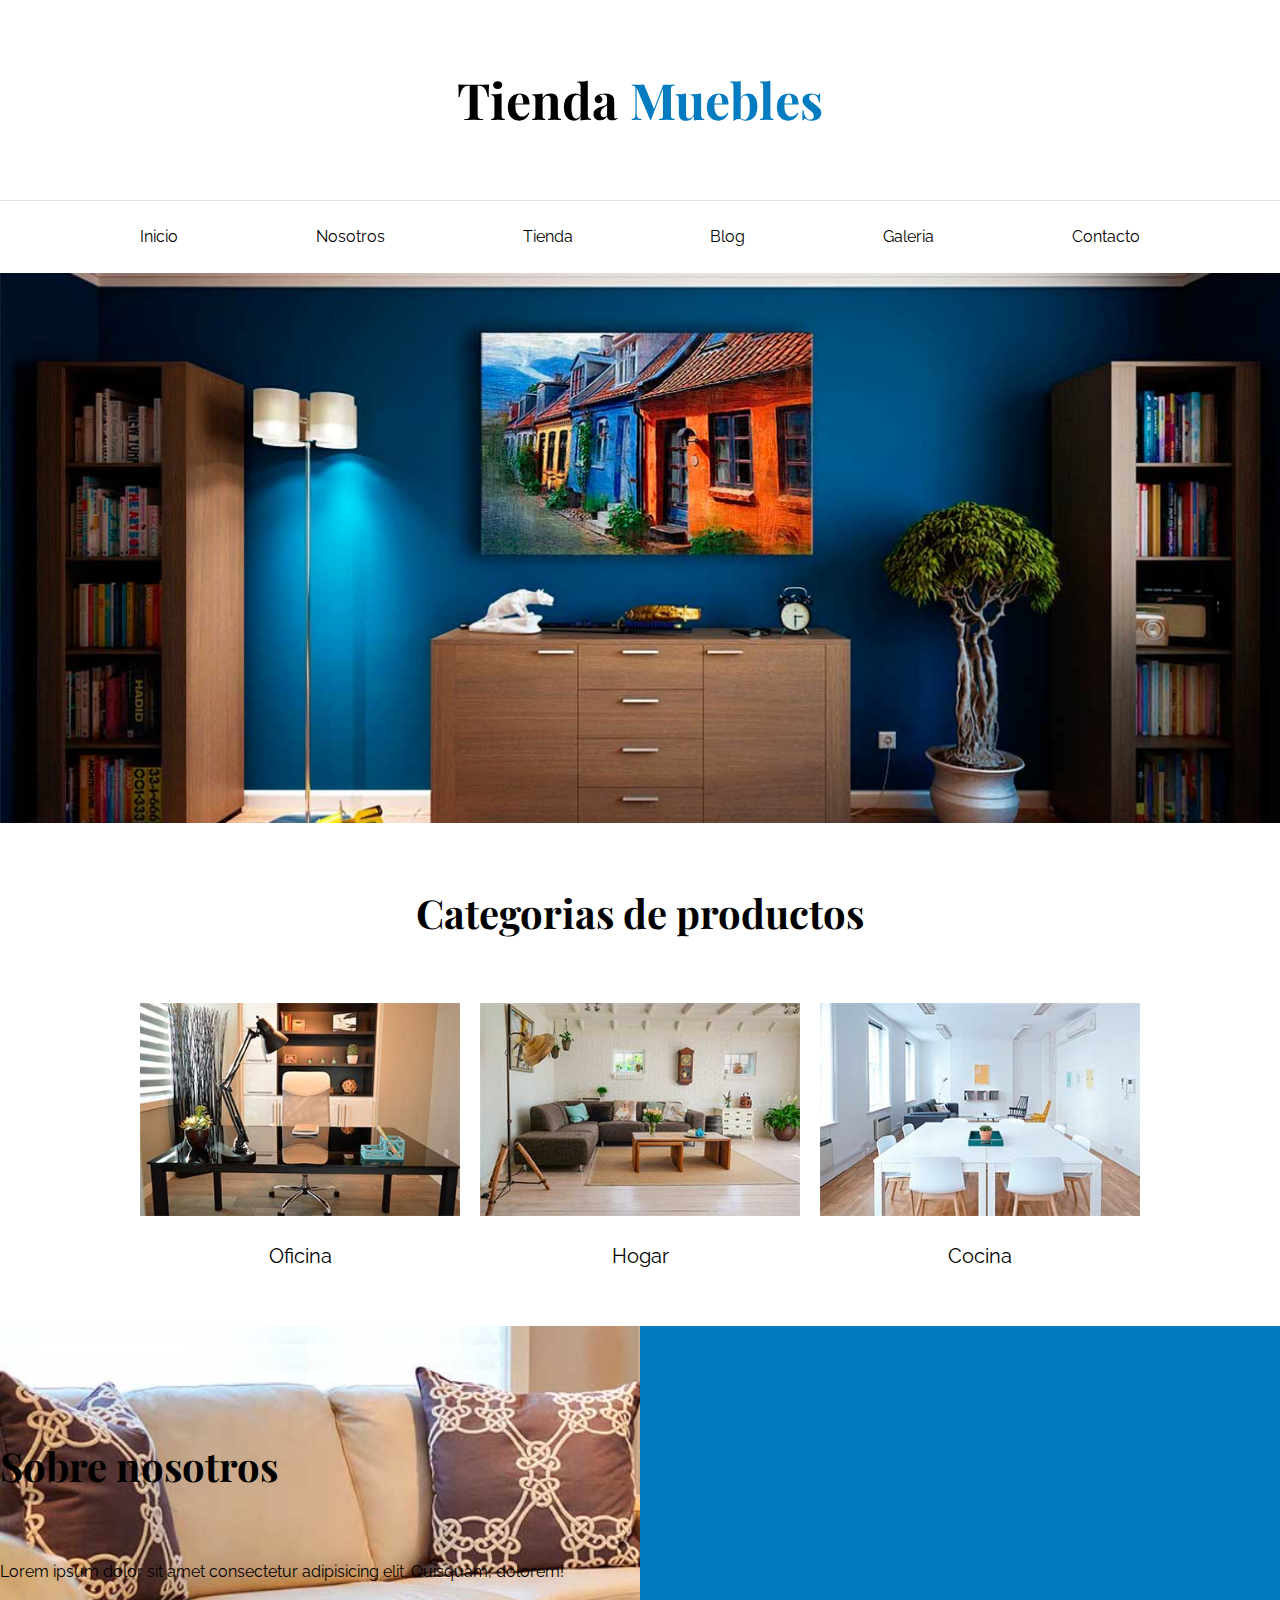
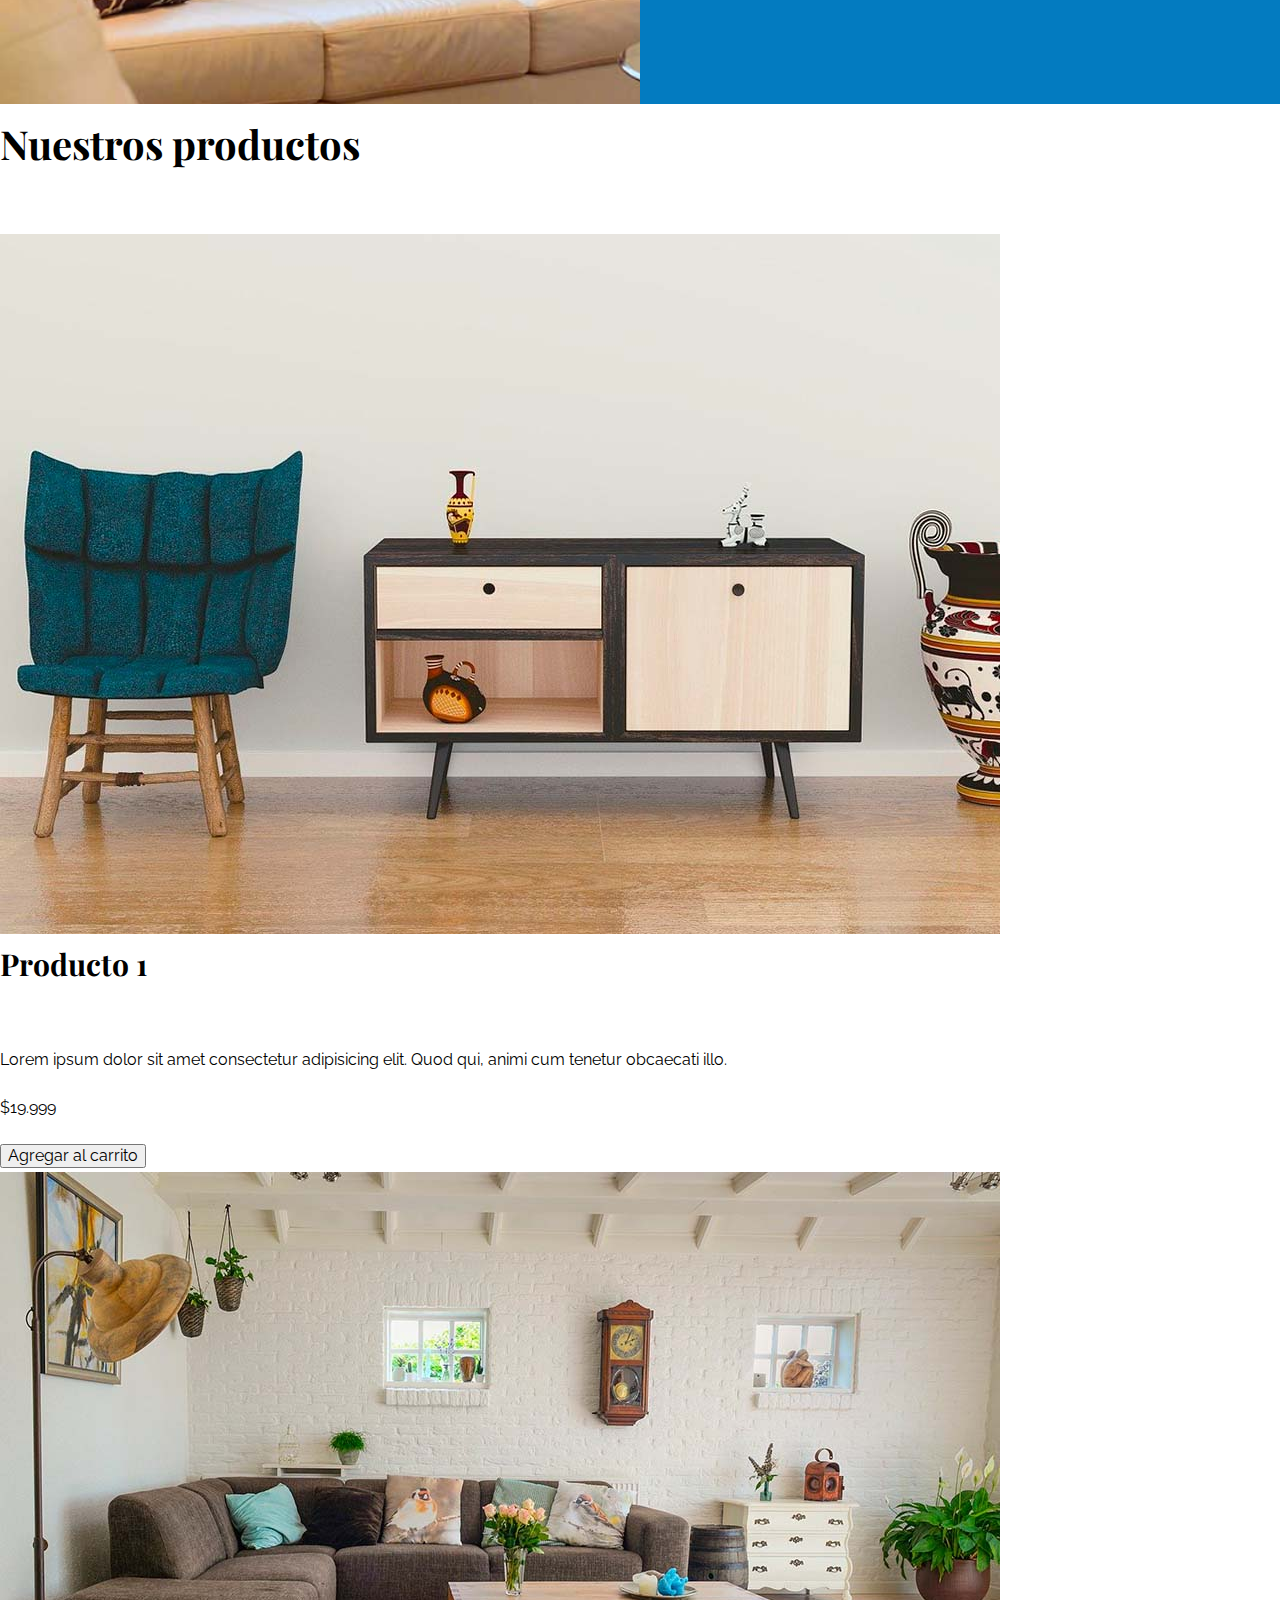
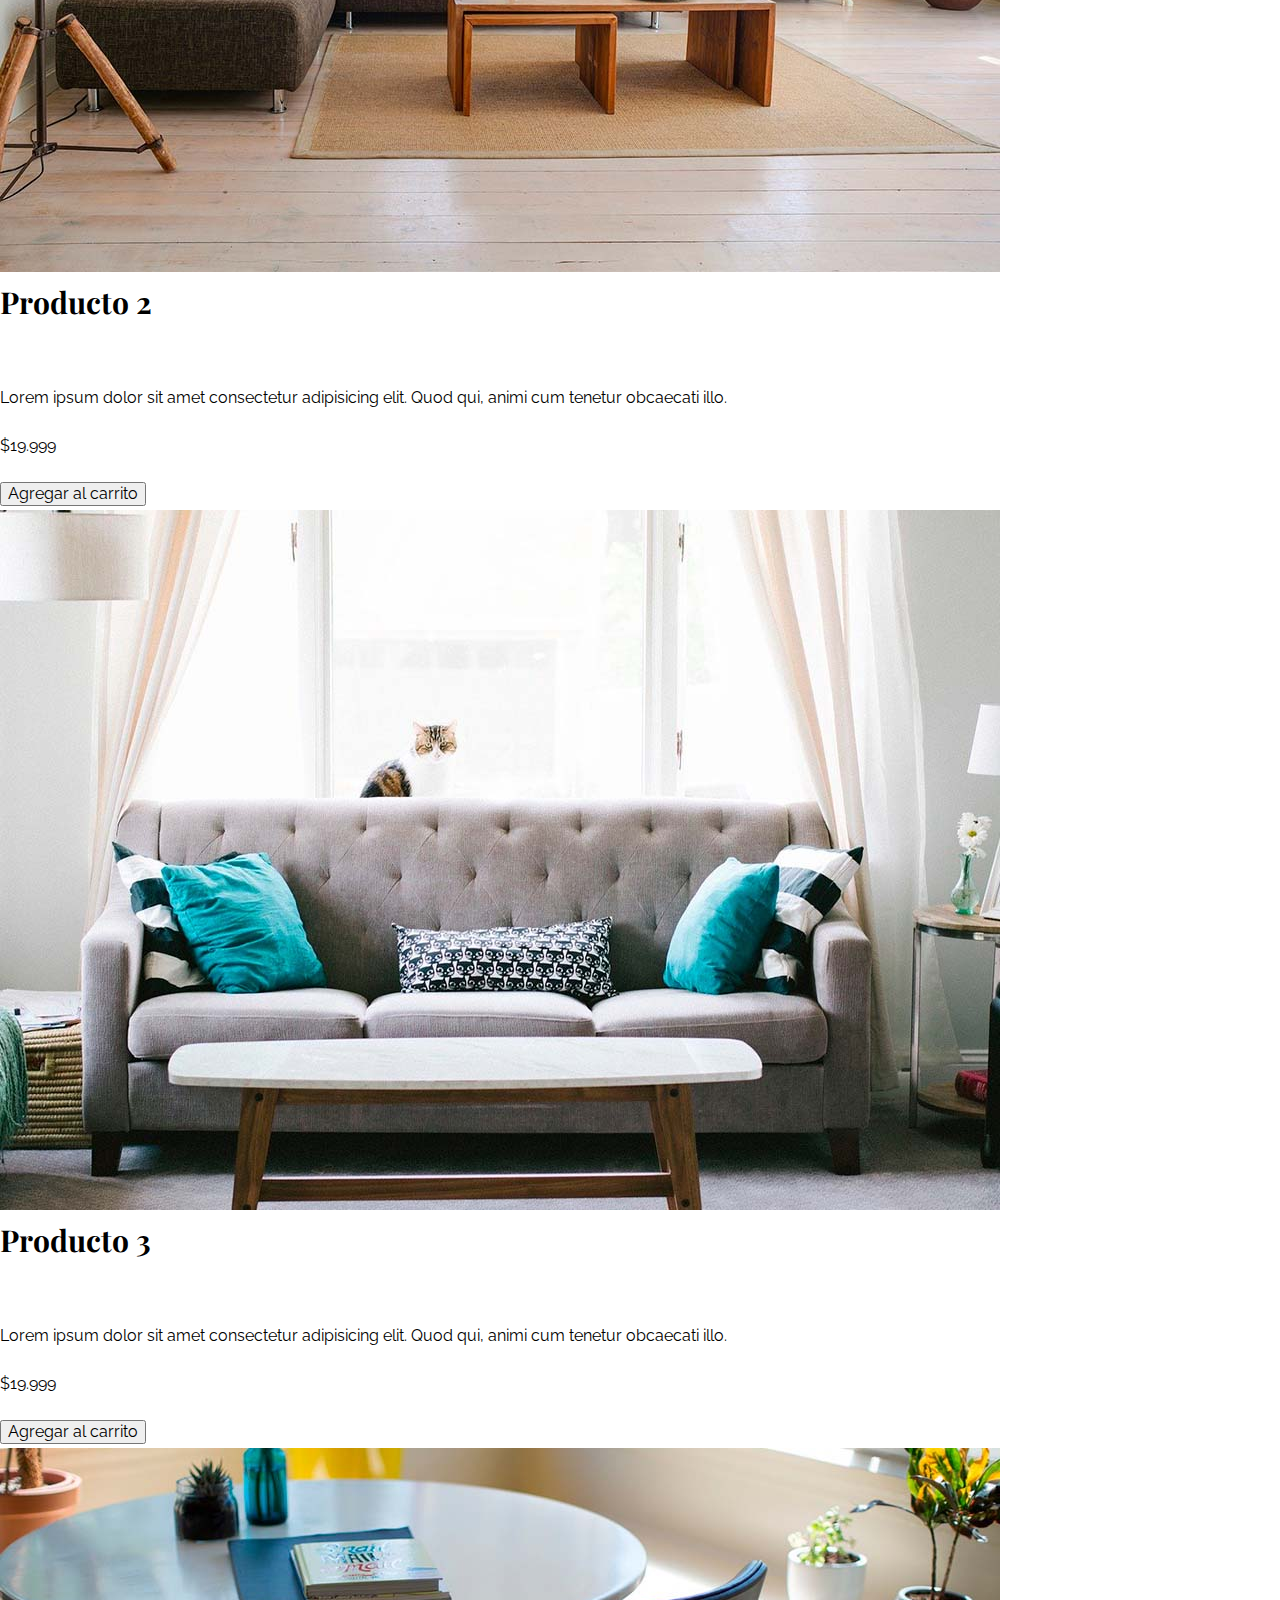
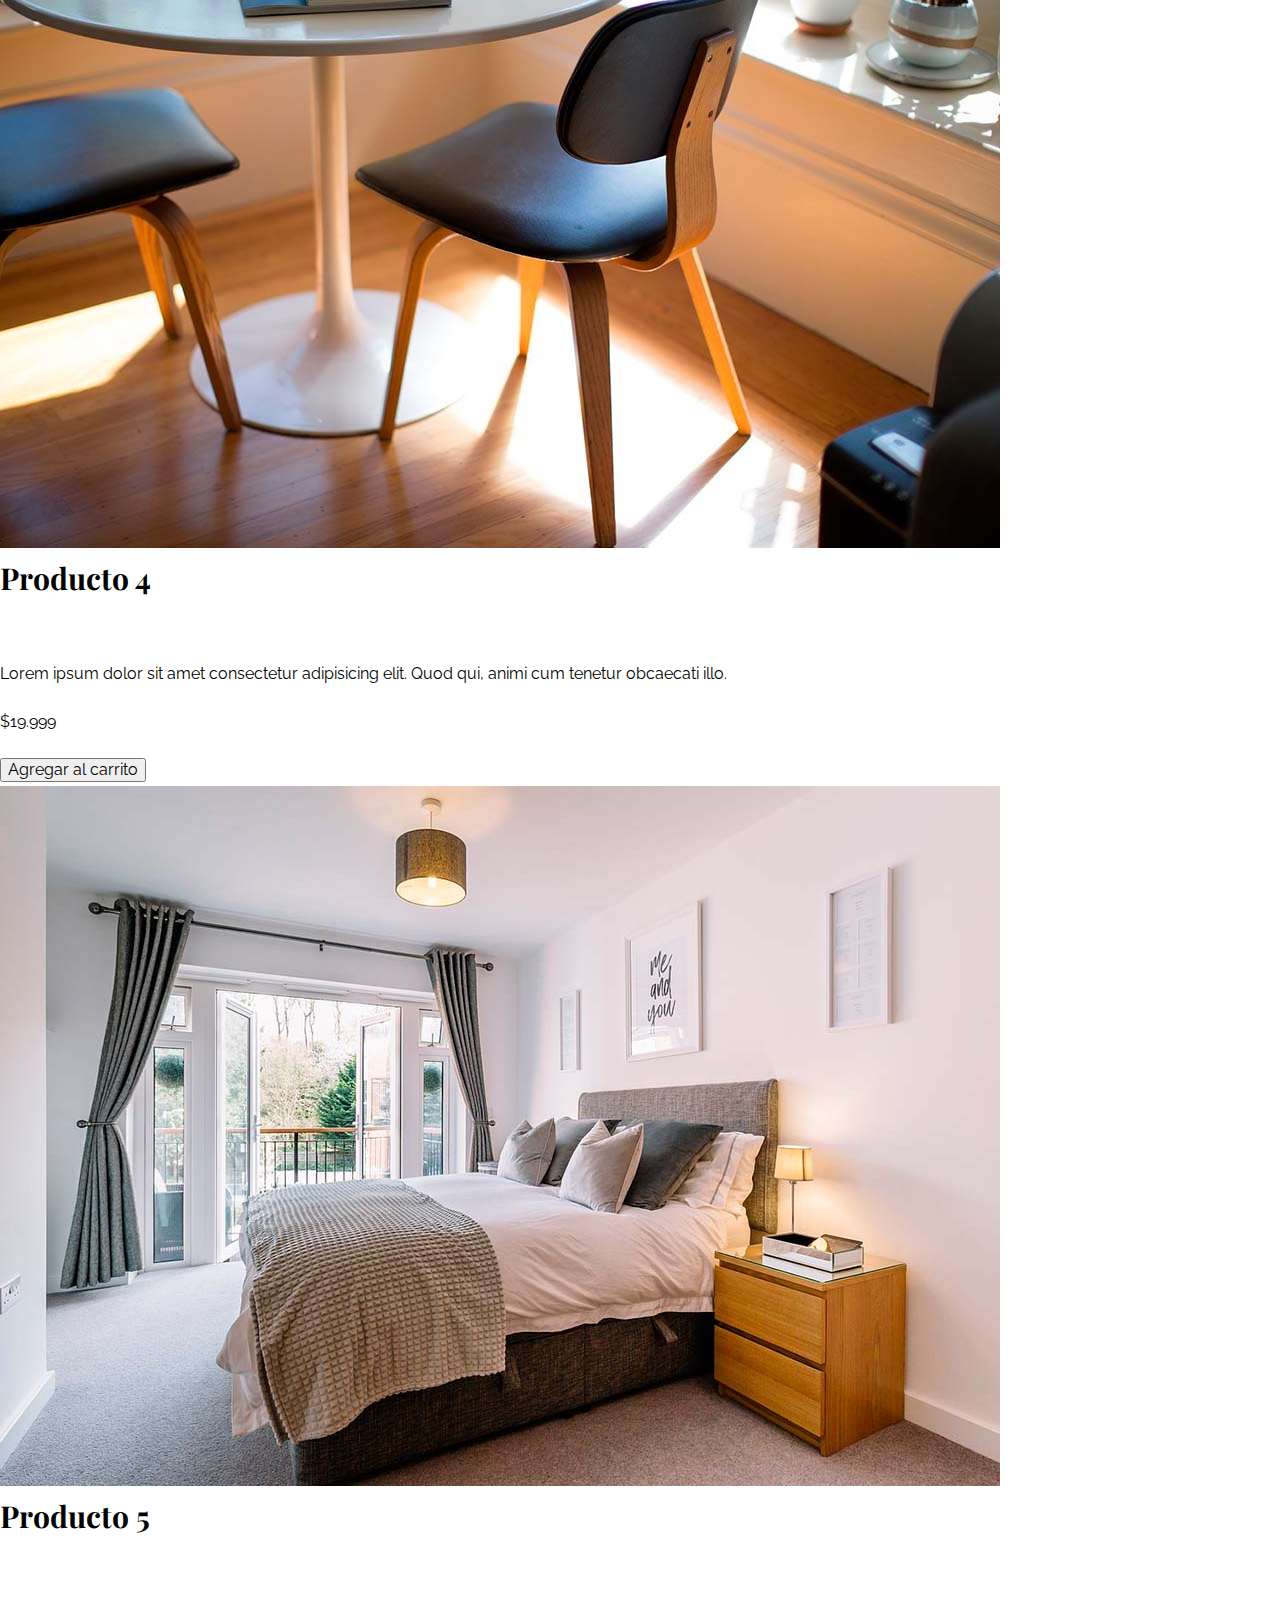
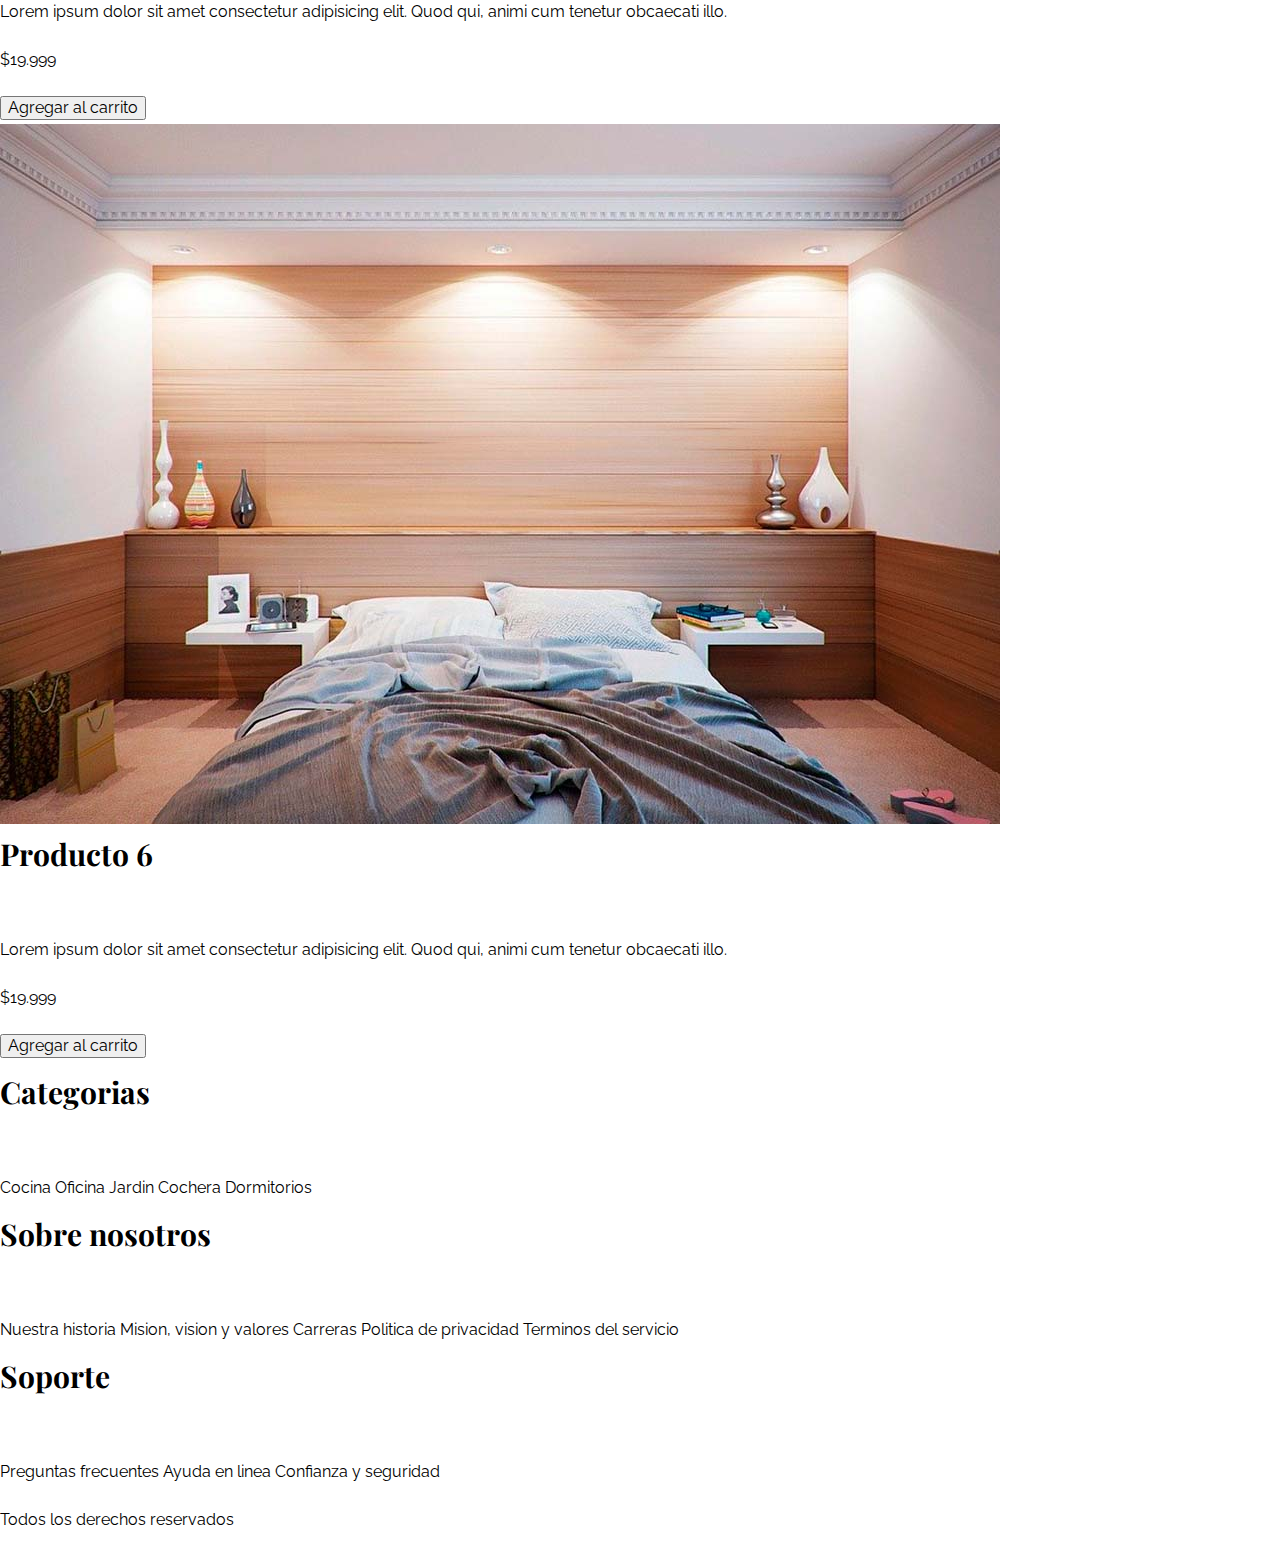
<file: index.html>
<!DOCTYPE html>
<html lang="es">

<head>
    <!-- Para caracteres especiales como ñ o tildes -->
    <meta charset="UTF-8">
    <!-- informacion al navegador -->
    <meta http-equiv="X-UA-Compatible" content="IE=edge">
    <!-- Responsive web desing -->
    <meta name="viewport" content="width=device-width, initial-scale=1.0">
    <title>Ecommerce - Home</title>
    <link rel="stylesheet" href="css/normalize.css">
    <link rel="preconnect" href="https://fonts.googleapis.com">
    <link rel="preconnect" href="https://fonts.gstatic.com" crossorigin>
    <link href="https://fonts.googleapis.com/css2?family=Playfair+Display:wght@700&family=Raleway:wght@400;700;900&display=swap" rel="stylesheet">
    <link rel="stylesheet" href="css/app.css">
</head>

<body>

    <!-- Esto es un comentario: CTRL + K luego C -->

    <header>
        <h1 class="nombre-sitio">Tienda <span>Muebles</span></h1>
    </header>

    <div class="contenedor-navegacion">
        <nav class="nav-principal contenedor">
            <a href="index.html">Inicio</a>
            <a href="nosotros.html">Nosotros</a>
            <a href="tienda.html">Tienda</a>
            <a href="blog.html">Blog</a>
            <a href="galeria.html">Galeria</a>
            <a href="contacto.html">Contacto</a>
        </nav>
    </div>

    <div class="hero"></div>

    <section class="contenedor categorias">
        <h2>Categorias de <span>productos</span></h2>
        <div class="listado-categorias">
            <div class="categoria">
                <img src="img/categoria1.jpg" alt="Img categoria" />
                <a href="#">Oficina</a>
            </div>
            <div class="categoria">
                <img src="img/categoria2.jpg" alt="Img categoria" />
                <a href="#">Hogar</a>
            </div>
            <div class="categoria">
                <img src="img/categoria3.jpg" alt="Img categoria" />
                <a href="#">Cocina</a>
            </div>
        </div>
    </section>

    <section class="sobre-nosotros">
        <div>
            <h2>Sobre nosotros</h2>
            <p>Lorem ipsum dolor sit amet consectetur adipisicing elit. Quisquam, dolorem!</p>
        </div>
    </section>

    <main>
        <h2>Nuestros productos</h2>
        <div>
            <div>
                <img src="img/producto1.jpg" alt="Imagen Producto 1">
                <div>
                    <h3>Producto 1</h3>
                    <p>Lorem ipsum dolor sit amet consectetur adipisicing elit. Quod qui, animi cum tenetur obcaecati
                        illo.</p>
                    <p>$19.999</p>
                    <button type="button">Agregar al carrito</button>
                </div>
            </div> <!-- Producto -->
            <div>
                <img src="img/producto2.jpg" alt="Imagen Producto 2">
                <div>
                    <h3>Producto 2</h3>
                    <p>Lorem ipsum dolor sit amet consectetur adipisicing elit. Quod qui, animi cum tenetur obcaecati
                        illo.</p>
                    <p>$19.999</p>
                    <button type="button">Agregar al carrito</button>
                </div>
            </div> <!-- Producto -->
            <div>
                <img src="img/producto3.jpg" alt="Imagen Producto 3">
                <div>
                    <h3>Producto 3</h3>
                    <p>Lorem ipsum dolor sit amet consectetur adipisicing elit. Quod qui, animi cum tenetur obcaecati
                        illo.</p>
                    <p>$19.999</p>
                    <button type="button">Agregar al carrito</button>
                </div>
            </div> <!-- Producto -->
            <div>
                <img src="img/producto4.jpg" alt="Imagen Producto 4">
                <div>
                    <h3>Producto 4</h3>
                    <p>Lorem ipsum dolor sit amet consectetur adipisicing elit. Quod qui, animi cum tenetur obcaecati
                        illo.</p>
                    <p>$19.999</p>
                    <button type="button">Agregar al carrito</button>
                </div>
            </div> <!-- Producto -->
            <div>
                <img src="img/producto5.jpg" alt="Imagen Producto 5">
                <div>
                    <h3>Producto 5</h3>
                    <p>Lorem ipsum dolor sit amet consectetur adipisicing elit. Quod qui, animi cum tenetur obcaecati
                        illo.</p>
                    <p>$19.999</p>
                    <button type="button">Agregar al carrito</button>
                </div>
            </div> <!-- Producto -->
            <div>
                <img src="img/producto6.jpg" alt="Imagen Producto 6">
                <div>
                    <h3>Producto 6</h3>
                    <p>Lorem ipsum dolor sit amet consectetur adipisicing elit. Quod qui, animi cum tenetur obcaecati
                        illo.</p>
                    <p>$19.999</p>
                    <button type="button">Agregar al carrito</button>
                </div>
            </div> <!-- Producto -->
        </div> <!-- Fin de listado de productos -->
    </main>

    <footer>
        <div>
            <h3>Categorias</h3>
            <nav id="navegacion">
                <a href="#">Cocina</a>
                <a href="#">Oficina</a>
                <a href="#">Jardin</a>
                <a href="#">Cochera</a>
                <a href="#">Dormitorios</a>
            </nav>
        </div>
        <div>
            <h3>Sobre nosotros</h3>
            <nav class="navegacion">
                <a href="#">Nuestra historia</a>
                <a href="#">Mision, vision y valores</a>
                <a href="#">Carreras</a>
                <a href="#">Politica de privacidad</a>
                <a href="#">Terminos del servicio</a>
            </nav>
        </div>
        <div>
            <h3>Soporte</h3>
            <nav>
                <a href="#">Preguntas frecuentes</a>
                <a href="#">Ayuda en linea</a>
                <a href="#">Confianza y seguridad</a>
            </nav>
        </div>
        <p>Todos los derechos reservados</p>
    </footer>
</body>

</html>
</file>
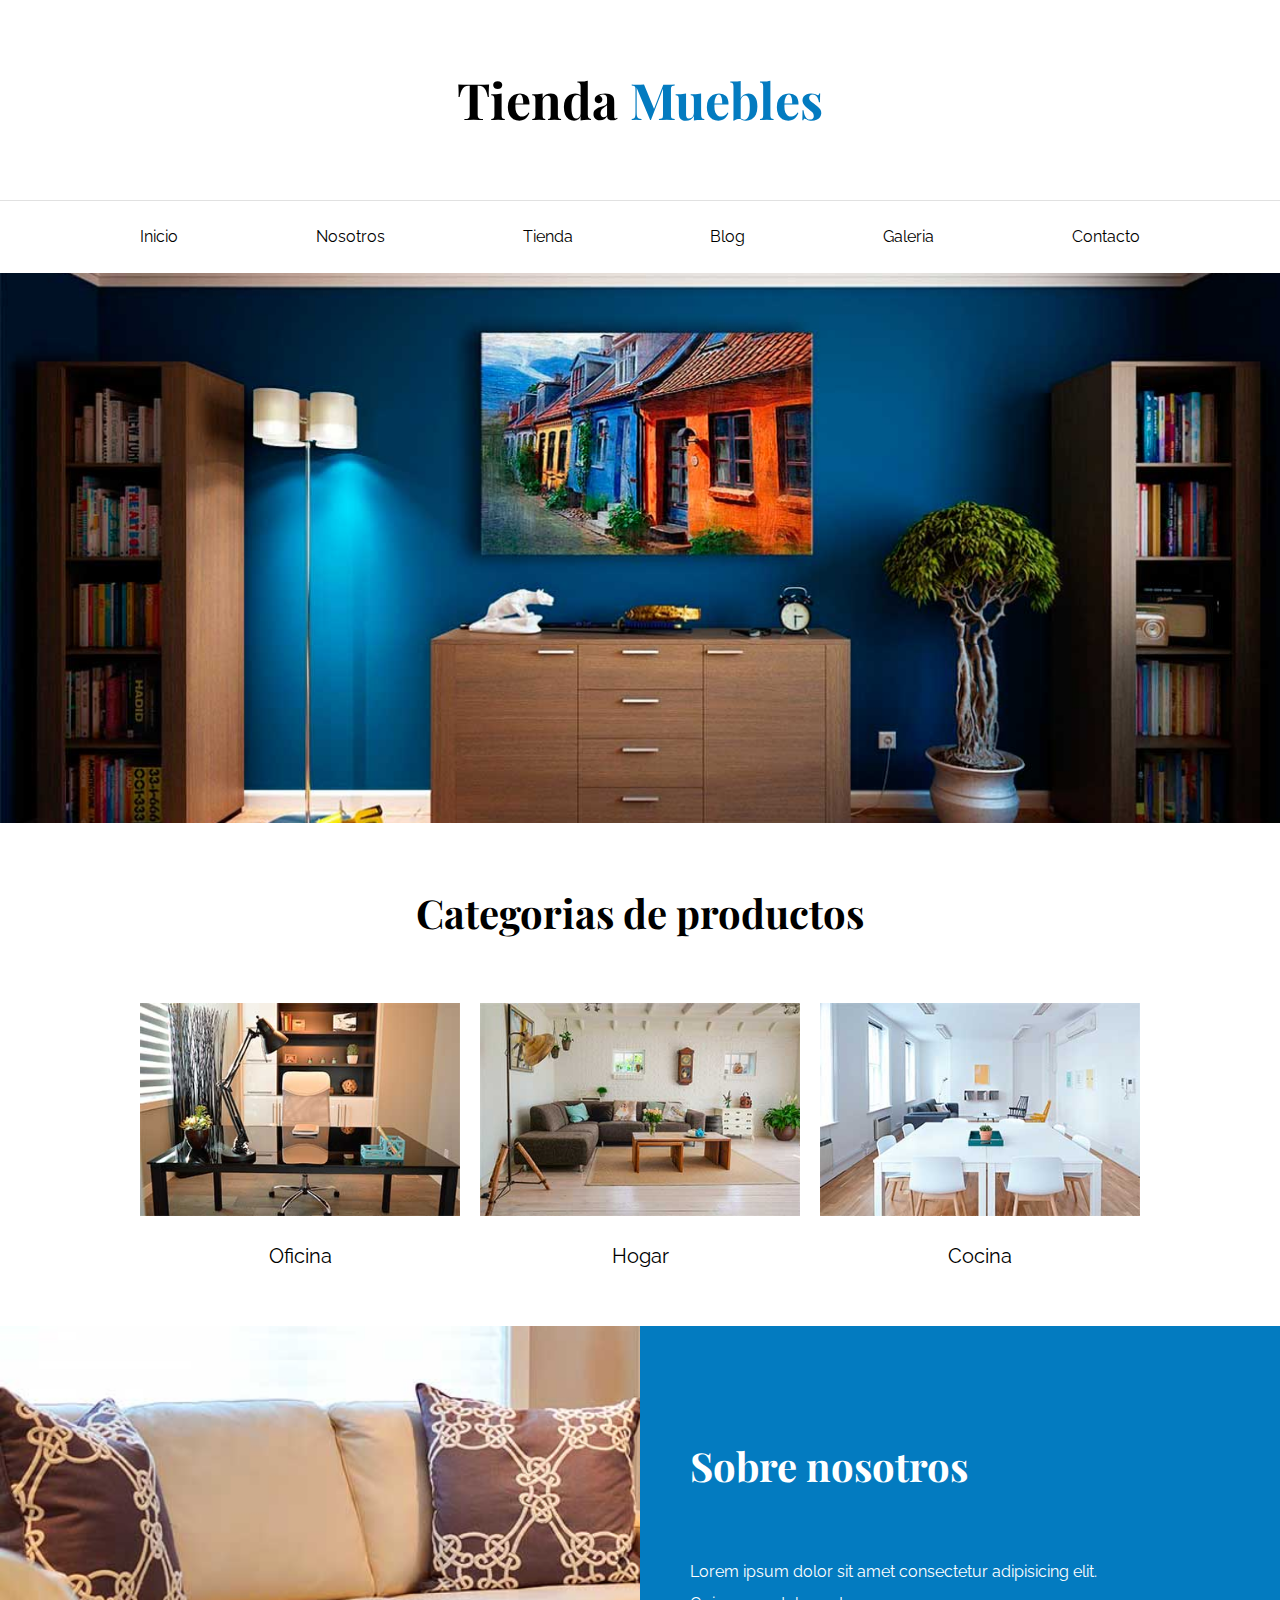
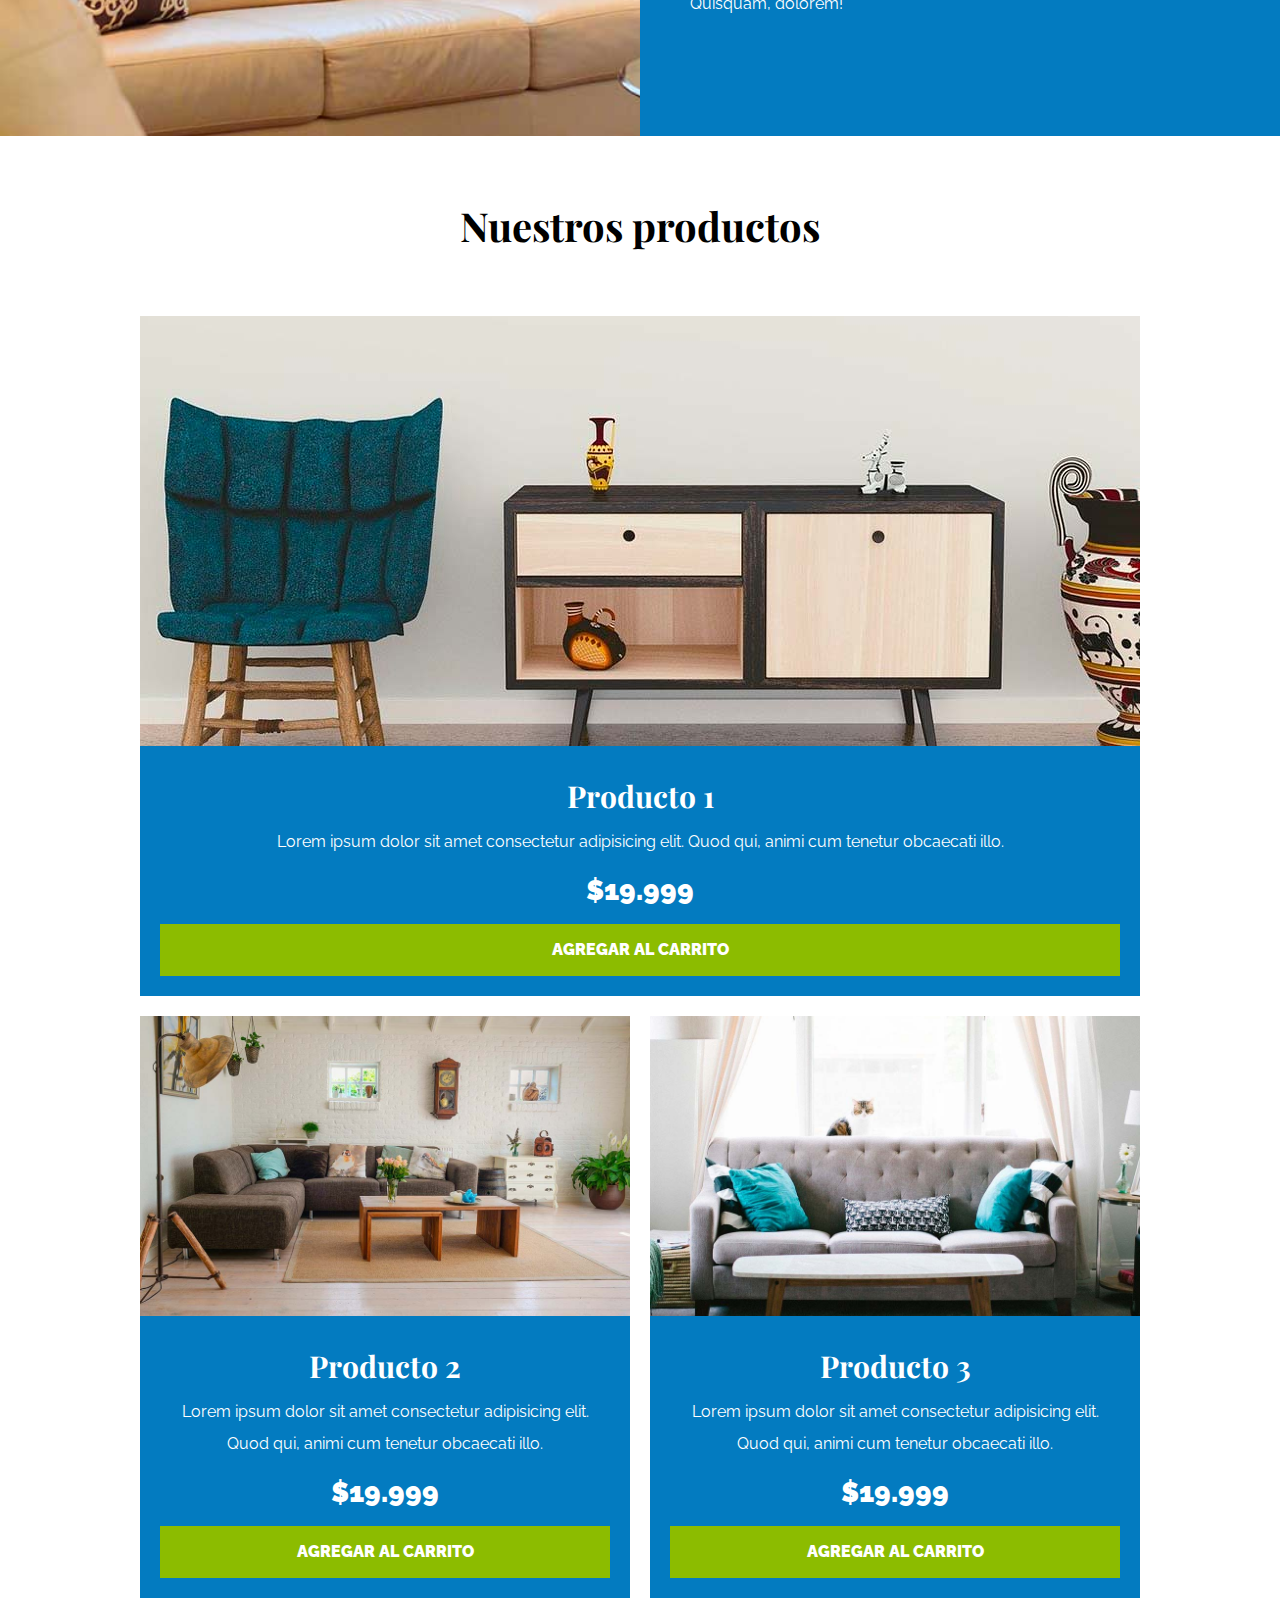
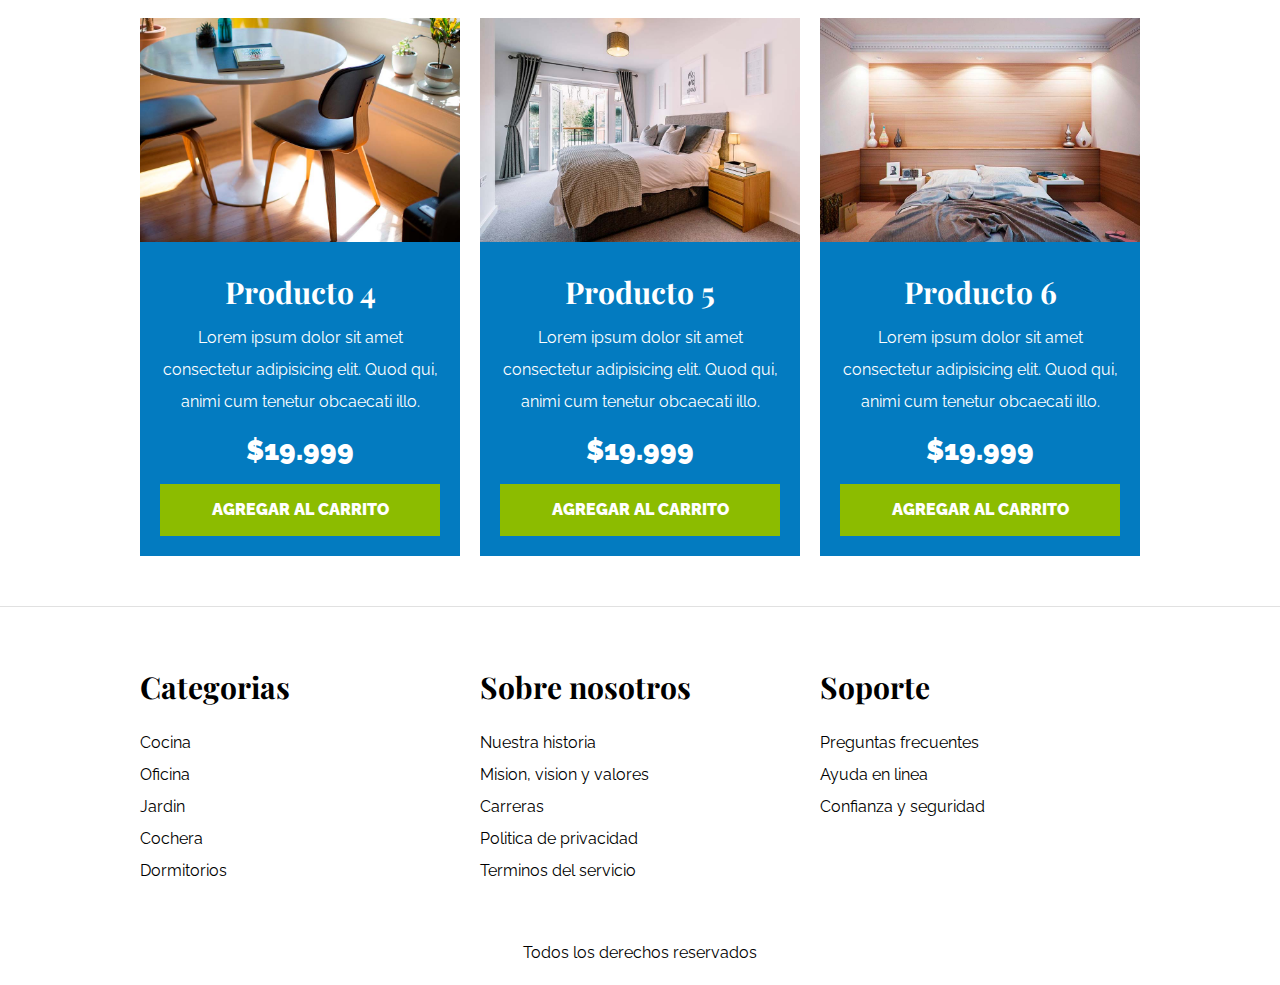
<file: 01-proyecto1/index.html>
<!DOCTYPE html>
<html lang="es">

<head>
    <!-- Para caracteres especiales como ñ o tildes -->
    <meta charset="UTF-8">
    <!-- informacion al navegador -->
    <meta http-equiv="X-UA-Compatible" content="IE=edge">
    <!-- Responsive web desing -->
    <meta name="viewport" content="width=device-width, initial-scale=1.0">
    <title>Ecommerce - Home</title>
    <link rel="stylesheet" href="css/normalize.css">
    <link rel="preconnect" href="https://fonts.googleapis.com">
    <link rel="preconnect" href="https://fonts.gstatic.com" crossorigin>
    <link
        href="https://fonts.googleapis.com/css2?family=Playfair+Display:wght@700&family=Raleway:wght@400;700;900&display=swap"
        rel="stylesheet">
    <link rel="stylesheet" href="css/app.css">
</head>

<body>

    <!-- Esto es un comentario: CTRL + K luego C -->

    <header>
        <h1 class="nombre-sitio">Tienda <span>Muebles</span></h1>
    </header>

    <div class="contenedor-navegacion">
        <nav class="nav-principal contenedor">
            <a href="index.html">Inicio</a>
            <a href="nosotros.html">Nosotros</a>
            <a href="tienda.html">Tienda</a>
            <a href="blog.html">Blog</a>
            <a href="galeria.html">Galeria</a>
            <a href="contacto.html">Contacto</a>
        </nav>
    </div>

    <div class="hero"></div>

    <section class="contenedor categorias">
        <h2 class="text-center">Categorias de productos</h2>
        <div class="listado-categorias">
            <div class="categoria">
                <img src="img/categoria1.jpg" alt="Img categoria" />
                <a href="#">Oficina</a>
            </div>
            <div class="categoria">
                <img src="img/categoria2.jpg" alt="Img categoria" />
                <a href="#">Hogar</a>
            </div>
            <div class="categoria">
                <img src="img/categoria3.jpg" alt="Img categoria" />
                <a href="#">Cocina</a>
            </div>
        </div>
    </section>

    <section class="sobre-nosotros">
        <div class="contenedor sobre-nosotros-grid-flex">
            <div class="texto-nosotros">
                <h2>Sobre nosotros</h2>
                <p>Lorem ipsum dolor sit amet consectetur adipisicing elit. Quisquam, dolorem!</p>
            </div>
        </div>
    </section>

    <main class="contenido-principal contenedor">
        <h2 class="text-center">Nuestros productos</h2>
        <div class="listado-productos">
            <div class="producto">
                <img src="img/producto1.jpg" alt="Imagen Producto 1">
                <div class="texto-producto">
                    <h3>Producto 1</h3>
                    <p>Lorem ipsum dolor sit amet consectetur adipisicing elit. Quod qui, animi cum tenetur obcaecati
                        illo.</p>
                    <p class="precio">$19.999</p>
                    <a class="btn">Agregar al carrito</a>
                </div>
            </div> <!-- Producto -->
            <div class="producto">
                <img src="img/producto2.jpg" alt="Imagen Producto 2">
                <div class="texto-producto">
                    <h3>Producto 2</h3>
                    <p>Lorem ipsum dolor sit amet consectetur adipisicing elit. Quod qui, animi cum tenetur obcaecati
                        illo.</p>
                    <p class="precio">$19.999</p>
                    <a class="btn">Agregar al carrito</a>
                </div>
            </div> <!-- Producto -->
            <div class="producto">
                <img src="img/producto3.jpg" alt="Imagen Producto 3">
                <div class="texto-producto">
                    <h3>Producto 3</h3>
                    <p>Lorem ipsum dolor sit amet consectetur adipisicing elit. Quod qui, animi cum tenetur obcaecati
                        illo.</p>
                    <p class="precio">$19.999</p>
                    <a class="btn">Agregar al carrito</a>
                </div>
            </div> <!-- Producto -->
            <div class="producto">
                <img src="img/producto4.jpg" alt="Imagen Producto 4">
                <div class="texto-producto">
                    <h3>Producto 4</h3>
                    <p>Lorem ipsum dolor sit amet consectetur adipisicing elit. Quod qui, animi cum tenetur obcaecati
                        illo.</p>
                    <p class="precio">$19.999</p>
                    <a class="btn">Agregar al carrito</a>
                </div>
            </div> <!-- Producto -->
            <div class="producto">
                <img src="img/producto5.jpg" alt="Imagen Producto 5">
                <div class="texto-producto">
                    <h3>Producto 5</h3>
                    <p>Lorem ipsum dolor sit amet consectetur adipisicing elit. Quod qui, animi cum tenetur obcaecati
                        illo.</p>
                    <p class="precio">$19.999</p>
                    <a class="btn">Agregar al carrito</a>
                </div>
            </div> <!-- Producto -->
            <div class="producto">
                <img src="img/producto6.jpg" alt="Imagen Producto 6">
                <div class="texto-producto">
                    <h3>Producto 6</h3>
                    <p>Lorem ipsum dolor sit amet consectetur adipisicing elit. Quod qui, animi cum tenetur obcaecati
                        illo.</p>
                    <p class="precio">$19.999</p>
                    <a class="btn">Agregar al carrito</a>
                </div>
            </div> <!-- Producto -->
        </div> <!-- Fin de listado de productos -->
    </main>

    <footer class="site-footer">
        <div class="grid-footer contenedor">
            <div>
                <h3>Categorias</h3>
                <nav class="footer-menu">
                    <a href="#">Cocina</a>
                    <a href="#">Oficina</a>
                    <a href="#">Jardin</a>
                    <a href="#">Cochera</a>
                    <a href="#">Dormitorios</a>
                </nav>
            </div>
            <div>
                <h3>Sobre nosotros</h3>
                <nav class="footer-menu">
                    <a href="#">Nuestra historia</a>
                    <a href="#">Mision, vision y valores</a>
                    <a href="#">Carreras</a>
                    <a href="#">Politica de privacidad</a>
                    <a href="#">Terminos del servicio</a>
                </nav>
            </div>
            <div>
                <h3>Soporte</h3>
                <nav class="footer-menu">
                    <a href="#">Preguntas frecuentes</a>
                    <a href="#">Ayuda en linea</a>
                    <a href="#">Confianza y seguridad</a>
                </nav>
            </div>
        </div>
        <p class="copyright">Todos los derechos reservados</p>
    </footer>
</body>

</html>
</file>
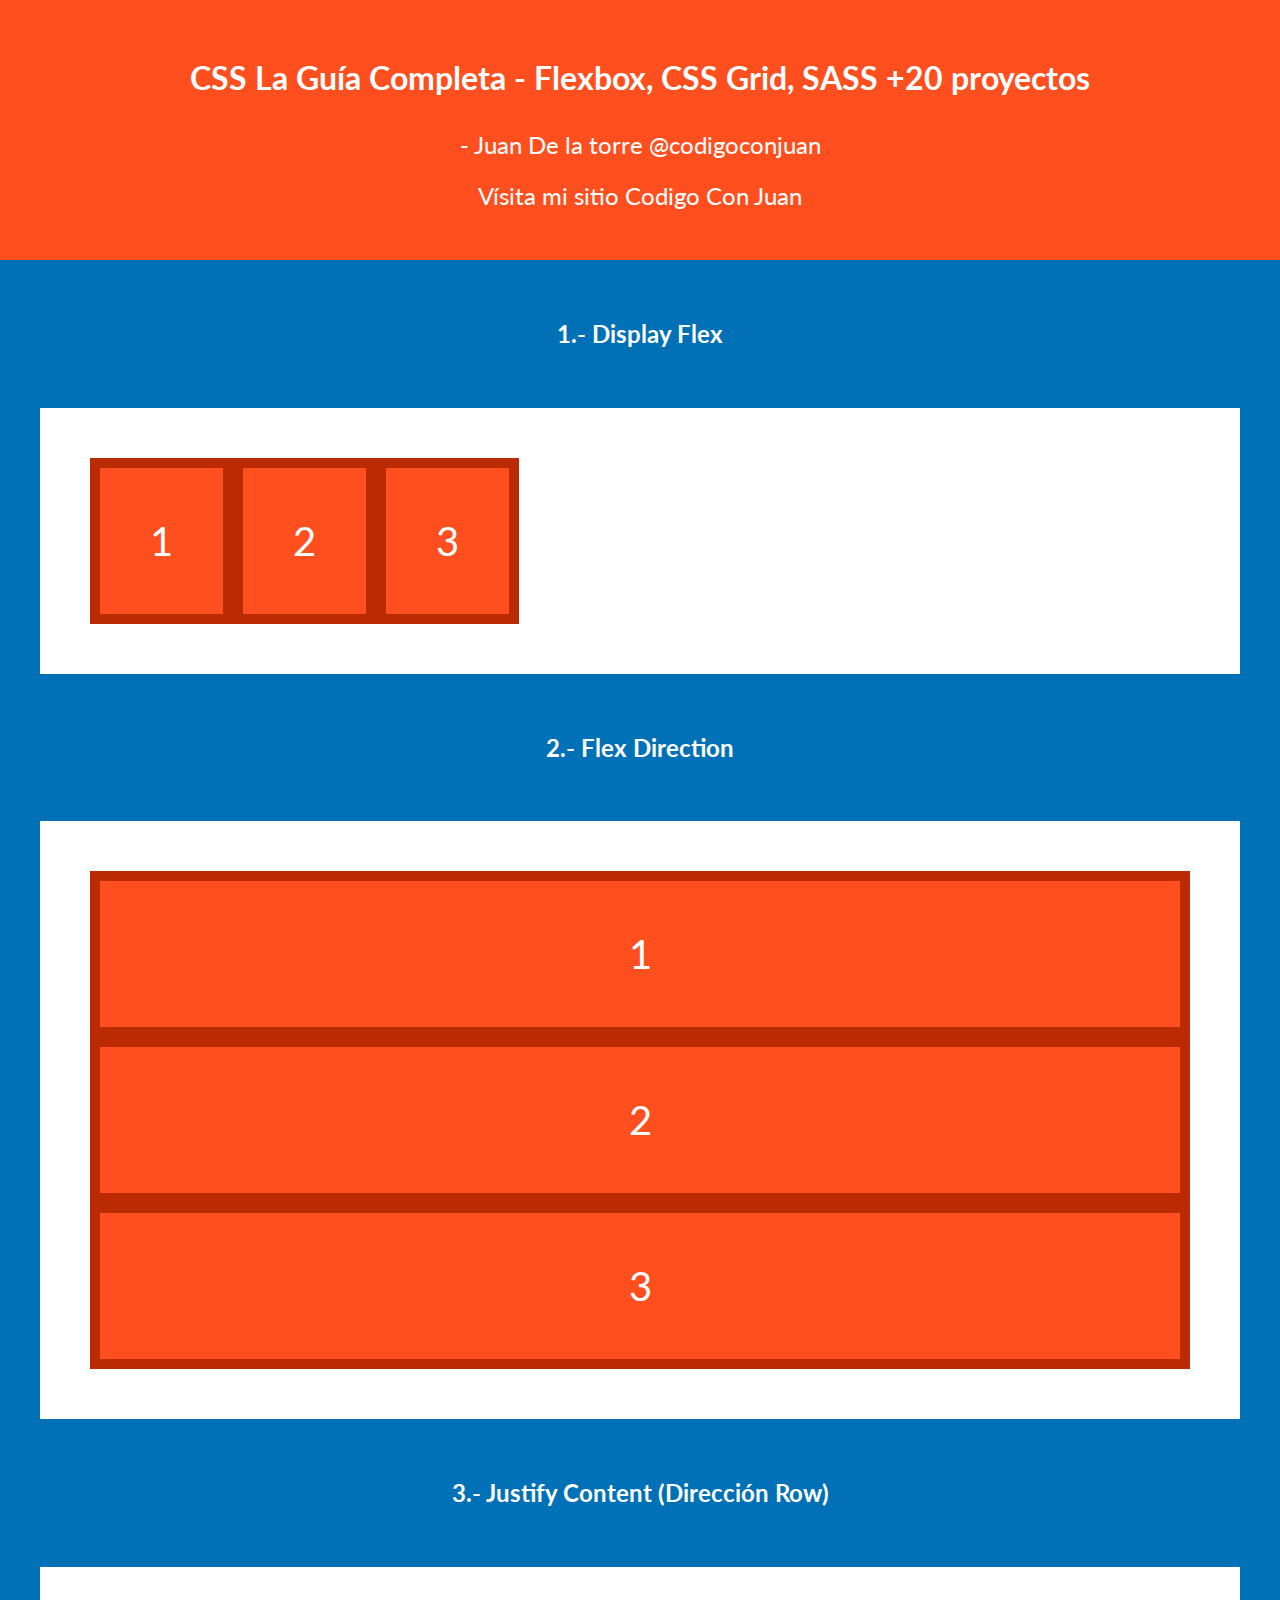
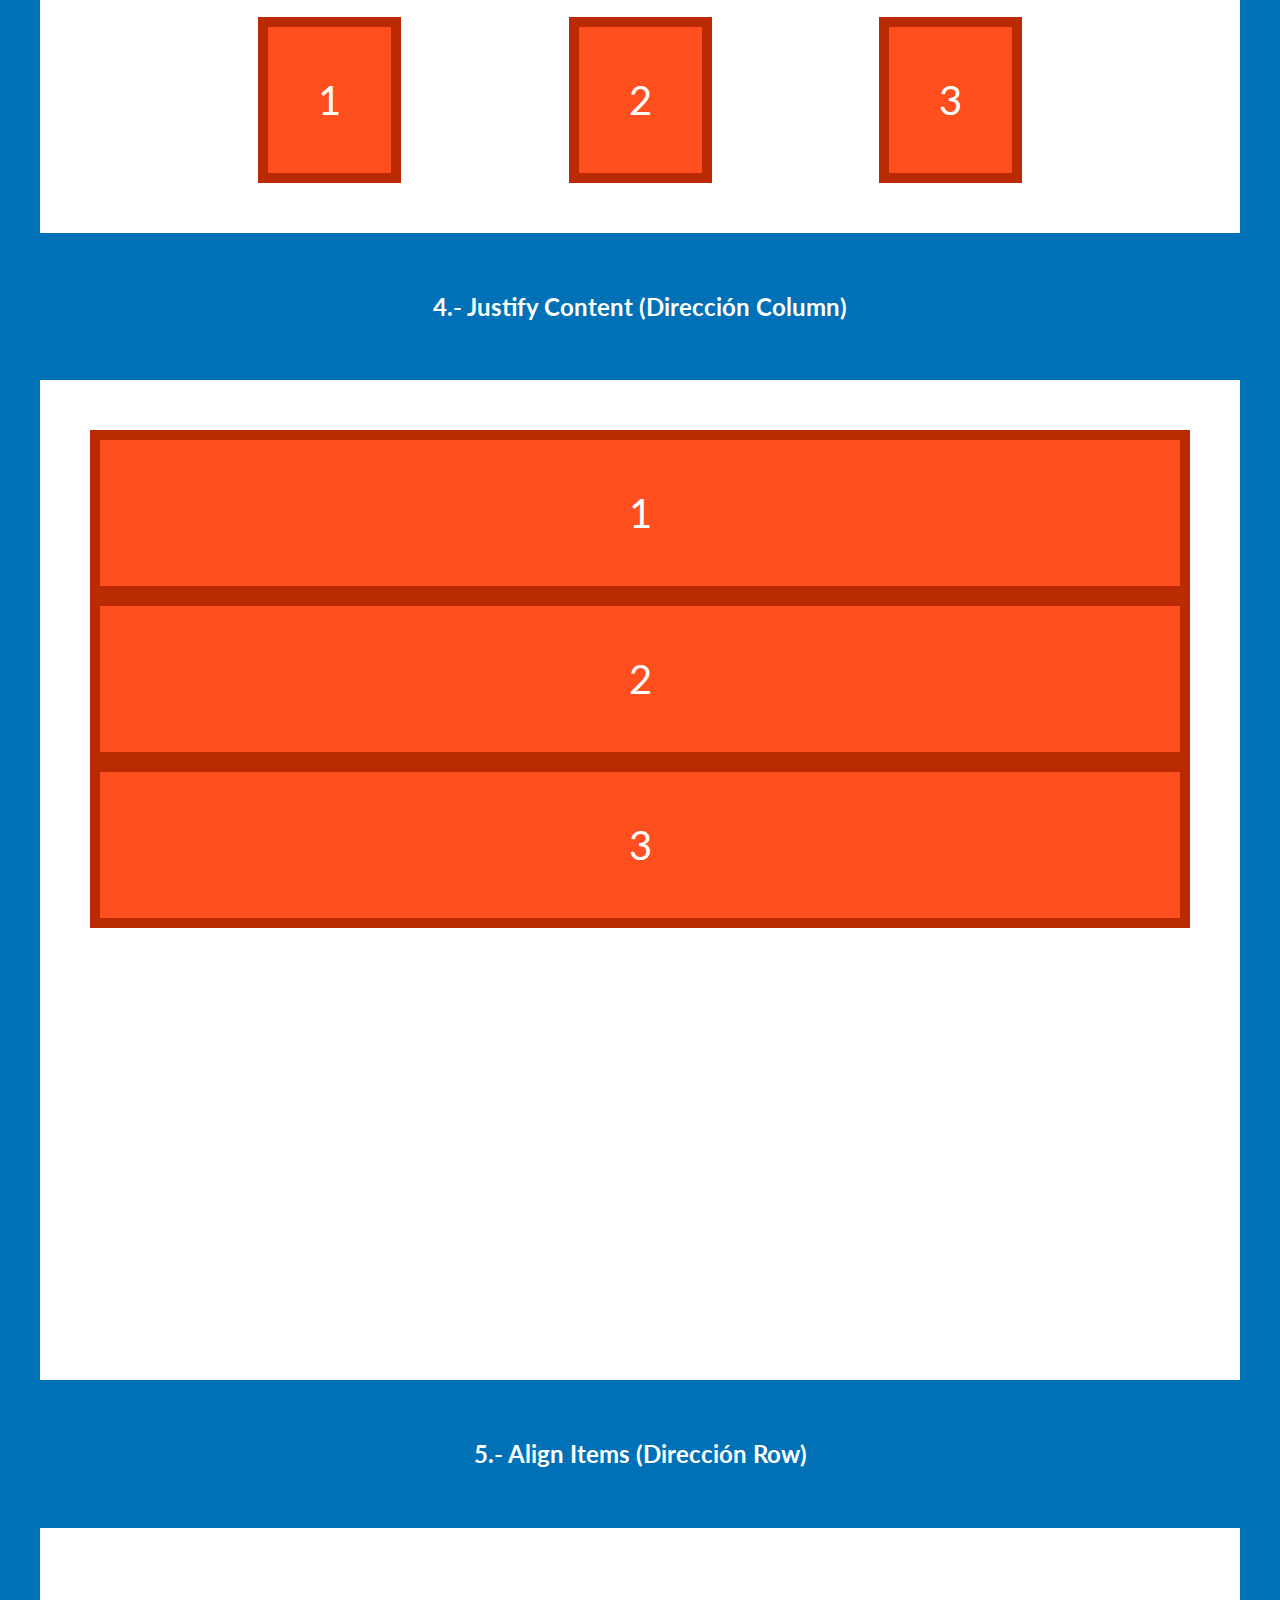
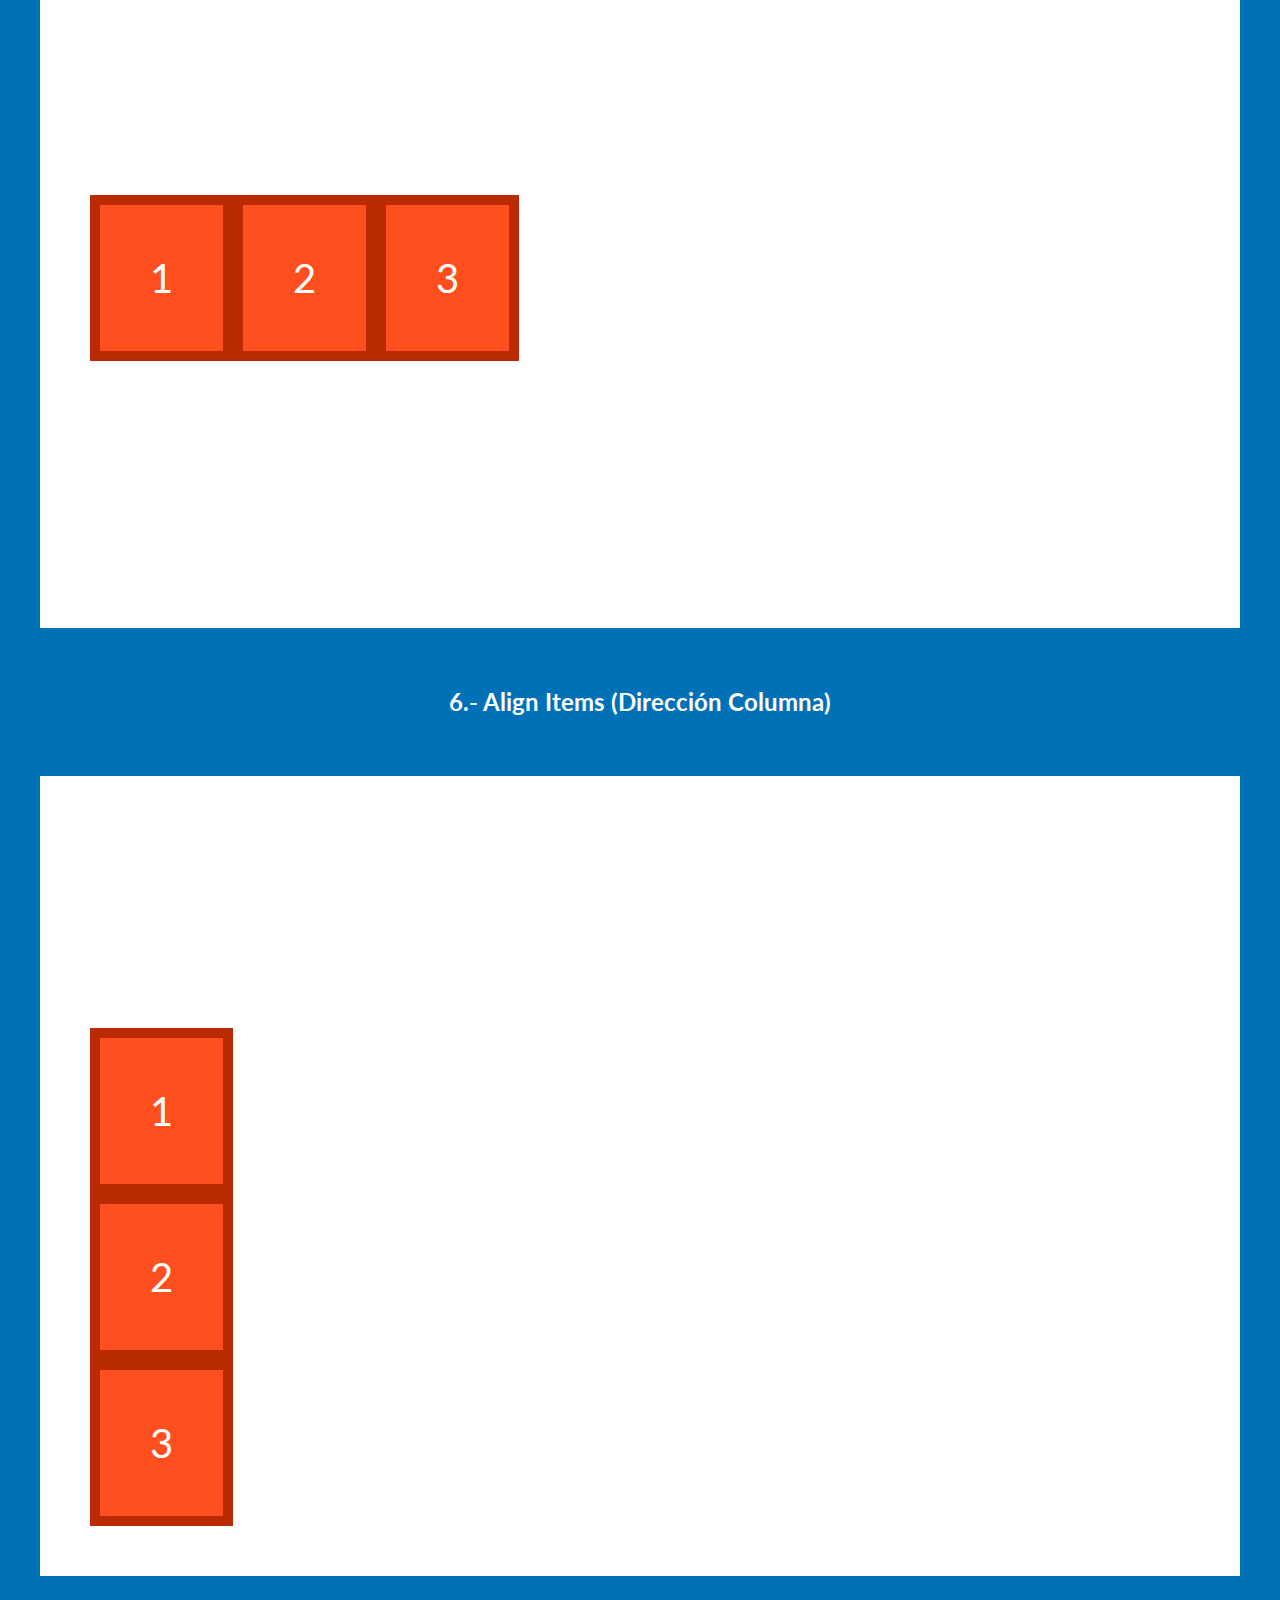
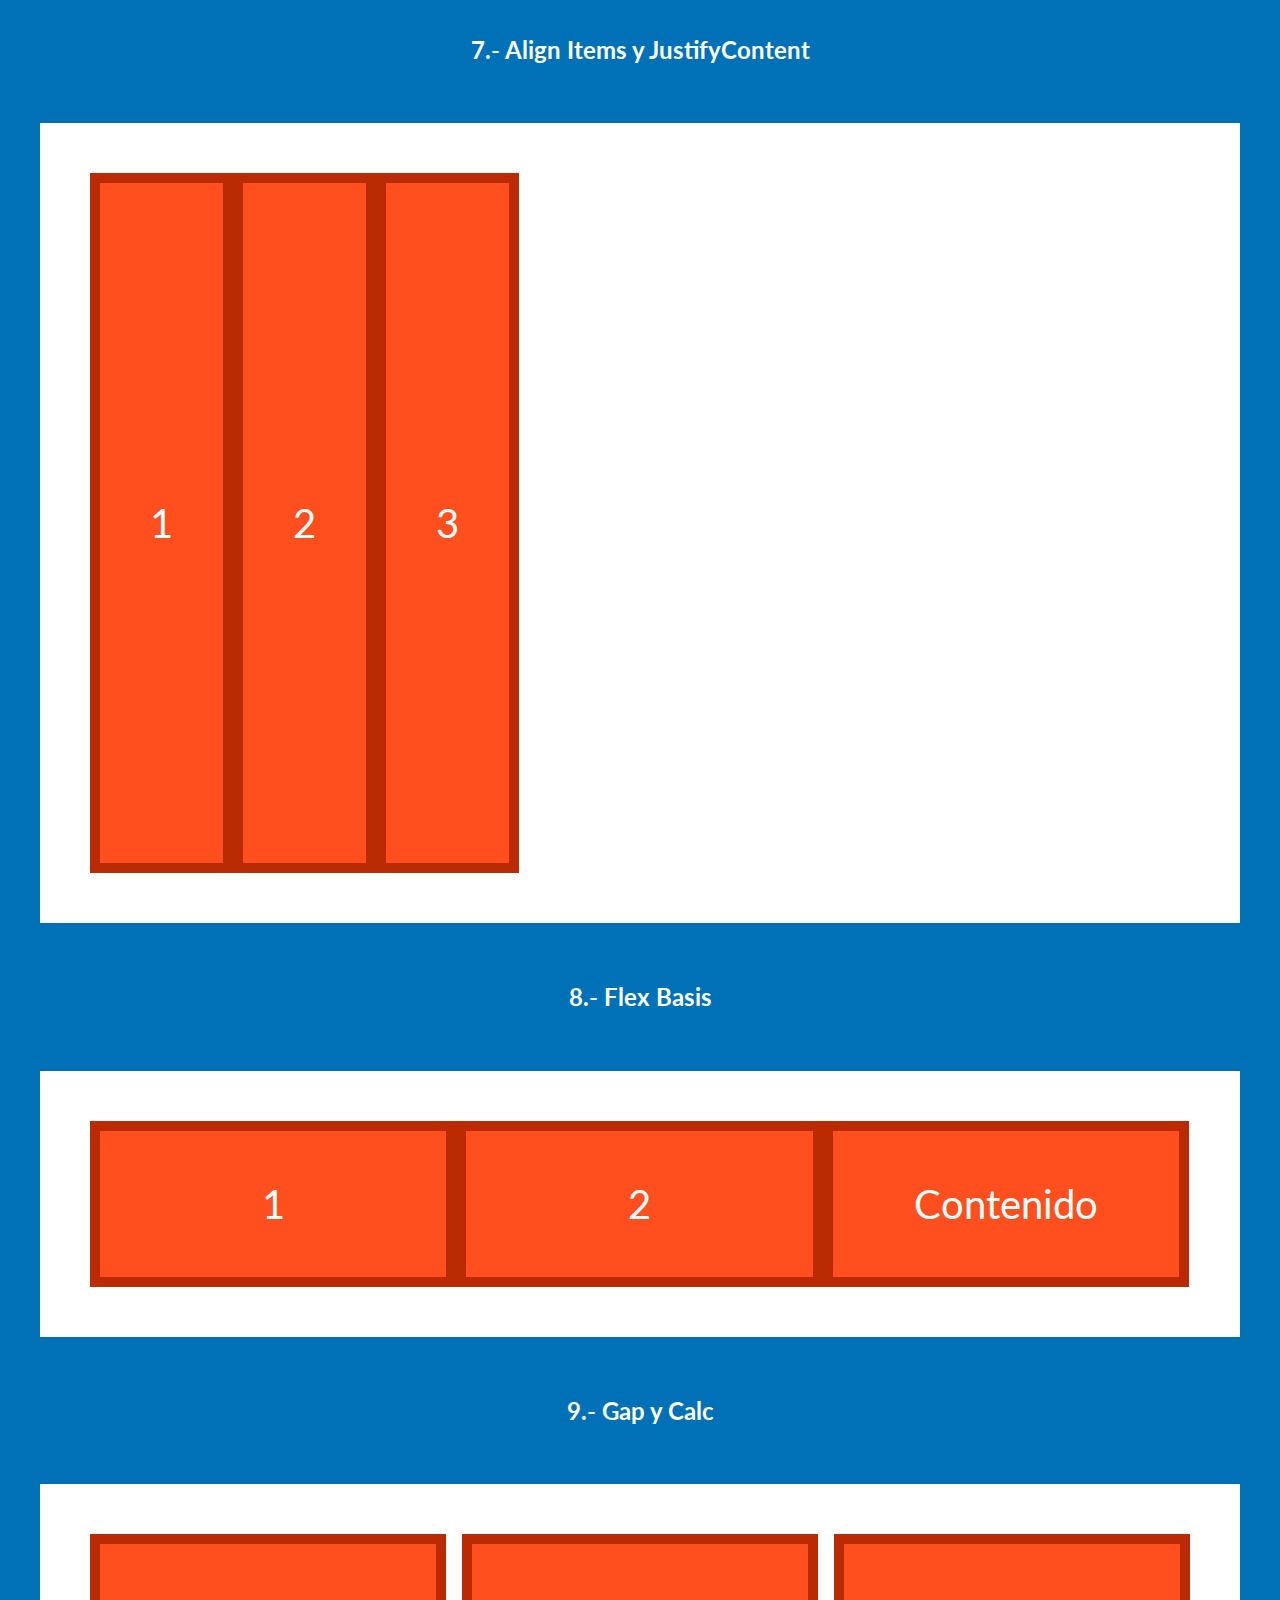
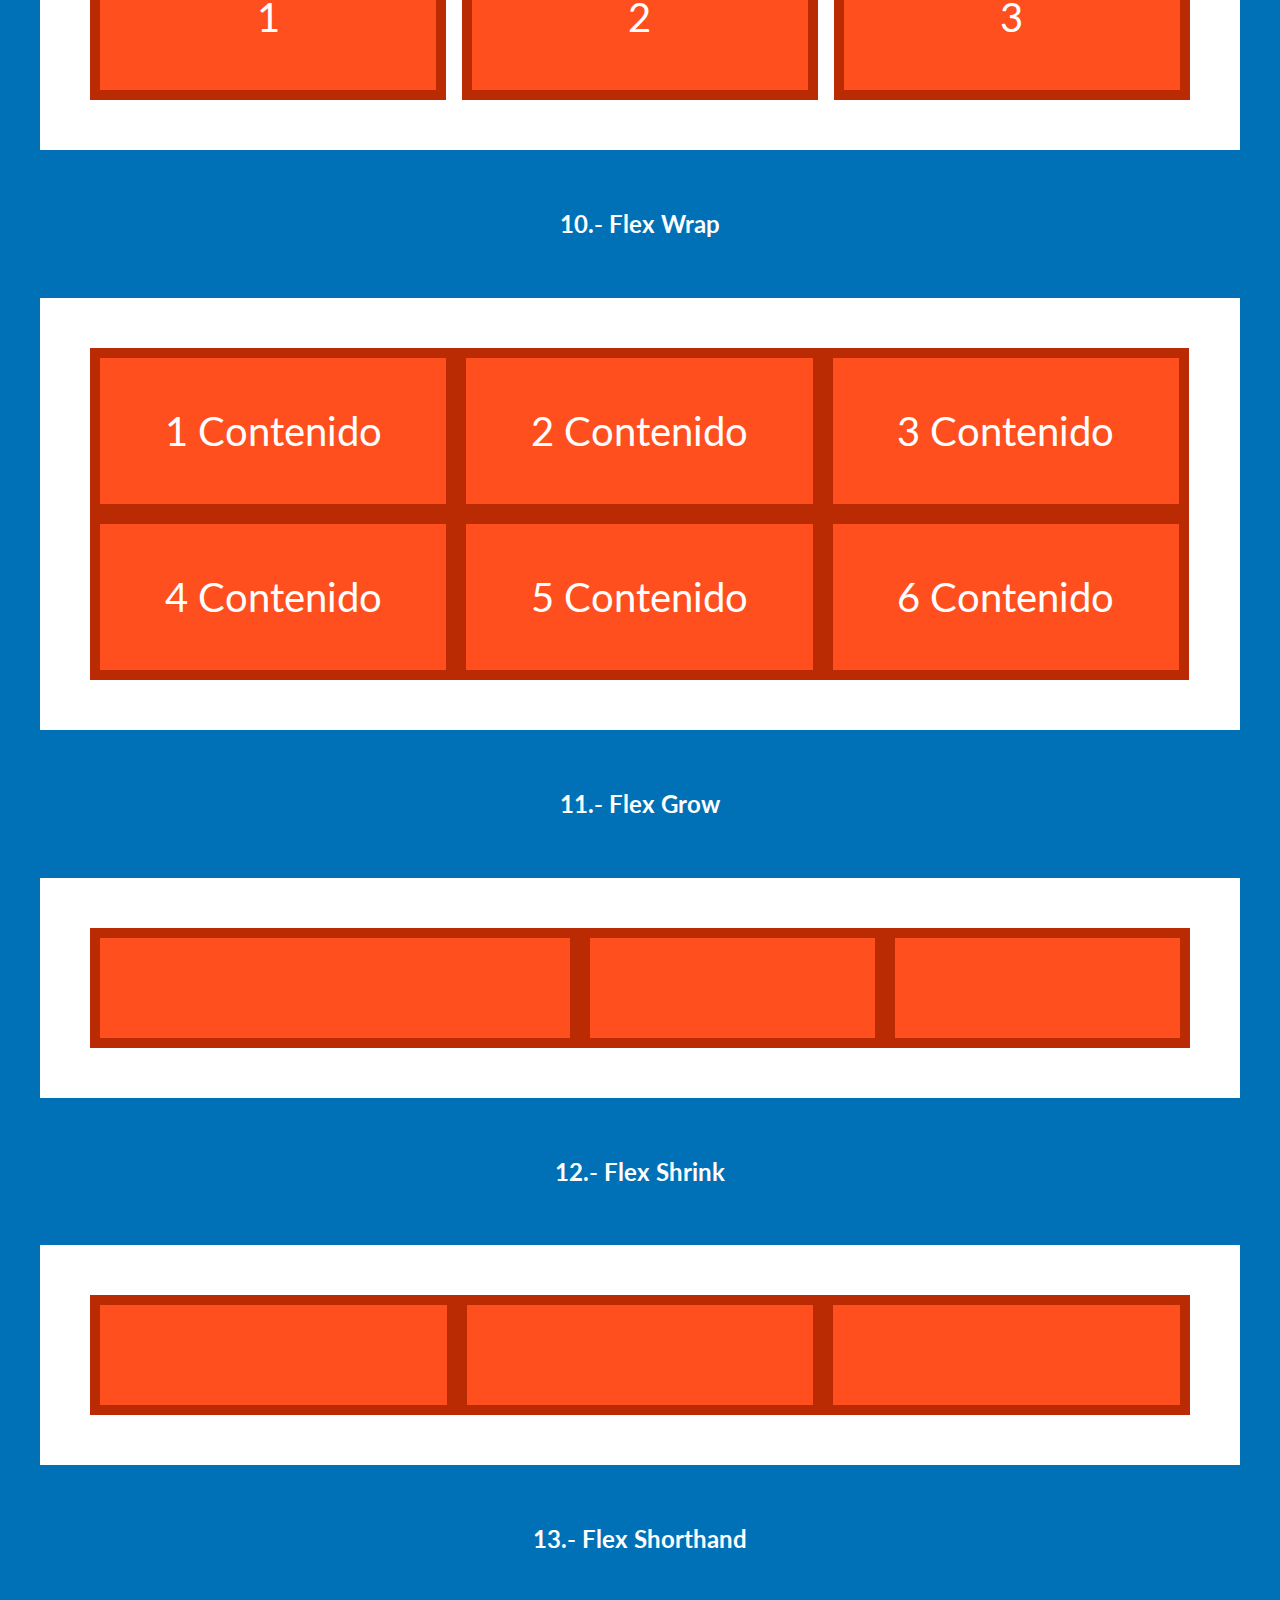
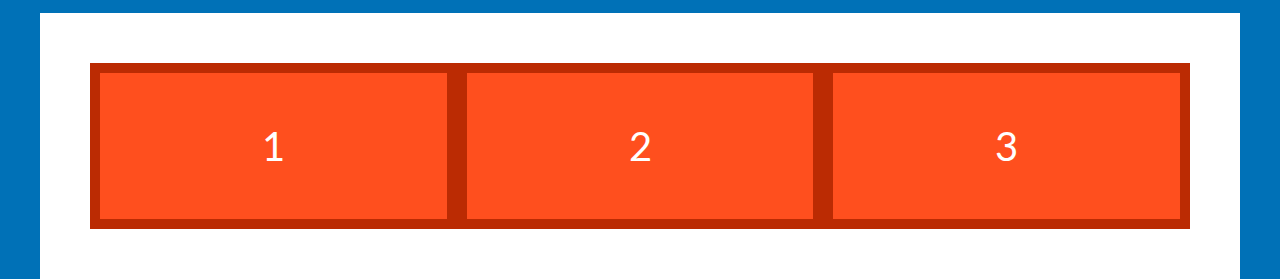
<file: 02-flexbox-basicos/index.html>
<!DOCTYPE html>
<html lang="en">
<head>
    <meta charset="UTF-8">
    <meta http-equiv="X-UA-Compatible" content="IE=edge">
    <meta name="viewport" content="width=device-width, initial-scale=1.0">
    <title>Flexbox - Básicos</title>
    <link rel="preconnect" href="https://fonts.googleapis.com">
    <link rel="preconnect" href="https://fonts.gstatic.com" crossorigin>
    <link href="https://fonts.googleapis.com/css2?family=Lato:wght@900&display=swap" rel="stylesheet"> 
    <link rel="stylesheet" href="css/normalize.css">
    <link rel="stylesheet" href="css/style.css">
</head>
<body>

    <div class="caja-curso">
        <h1>CSS La Guía Completa - Flexbox, CSS Grid, SASS +20 proyectos</h1>
        <p>- Juan De la torre @codigoconjuan</p>
        <a target="blank" rel="nofollow noopener noreferrer"  href="https://codigoconjuan.com/">Vísita mi sitio Codigo Con Juan</a>
    </div>

    <div class="contenedor">

        <h2>1.- Display Flex</h2>

        <div class="d-flex">
            <div class="box">
                1
            </div>
            <div class="box">
                2
            </div>
            <div class="box">
                3
            </div>
        </div>
 

        <h2>2.- Flex Direction</h2>

        <div class="d-flex-2">
            <div class="box">
                1
            </div>
            <div class="box">
                2
            </div>
            <div class="box">
                3
            </div>
        </div>

        <h2>3.- Justify Content (Dirección Row)</h2>

        <div class="d-flex-3">
            <div class="box">
                1
            </div>
            <div class="box">
                2
            </div>
            <div class="box">
                3
            </div>
        </div>

        <h2>4.- Justify Content (Dirección Column)</h2>

        <div class="d-flex-4">
            <div class="box">
                1
            </div>
            <div class="box">
                2
            </div>
            <div class="box">
                3
            </div>
        </div>

        <h2>5.- Align Items (Dirección Row)</h2>

        <div class="d-flex-5">
            <div class="box">
                1
            </div>
            <div class="box">
                2
            </div>
            <div class="box">
                3
            </div>
        </div>

        <h2>6.- Align Items (Dirección Columna)</h2>

        <div class="d-flex-6">
            <div class="box">
                1
            </div>
            <div class="box">
                2
            </div>
            <div class="box">
                3
            </div>
        </div>

        <h2>7.- Align Items y JustifyContent</h2>

        <div class="d-flex-7">
            <div class="box">
                1
            </div>
            <div class="box">
                2
            </div>
            <div class="box">
                3
            </div>
        </div>

        <h2>8.- Flex Basis</h2>

        <div class="d-flex-8">
            <div class="box">
                1
            </div>
            <div class="box">
                2
            </div>
            <div class="box">
                Contenido
            </div>
        </div>

        <h2>9.- Gap y Calc</h2>

        <div class="d-flex-9">
            <div class="box">
                1
            </div>
            <div class="box">
                2
            </div>
            <div class="box">
                3
            </div>
        </div>


        <h2>10.- Flex Wrap</h2>

        <div class="d-flex-10">
            <div class="box">
                1 Contenido
            </div>
            <div class="box">
                2 Contenido
            </div>
            <div class="box">
                3 Contenido
            </div>
            <div class="box">
                4 Contenido
            </div>
            <div class="box">
                5 Contenido
            </div>
            <div class="box">
                6 Contenido
            </div>
        </div>


        <h2>11.- Flex Grow</h2>

        <div class="d-flex-11">
            <div class="box"></div>
            <div class="box"></div>
            <div class="box"></div>
        </div>



        <h2>12.- Flex Shrink</h2>

        <div class="d-flex-12">
            <div class="box"></div>
            <div class="box"></div>
            <div class="box"></div>
        </div>
        
        <h2>13.- Flex Shorthand</h2>

        <div class="d-flex-13">
            <div class="box">
                1
            </div>
            <div class="box">
                2
            </div>
            <div class="box">
                3
            </div>
        </div>

    </div>

</body>
</html>
</file>
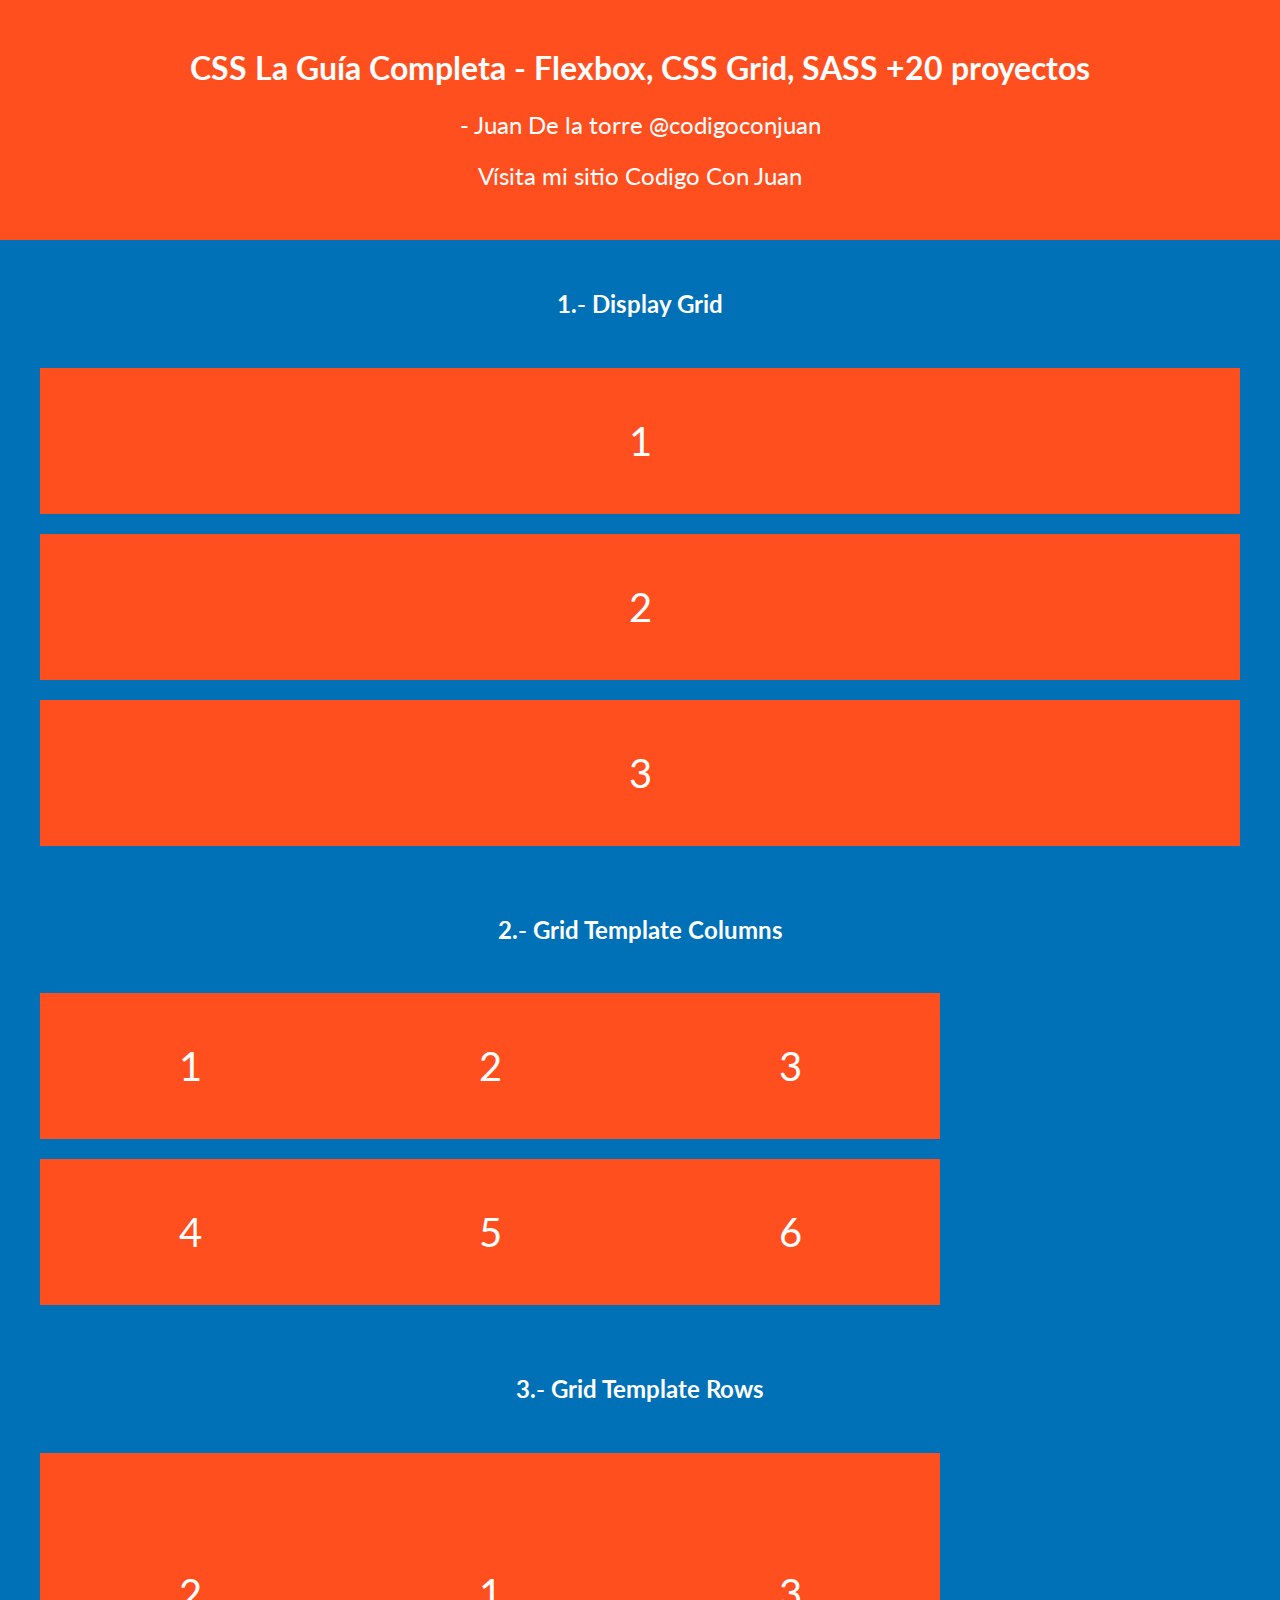
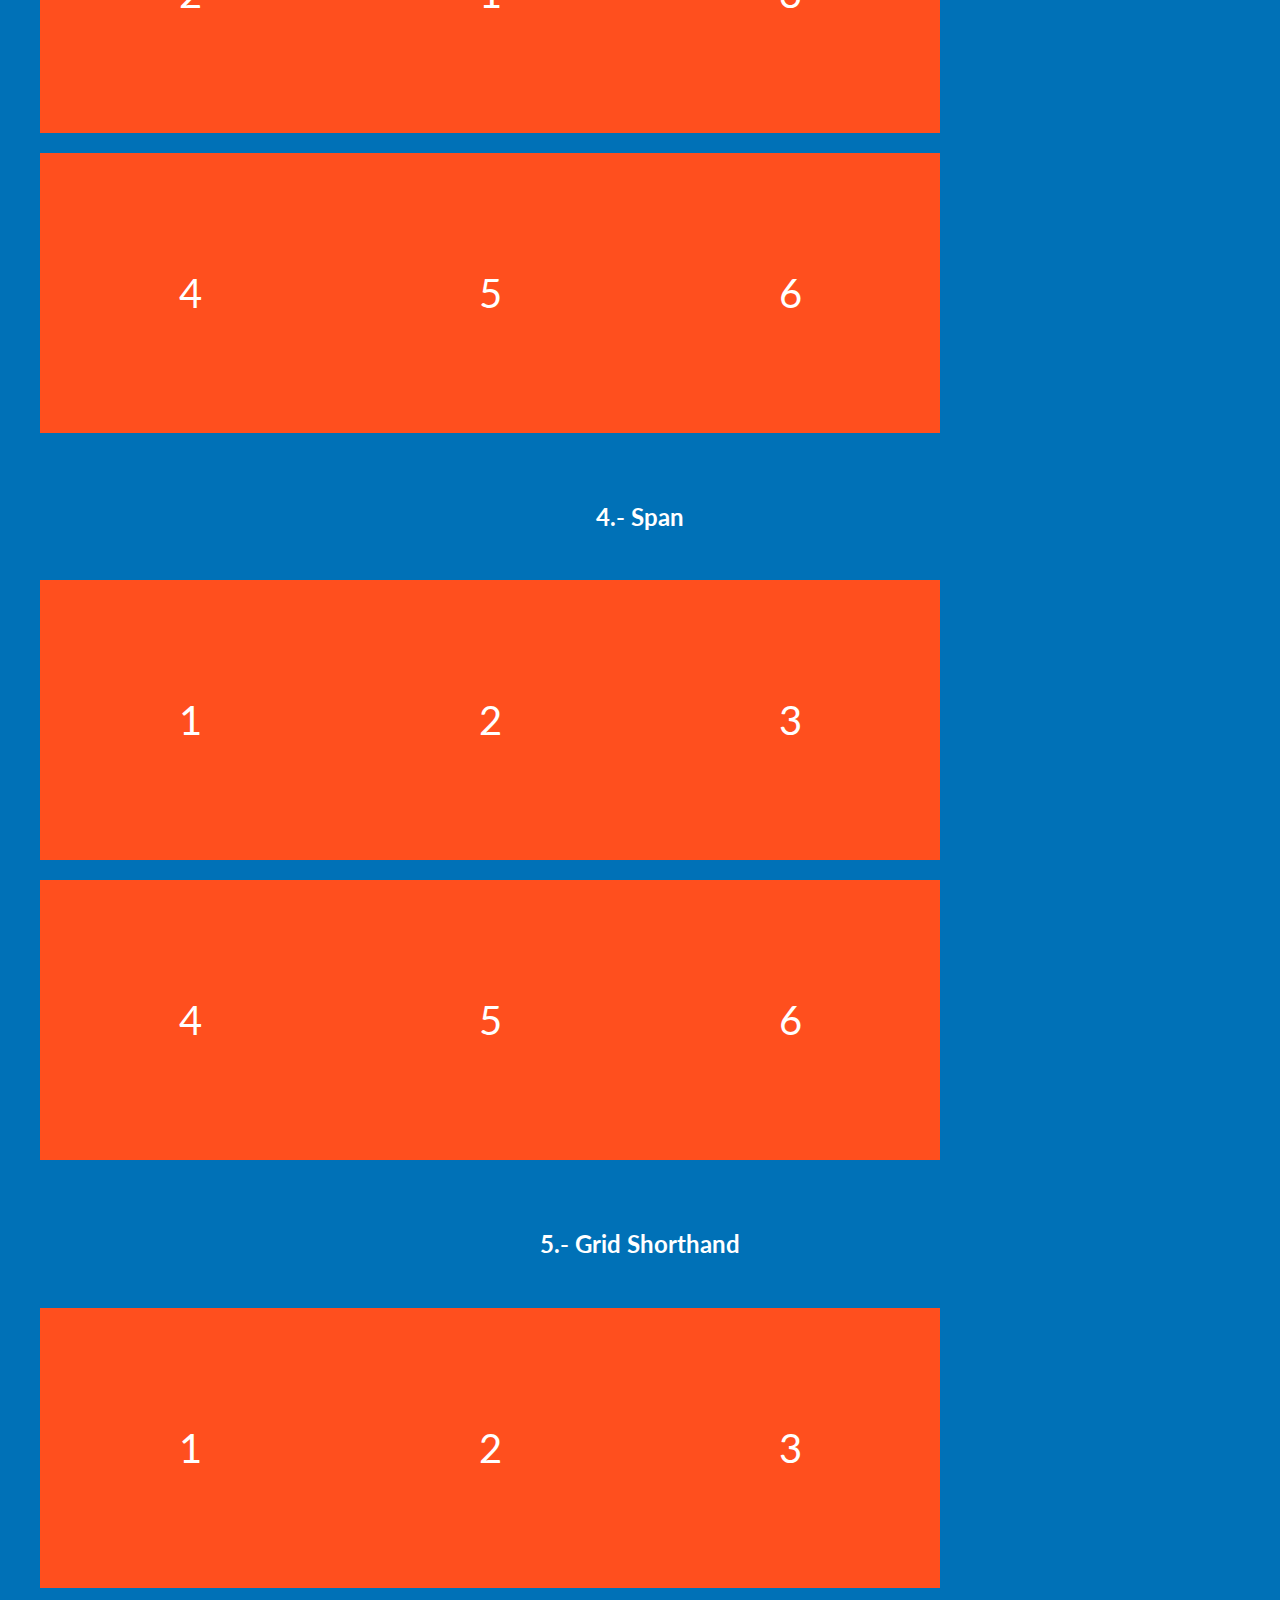
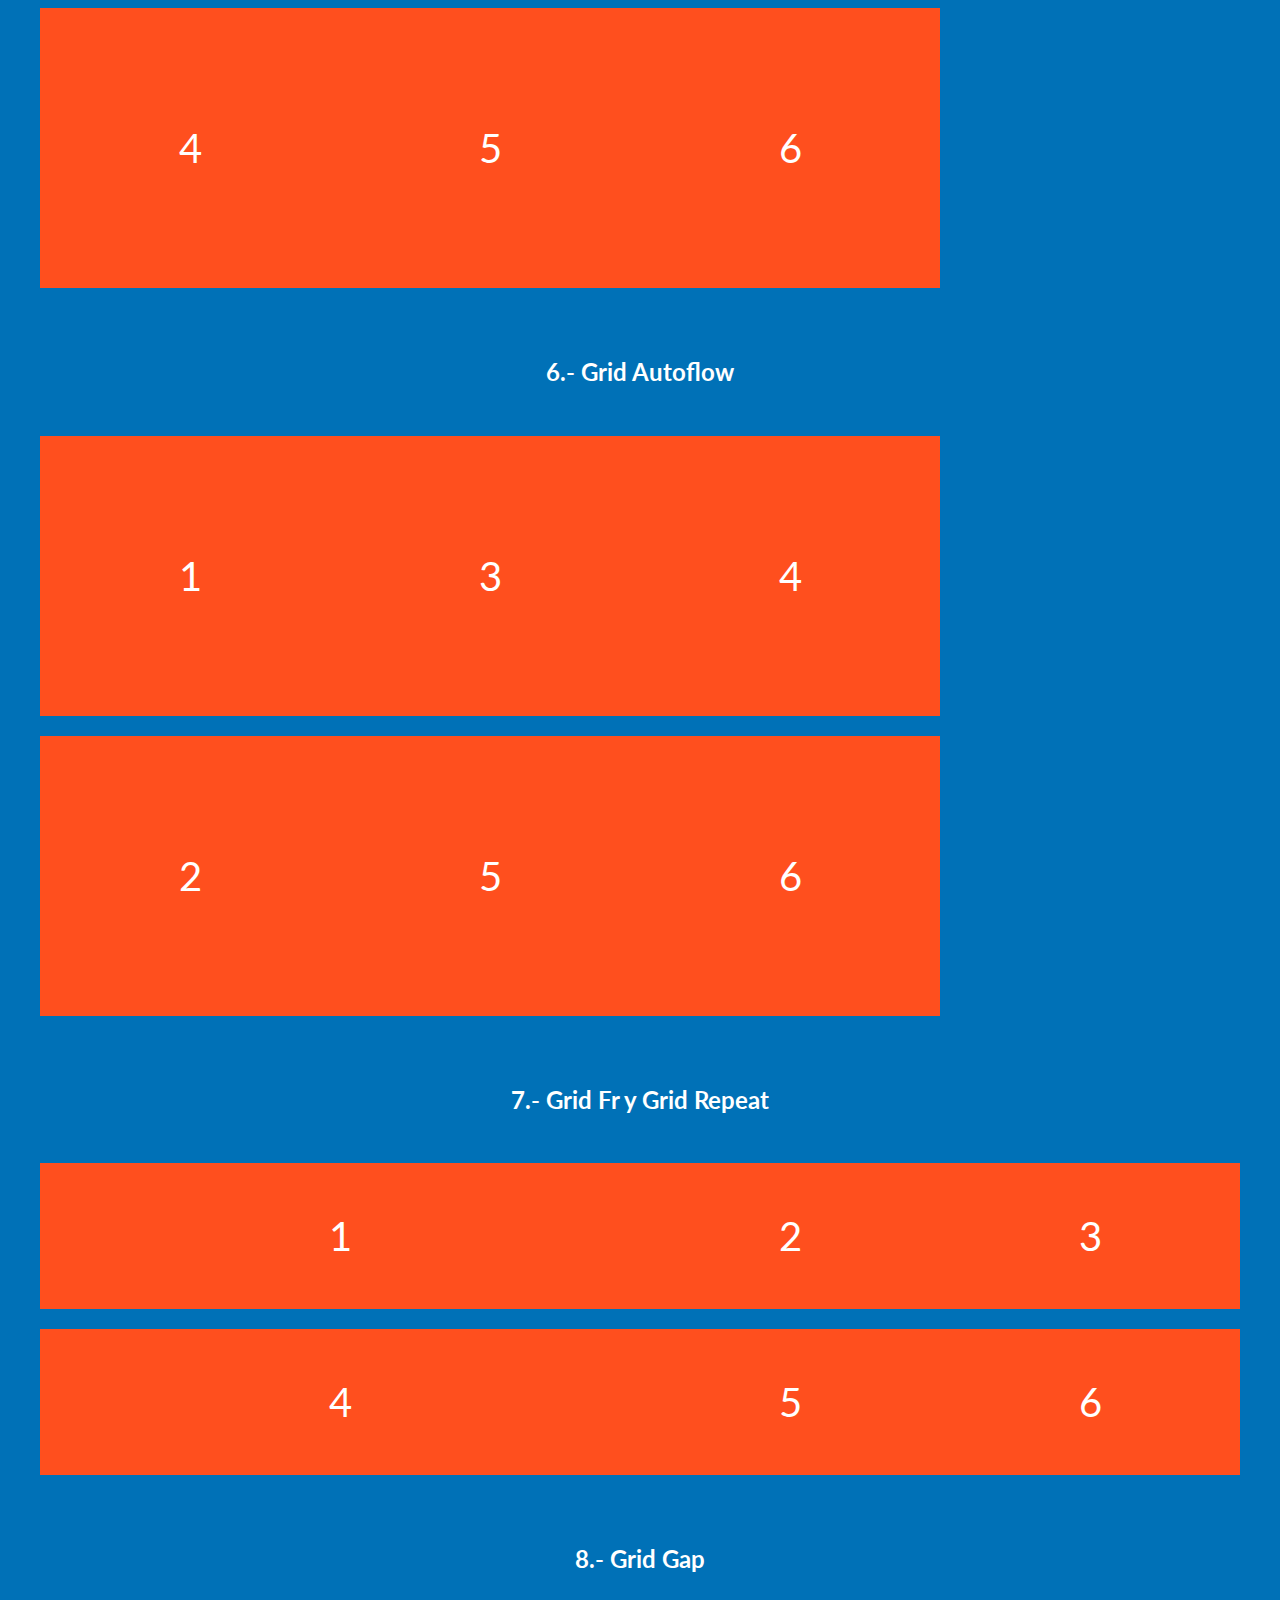
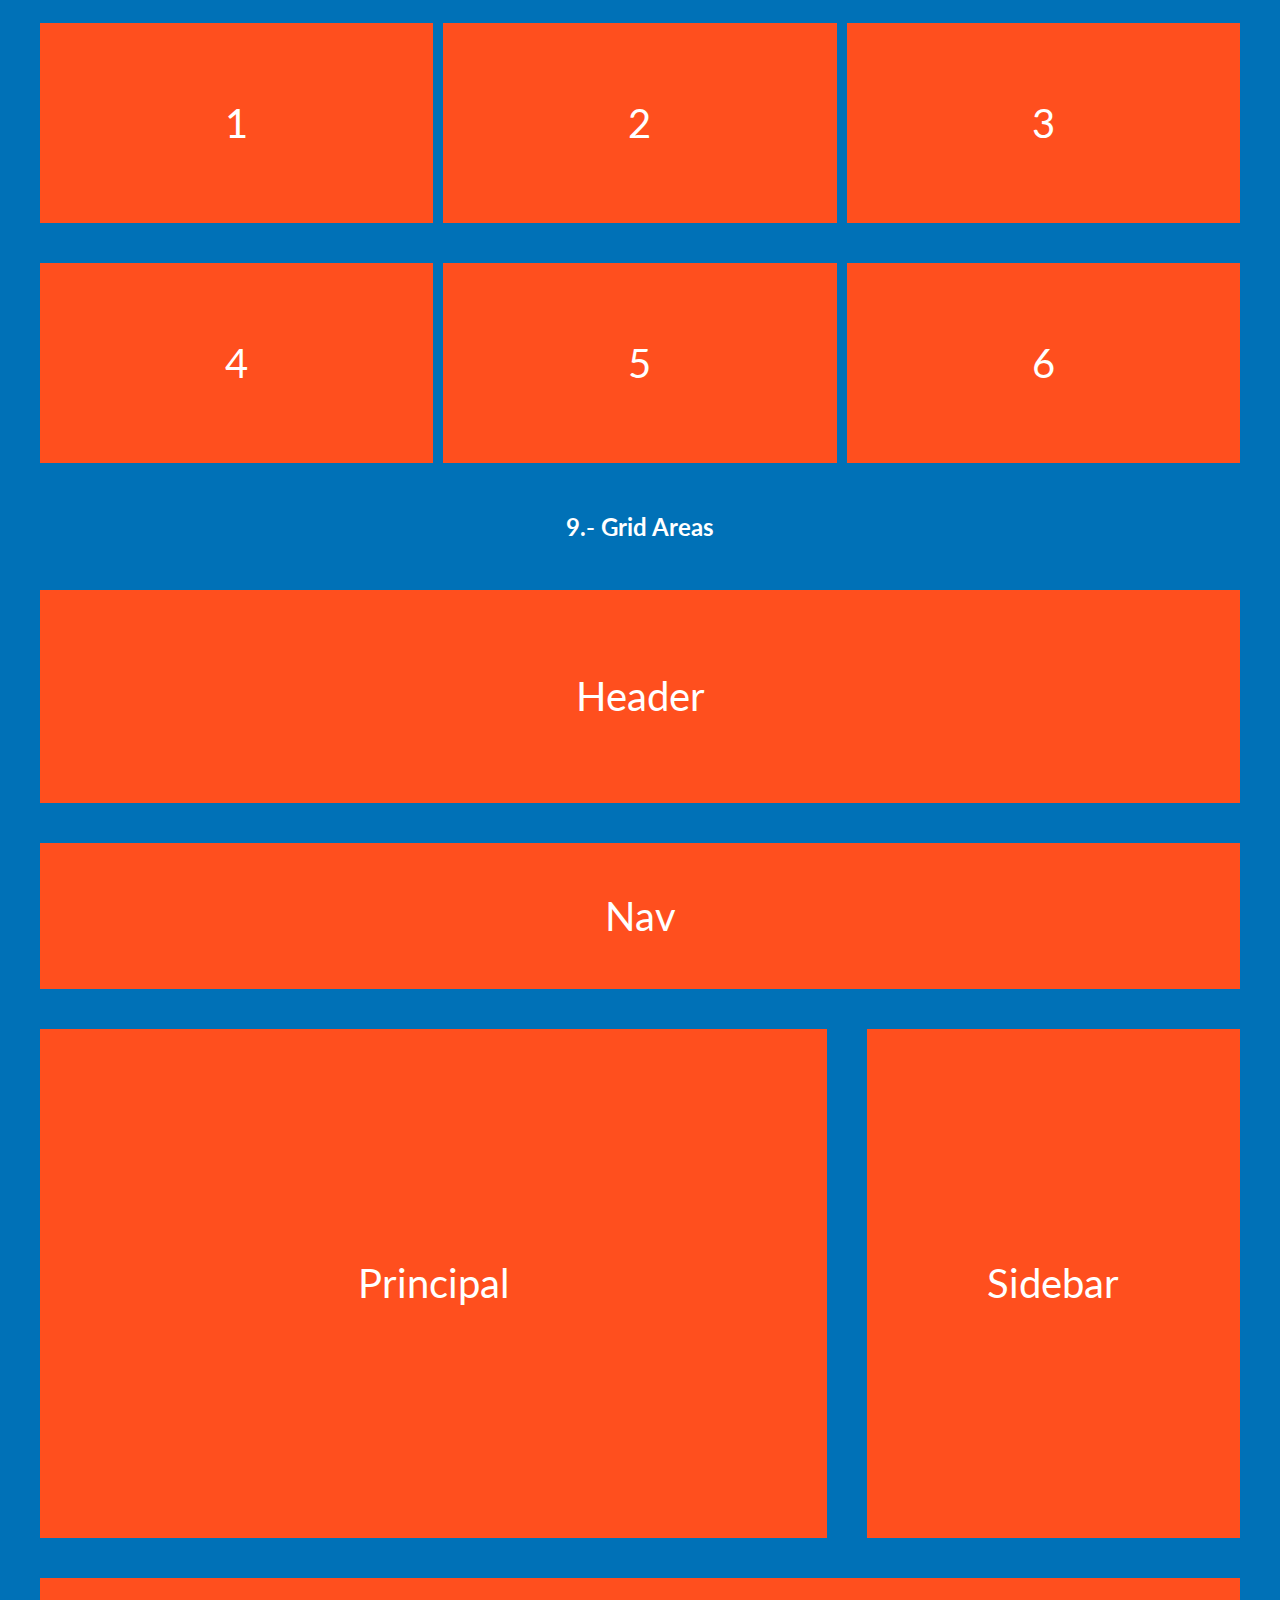
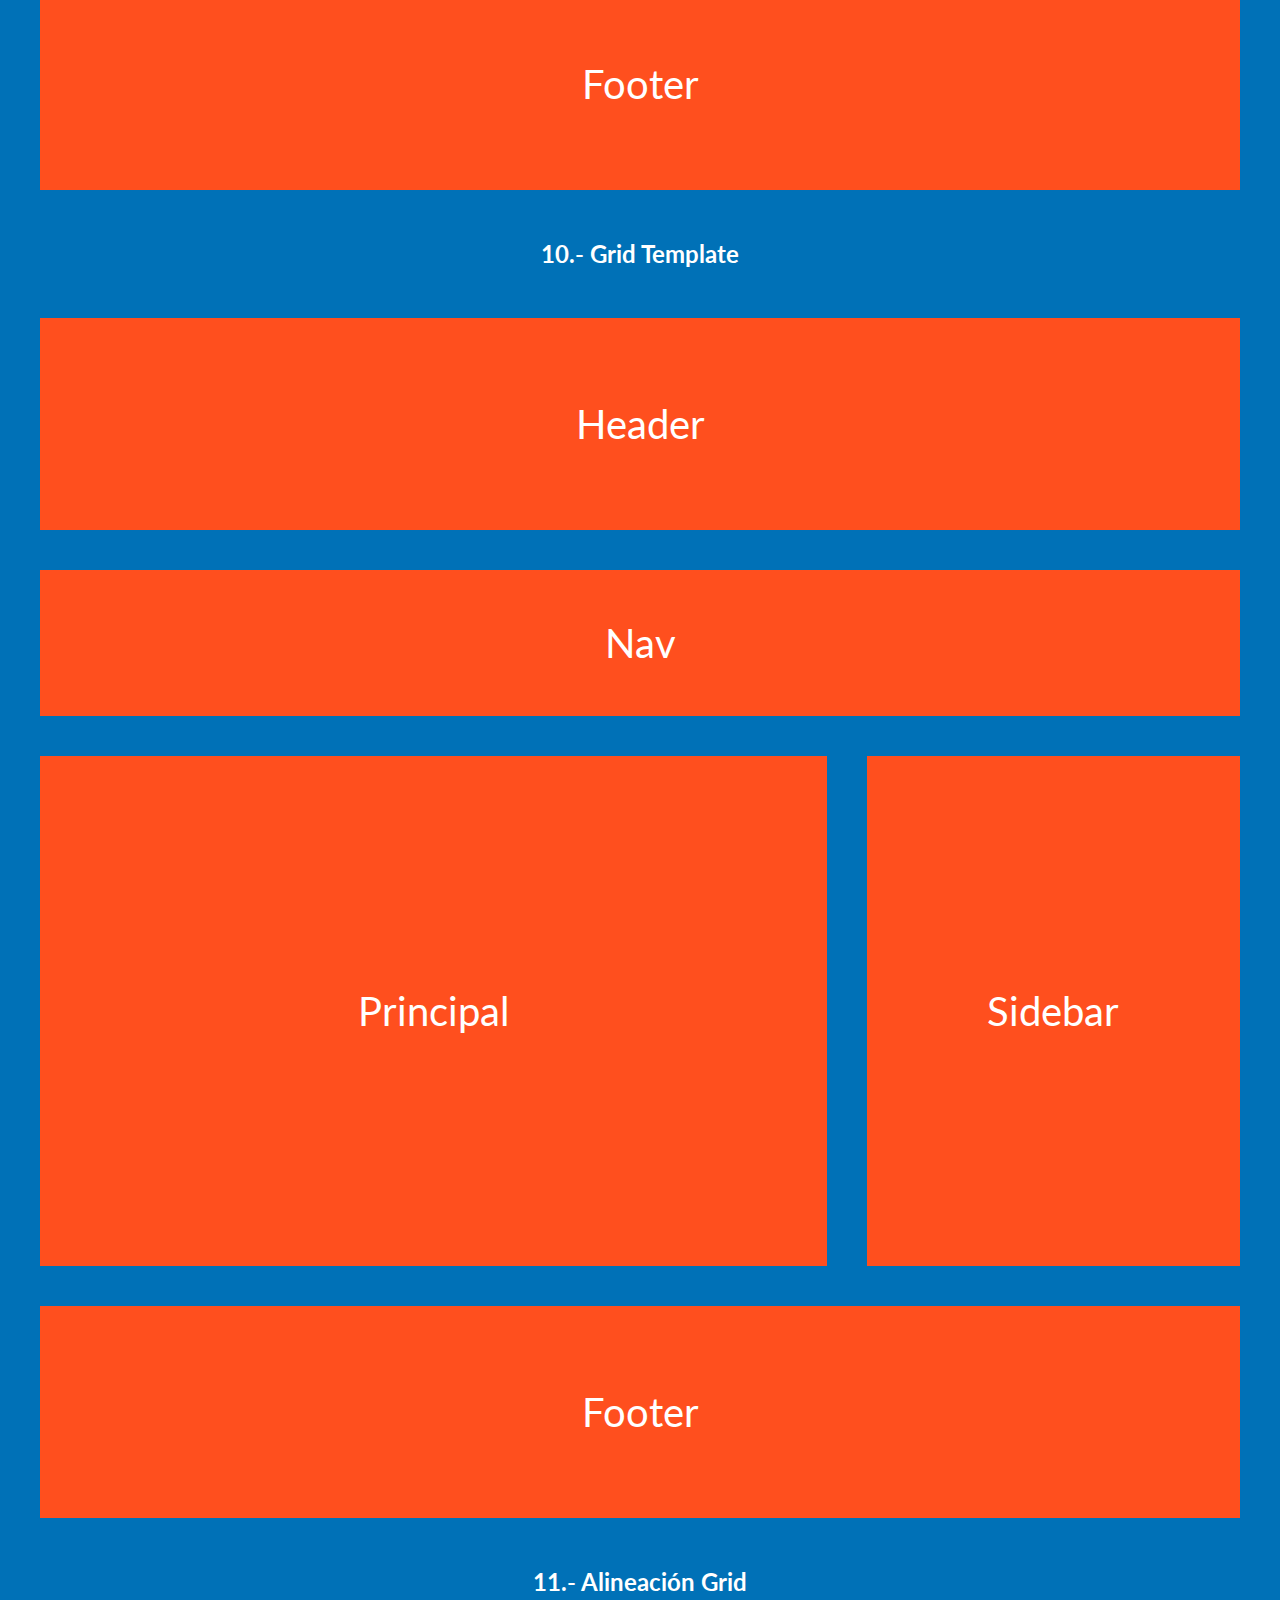
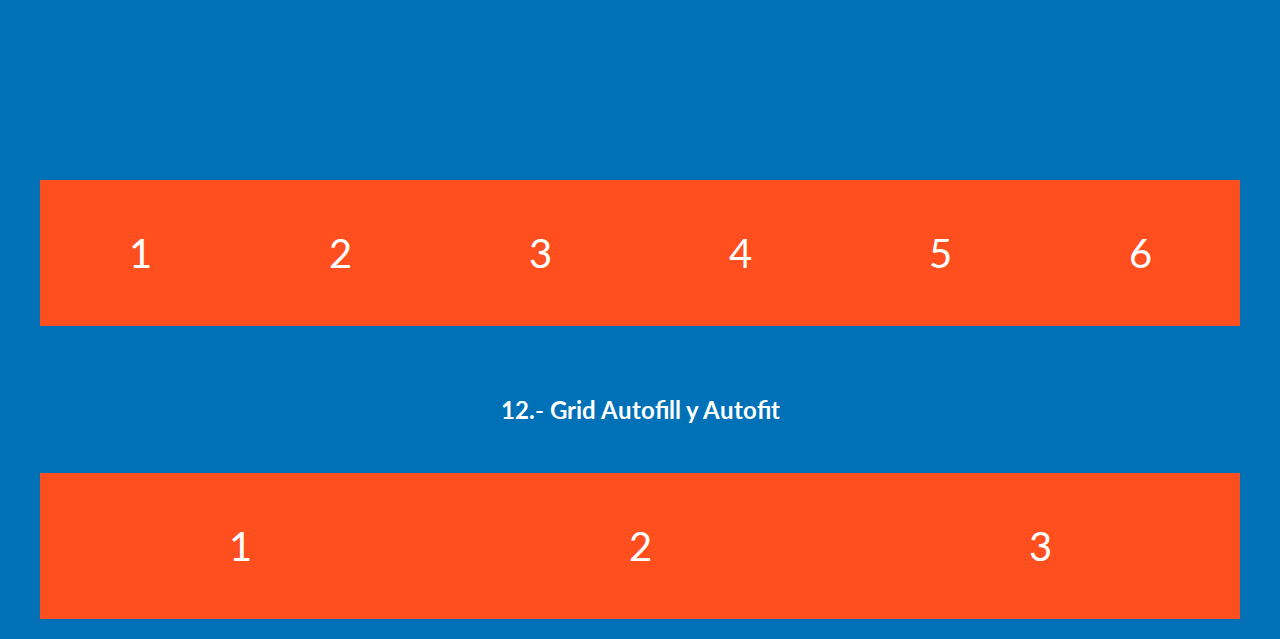
<file: 03-cssgrid-basicos/index.html>
<!DOCTYPE html>
<html lang="en">
<head>
    <meta charset="UTF-8">
    <meta http-equiv="X-UA-Compatible" content="IE=edge">
    <meta name="viewport" content="width=device-width, initial-scale=1.0">
    <title>CSS Grid - Básicos</title>
    <link rel="preconnect" href="https://fonts.googleapis.com">
    <link rel="preconnect" href="https://fonts.gstatic.com" crossorigin>
    <link href="https://fonts.googleapis.com/css2?family=Lato:wght@900&display=swap" rel="stylesheet"> 
    <link rel="stylesheet" href="css/normalize.css">
    <link rel="stylesheet" href="css/style.css">
</head>
<body>

    <div class="caja-curso">
        <h1>CSS La Guía Completa - Flexbox, CSS Grid, SASS +20 proyectos</h1>
        <p>- Juan De la torre @codigoconjuan</p>
        <a target="blank" rel="nofollow noopener noreferrer"  href="https://codigoconjuan.com/">Vísita mi sitio Codigo Con Juan</a>
    </div>


    <div class="contenedor">

        <h2>1.- Display Grid</h2>

        <div class="grid-1">
            <div class="box">
                1
            </div>
            <div class="box">
                2
            </div>
            <div class="box">
                3
            </div>
        </div>

        <h2>2.- Grid Template Columns</h2>

        <div class="grid-2">
            <div class="box">
                1
            </div>
            <div class="box">
                2
            </div>
            <div class="box">
                3
            </div>
            <div class="box">
                4
            </div>
            <div class="box">
                5
            </div>
            <div class="box">
                6
            </div>
        </div>

        <h2>3.- Grid Template Rows</h2>

        <div class="grid-3">
            <div class="box">
                1
            </div>
            <div class="box">
                2
            </div>
            <div class="box">
                3
            </div>
            <div class="box">
                4
            </div>
            <div class="box">
                5
            </div>
            <div class="box">
                6
            </div>
        </div>

        <h2>4.- Span</h2>

        <div class="grid-4">
            <div class="box">
                1
            </div>
            <div class="box">
                2
            </div>
            <div class="box">
                3
            </div>
            <div class="box">
                4
            </div>
            <div class="box">
                5
            </div>
            <div class="box">
                6
            </div>
        </div>


        <h2>5.- Grid Shorthand</h2>

        <div class="grid-5">
            <div class="box">
                1
            </div>
            <div class="box">
                2
            </div>
            <div class="box">
                3
            </div>
            <div class="box">
                4
            </div>
            <div class="box">
                5
            </div>
            <div class="box">
                6
            </div>
        </div>

        <h2>6.- Grid Autoflow</h2>

        <div class="grid-6">
            <div class="box">
                1
            </div>
            <div class="box">
                2
            </div>
            <div class="box">
                3
            </div>
            <div class="box">
                4
            </div>
            <div class="box">
                5
            </div>
            <div class="box">
                6
            </div>
        </div>

        <h2>7.- Grid Fr y Grid Repeat</h2>

        <div class="grid-7">
            <div class="box">
                1
            </div>
            <div class="box">
                2
            </div>
            <div class="box">
                3
            </div>
            <div class="box">
                4
            </div>
            <div class="box">
                5
            </div>
            <div class="box">
                6
            </div>
        </div>

        <h2>8.- Grid Gap</h2>

        <div class="grid-8">
            <div class="box">
                1
            </div>
            <div class="box">
                2
            </div>
            <div class="box">
                3
            </div>
            <div class="box">
                4
            </div>
            <div class="box">
                5
            </div>
            <div class="box">
                6
            </div>
        </div>

        <h2>9.- Grid Areas</h2>

        <div class="grid-9">
            <div class="box">
                Header
            </div>
            <div class="box">
                Nav
            </div>
            <div class="box">
                Principal
            </div>
            <div class="box">
                Sidebar
            </div>
            <div class="box">
                Footer
            </div>
        </div>


        <h2>10.- Grid Template</h2>

        <div class="grid-10">
            <div class="box">
                Header
            </div>
            <div class="box">
                Nav
            </div>
            <div class="box">
                Principal
            </div>
            <div class="box">
                Sidebar
            </div>
            <div class="box">
                Footer
            </div>
        </div>

    
        <h2>11.- Alineación Grid </h2>

        <div class="grid-11">
            <div class="box">
                1
            </div>
            <div class="box">
                2
            </div>
            <div class="box">
                3
            </div>
            <div class="box">
                4
            </div>
            <div class="box">
                5
            </div>
            <div class="box">
                6
            </div>
        </div>




        <h2>12.- Grid Autofill y Autofit</h2>

        <div class="grid-12">
            <div class="box">
                1
            </div>
            <div class="box">
                2
            </div>
            <div class="box">
                3
            </div>
        </div>
    </div>

</body>
</html>
</file>
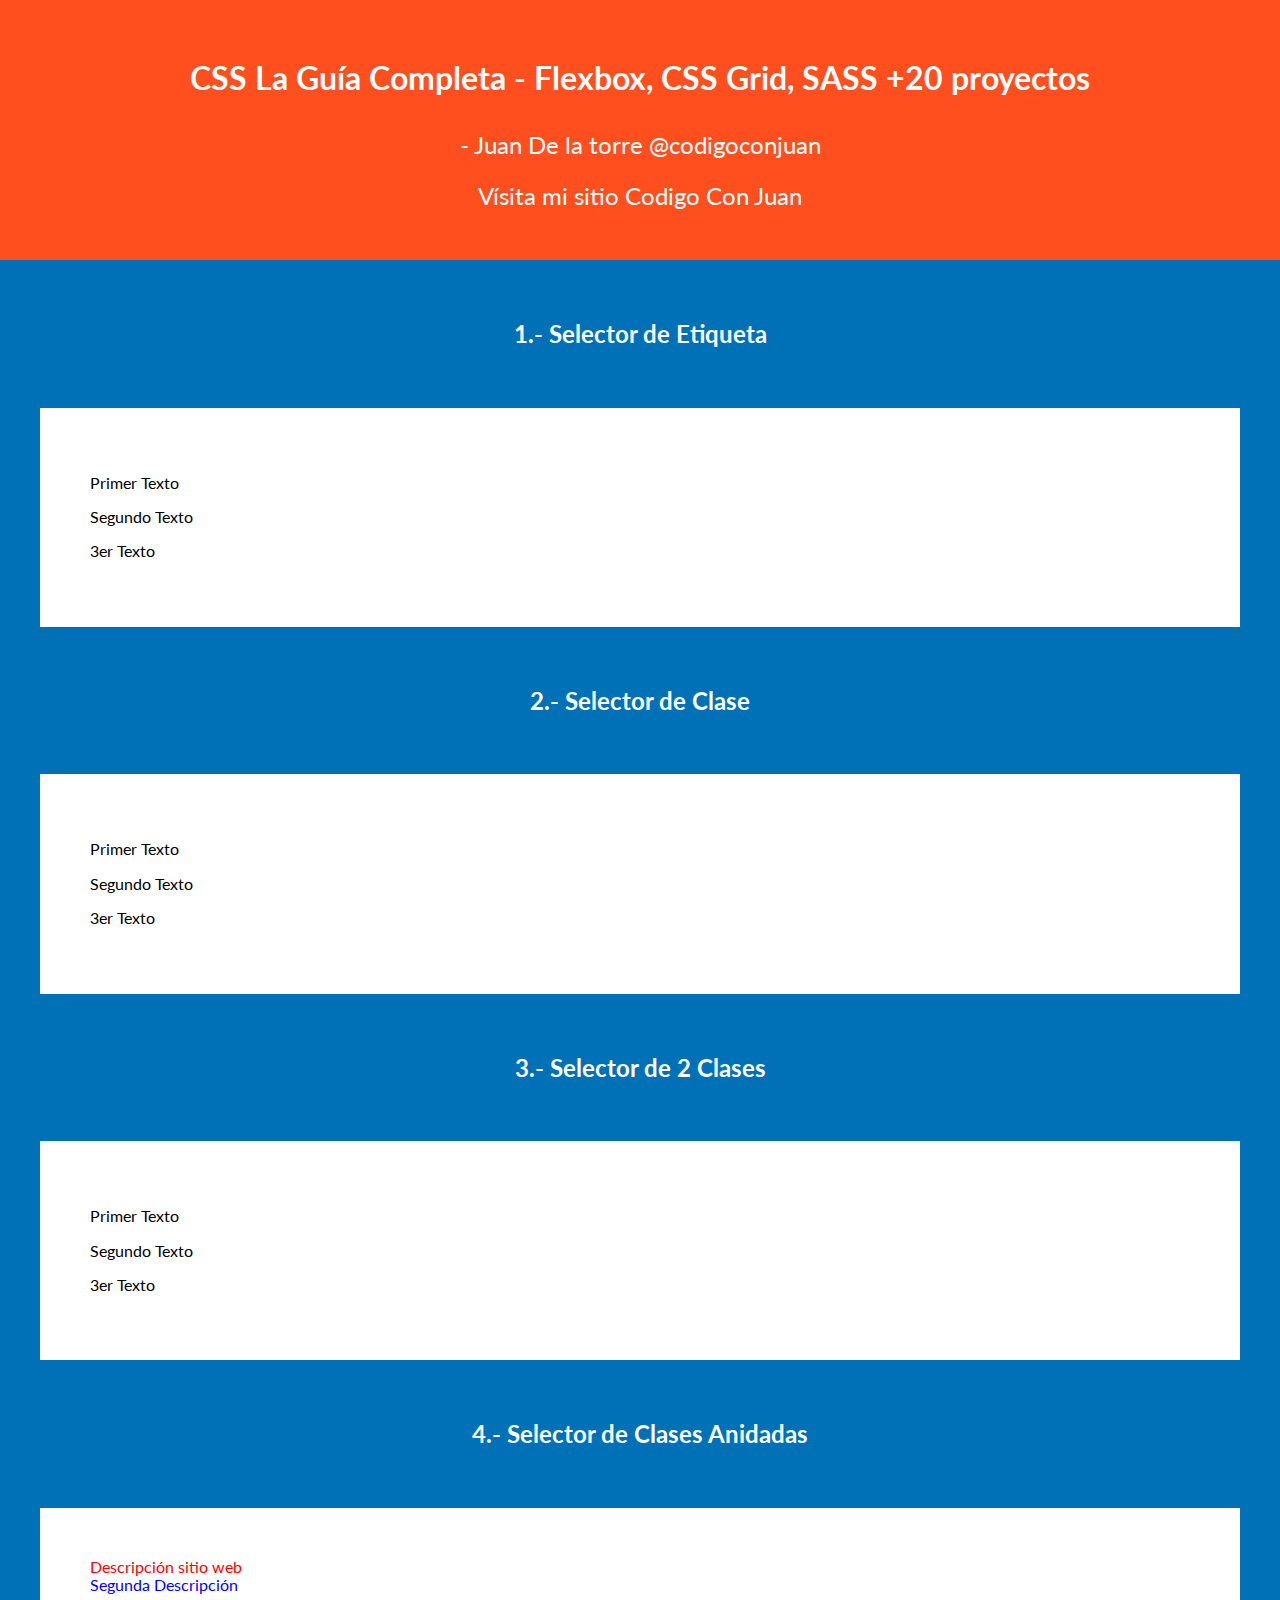
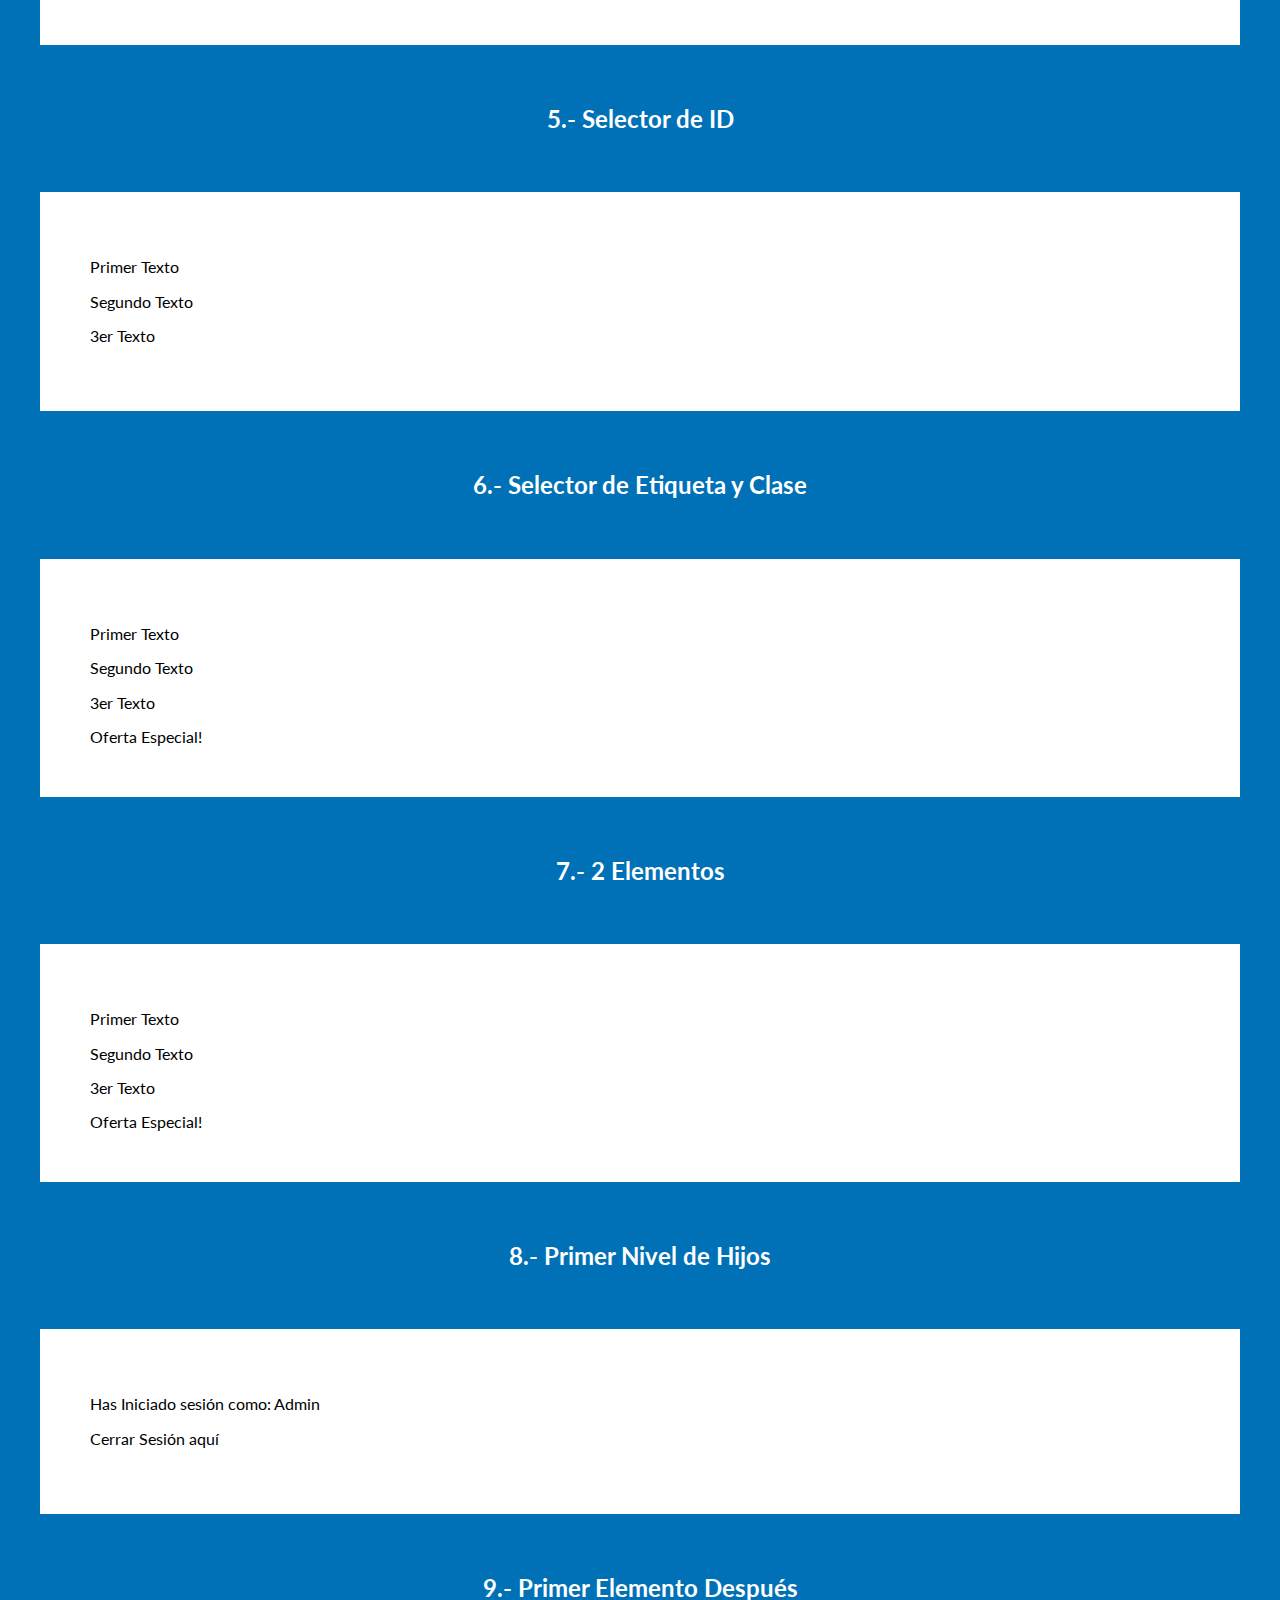
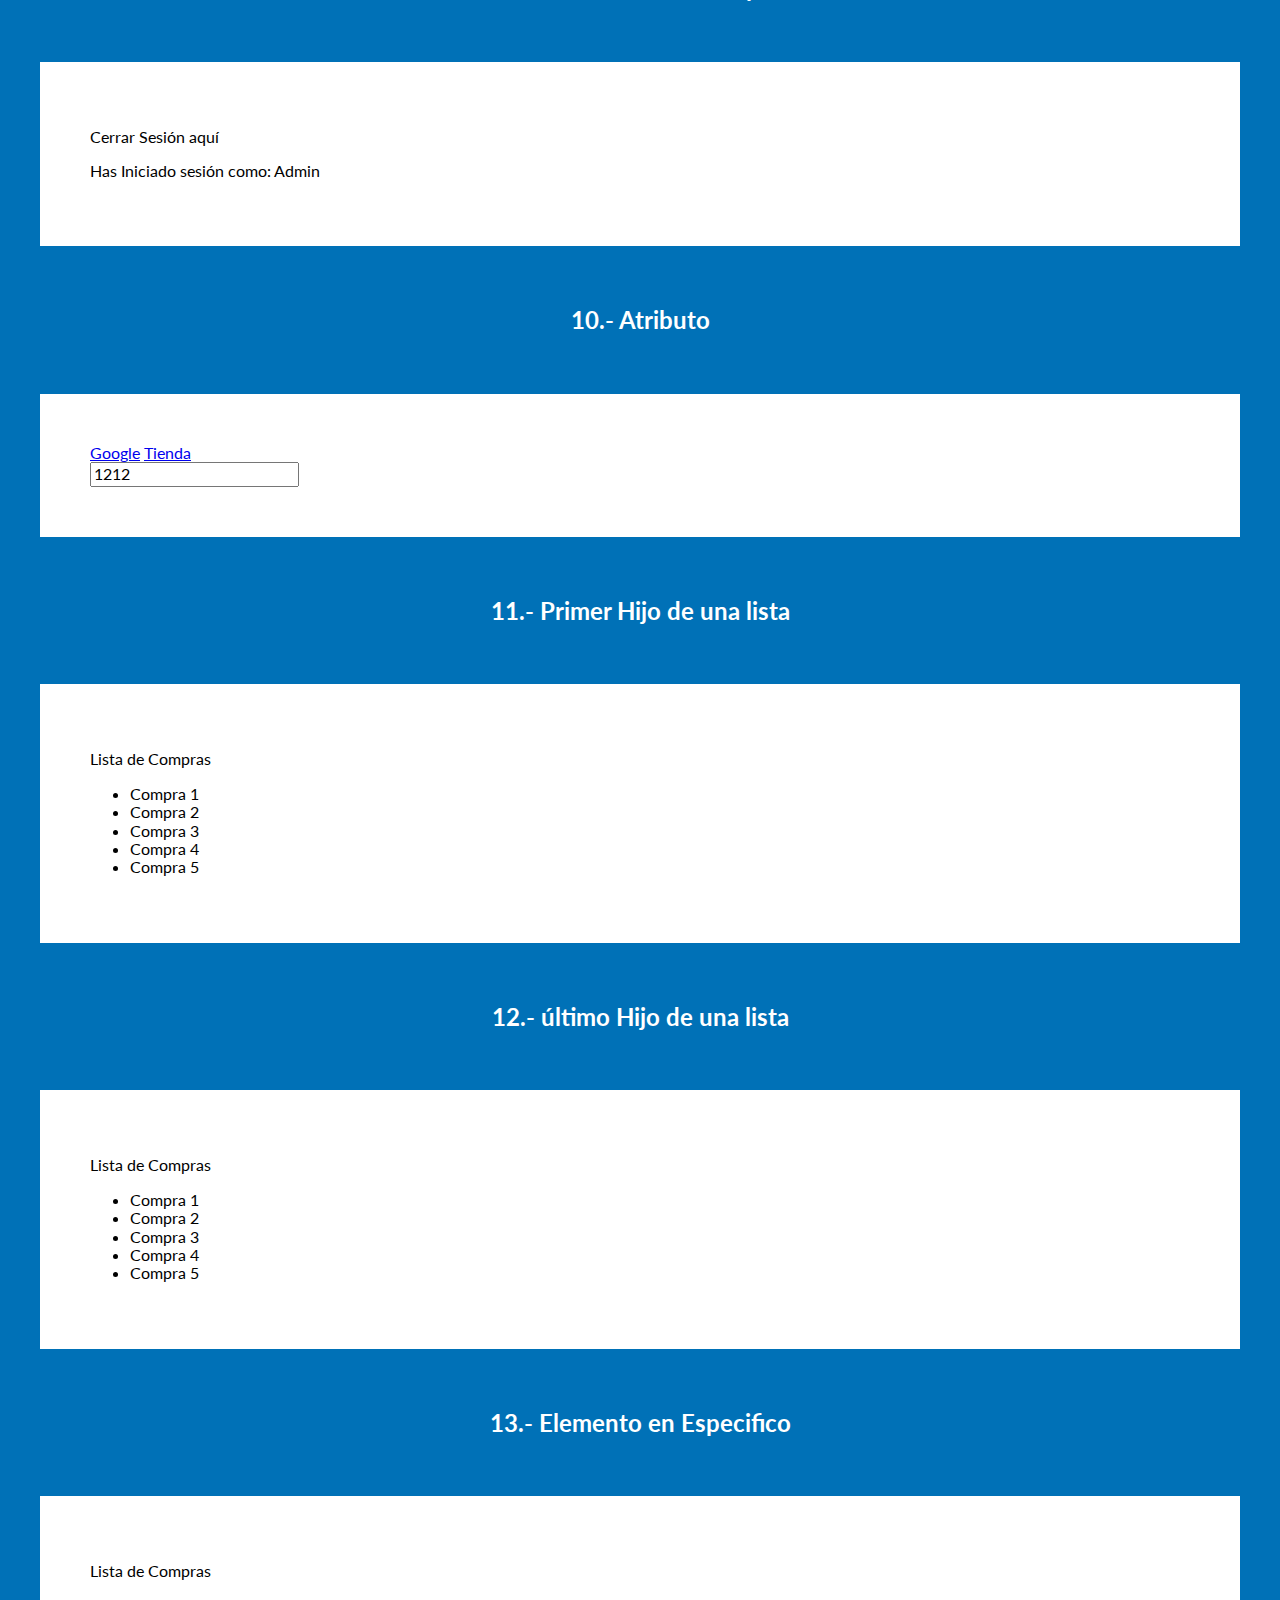
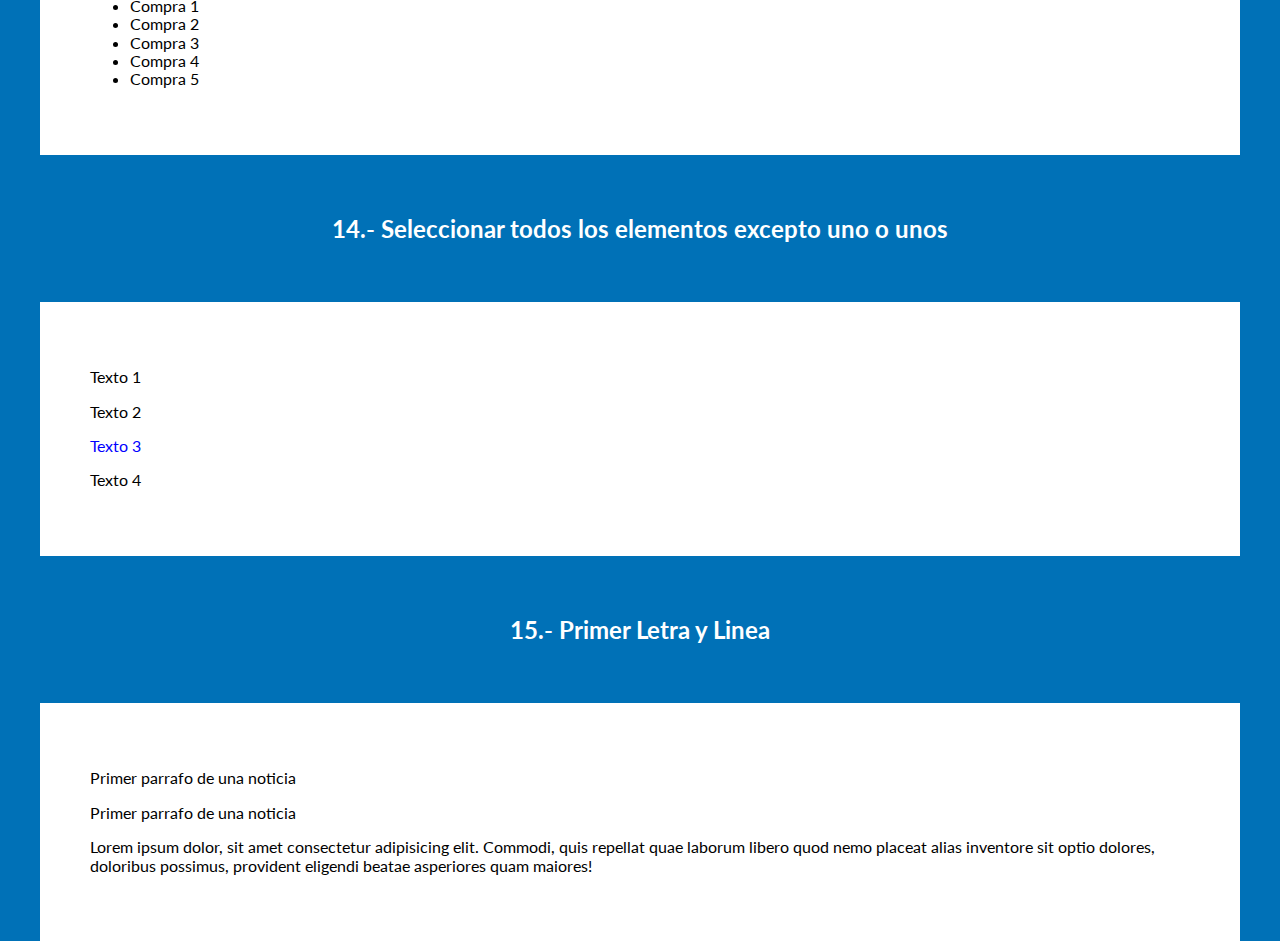
<file: 04-selectores/index.html>
<!DOCTYPE html>
<html lang="en">

<head>
    <meta charset="UTF-8">
    <meta http-equiv="X-UA-Compatible" content="IE=edge">
    <meta name="viewport" content="width=device-width, initial-scale=1.0">
    <title>Selectores CSS</title>
    <link rel="preconnect" href="https://fonts.googleapis.com">
    <link rel="preconnect" href="https://fonts.gstatic.com" crossorigin>
    <link href="https://fonts.googleapis.com/css2?family=Lato:wght@900&display=swap" rel="stylesheet">
    <link rel="stylesheet" href="css/normalize.css">
    <link rel="stylesheet" href="css/style.css">

    <!-- <link rel="stylesheet" href="css/01.css"> -->
    <!-- <link rel="stylesheet" href="css/02.css"> -->
    <!-- <link rel="stylesheet" href="css/03.css"> -->
    <link rel="stylesheet" href="css/04.css">

</head>

<body>
    <div class="caja-curso">
        <h1>CSS La Guía Completa - Flexbox, CSS Grid, SASS +20 proyectos</h1>
        <p>- Juan De la torre @codigoconjuan</p>
        <a target="blank" rel="nofollow noopener noreferrer" href="https://codigoconjuan.com/">Vísita mi sitio Codigo
            Con Juan</a>
    </div>

    <div class="contenedor">
        <h2>1.- Selector de Etiqueta</h2>

        <div class="codigo">
            <p>Primer Texto</p>
            <p>Segundo Texto</p>
            <p>3er Texto</p>
        </div>

        <h2>2.- Selector de Clase</h2>
        <div class="codigo">
            <p class="primer-parrafo">Primer Texto</p>
            <p>Segundo Texto</p>
            <p>3er Texto</p>
        </div>

        <h2>3.- Selector de 2 Clases</h2>

        <div class="codigo">
            <p class="texto">Primer Texto</p>
            <p class="texto azul mayusculas">Segundo Texto</p>
            <p class="texto">3er Texto</p>
        </div>

        <h2>4.- Selector de Clases Anidadas</h2>

        <div class="codigo">
            <header class="header">
                <div class="descripcion">Descripción sitio web</div>
            </header>
            <div class="descripcion">Segunda Descripción</div>
        </div>

        <h2>5.- Selector de ID</h2>

        <div class="codigo">
            <p id="encabezado" class="texto">Primer Texto</p>
            <p class="texto">Segundo Texto</p>
            <p class="texto">3er Texto</p>
        </div>

        <h2>6.- Selector de Etiqueta y Clase</h2>

        <div class="codigo">
            <p class="texto">Primer Texto</p>
            <p class="texto">Segundo Texto</p>
            <p class="texto">3er Texto</p>

            <div class="texto">
                Oferta Especial!
            </div>
        </div>

        <h2>7.- 2 Elementos </h2>

        <div class="codigo">
            <p class="texto">Primer Texto</p>
            <p class="texto">Segundo Texto</p>
            <p class="texto">3er Texto</p>

            <div class="oferta">
                Oferta Especial!
            </div>
        </div>

        <h2>8.- Primer Nivel de Hijos </h2>
        <div class="codigo">
            <div class="admin">
                <div>
                    <p>Has Iniciado sesión como: Admin</p>
                    <div>
                        <p>Cerrar Sesión aquí</p>
                    </div>
                </div>
            </div>
        </div>

        <h2>9.- Primer Elemento Después</h2>
        <div class="codigo">
            <div class="admin">
                <div>
                    <p>Cerrar Sesión aquí</p>
                </div>
                <p>Has Iniciado sesión como: Admin</p>
            </div>
        </div>

        <h2>10.- Atributo </h2>
        <div class="codigo">
            <nav>
                <a href="http://www.google.com">Google</a>
                <a href="tienda.html">Tienda</a>
            </nav>
            <input type="tel" id="telefono" value="1212" />
        </div>

        <h2>11.- Primer Hijo de una lista</h2>
        <div class="codigo">
            <p>Lista de Compras</p>
            <ul>
                <li>Compra 1</li>
                <li>Compra 2</li>
                <li>Compra 3</li>
                <li>Compra 4</li>
                <li>Compra 5</li>
            </ul>
        </div>

        <h2>12.- último Hijo de una lista </h2>
        <div class="codigo">
            <p>Lista de Compras</p>
            <ul>
                <li>Compra 1</li>
                <li>Compra 2</li>
                <li>Compra 3</li>
                <li>Compra 4</li>
                <li>Compra 5</li>
            </ul>
        </div>

        <h2>13.- Elemento en Especifico </h2>
        <div class="codigo">
            <p>Lista de Compras</p>
            <ul>
                <li>Compra 1</li>
                <li>Compra 2</li>
                <li>Compra 3</li>
                <li>Compra 4</li>
                <li>Compra 5</li>
            </ul>
        </div>

        <h2>14.- Seleccionar todos los elementos excepto uno o unos </h2>
        <div class="codigo">
            <div class="elementos">
                <p class="texto">Texto 1</p>
                <p class="heading">Texto 2</p>
                <p class="descripcion">Texto 3</p>
                <p class="oferta">Texto 4</p>
            </div>
        </div>

        <h2>15.- Primer Letra y Linea</h2>
        <div class="codigo">
            <p class="primer-letra"> Primer parrafo de una noticia</p>
            <p class="primer-letra"> Primer parrafo de una noticia</p>
            <p class="primer-linea">Lorem ipsum dolor, sit amet consectetur adipisicing elit. Commodi, quis repellat
                quae laborum libero quod nemo placeat alias inventore sit optio dolores, doloribus possimus, provident
                eligendi beatae asperiores quam maiores!</p>
        </div>
    </div>
</body>

</html>
</file>
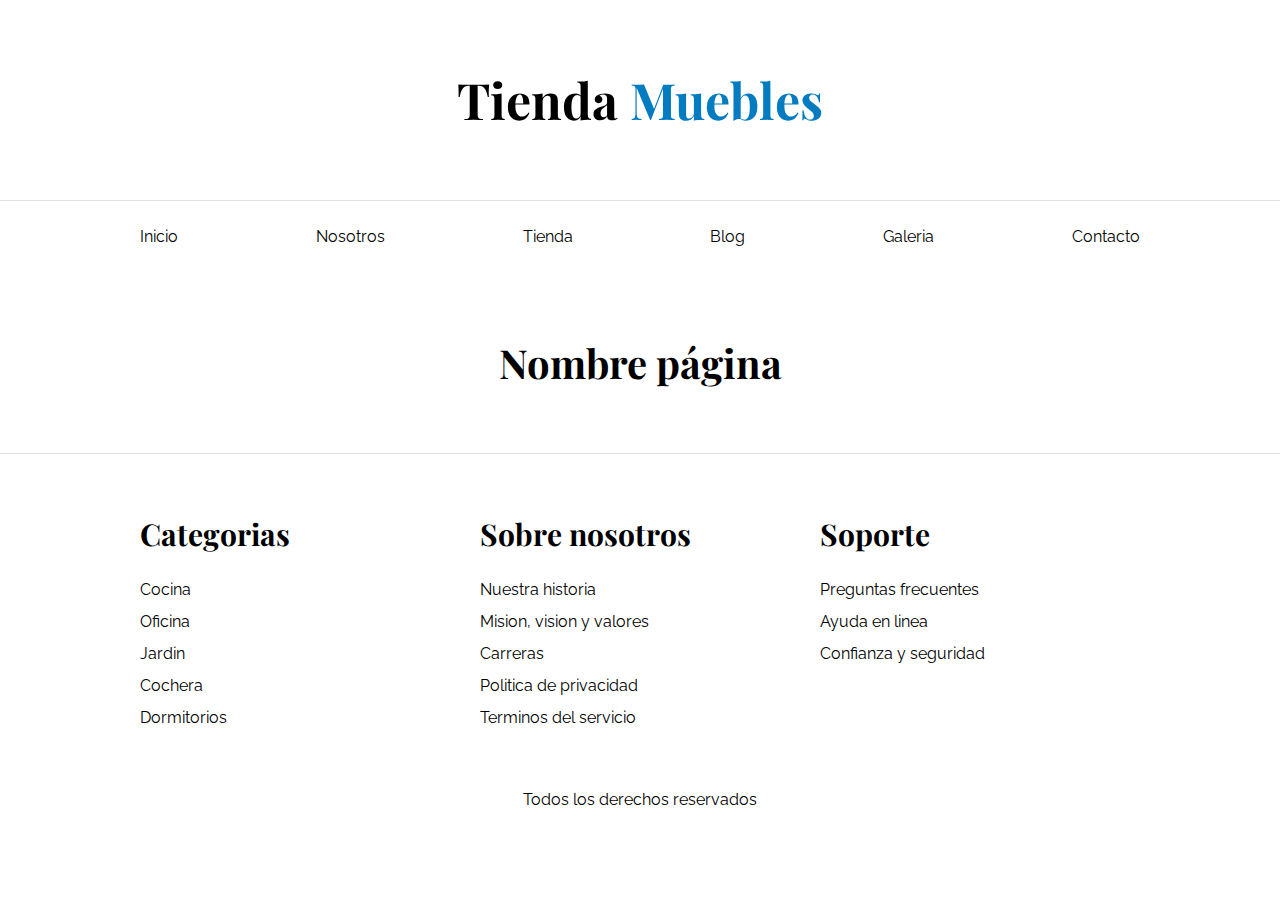
<file: base.html>
<!DOCTYPE html>
<html lang="es">

<head>
    <!-- Para caracteres especiales como ñ o tildes -->
    <meta charset="UTF-8">
    <!-- informacion al navegador -->
    <meta http-equiv="X-UA-Compatible" content="IE=edge">
    <!-- Responsive web desing -->
    <meta name="viewport" content="width=device-width, initial-scale=1.0">
    <title>Ecommerce - Home</title>
    <link rel="stylesheet" href="css/normalize.css">
    <link rel="preconnect" href="https://fonts.googleapis.com">
    <link rel="preconnect" href="https://fonts.gstatic.com" crossorigin>
    <link
        href="https://fonts.googleapis.com/css2?family=Playfair+Display:wght@700&family=Raleway:wght@400;700;900&display=swap"
        rel="stylesheet">
    <link rel="stylesheet" href="css/app.css">
</head>

<body>

    <!-- Esto es un comentario: CTRL + K luego C -->

    <header>
        <h1 class="nombre-sitio">Tienda <span>Muebles</span></h1>
    </header>

    <div class="contenedor-navegacion">
        <nav class="nav-principal contenedor">
            <a href="index.html">Inicio</a>
            <a href="nosotros.html">Nosotros</a>
            <a href="tienda.html">Tienda</a>
            <a href="blog.html">Blog</a>
            <a href="galeria.html">Galeria</a>
            <a href="contacto.html">Contacto</a>
        </nav>
    </div>

    <main class="contenido-principal contenedor">
        <h2 class="text-center">Nombre página</h2>
    </main>

    <footer class="site-footer">
        <div class="grid-footer contenedor">
            <div>
                <h3>Categorias</h3>
                <nav class="footer-menu">
                    <a href="#">Cocina</a>
                    <a href="#">Oficina</a>
                    <a href="#">Jardin</a>
                    <a href="#">Cochera</a>
                    <a href="#">Dormitorios</a>
                </nav>
            </div>
            <div>
                <h3>Sobre nosotros</h3>
                <nav class="footer-menu">
                    <a href="#">Nuestra historia</a>
                    <a href="#">Mision, vision y valores</a>
                    <a href="#">Carreras</a>
                    <a href="#">Politica de privacidad</a>
                    <a href="#">Terminos del servicio</a>
                </nav>
            </div>
            <div>
                <h3>Soporte</h3>
                <nav class="footer-menu">
                    <a href="#">Preguntas frecuentes</a>
                    <a href="#">Ayuda en linea</a>
                    <a href="#">Confianza y seguridad</a>
                </nav>
            </div>
        </div>
        <p class="copyright">Todos los derechos reservados</p>
    </footer>
</body>

</html>
</file>
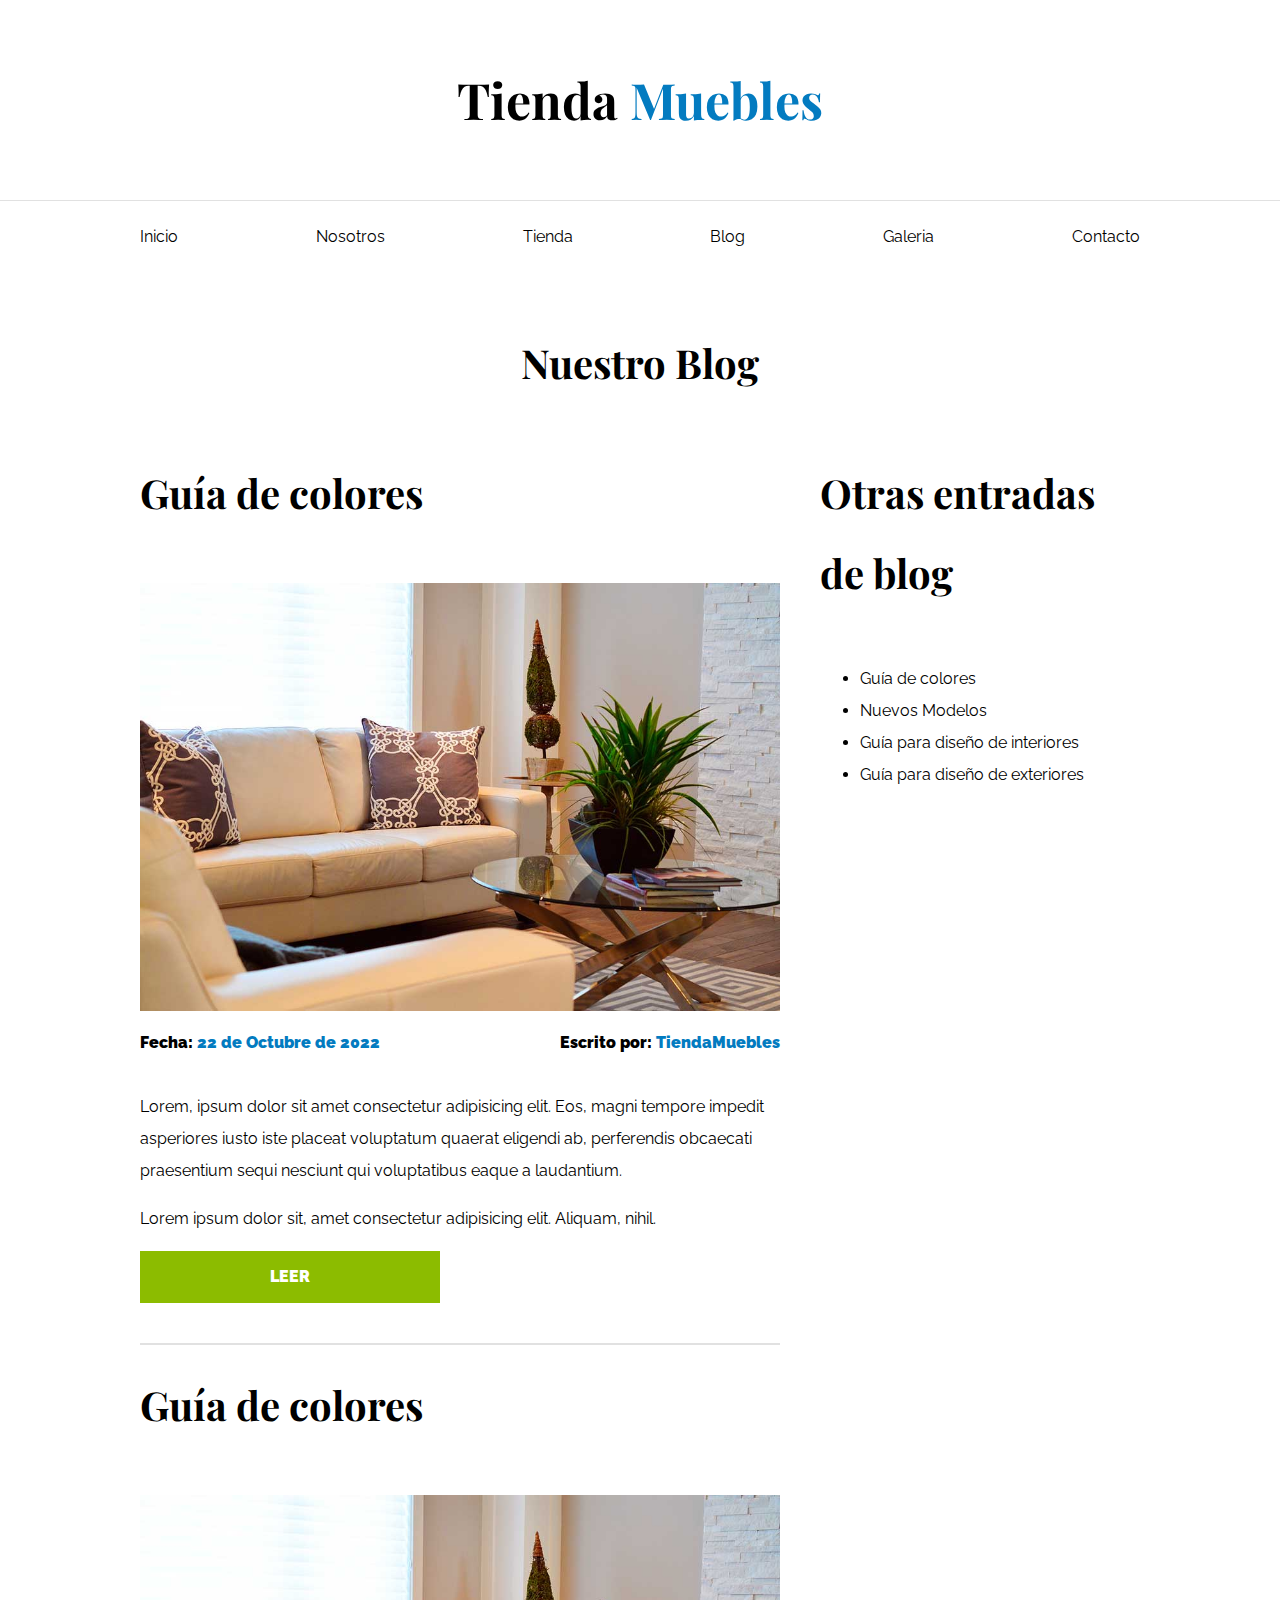
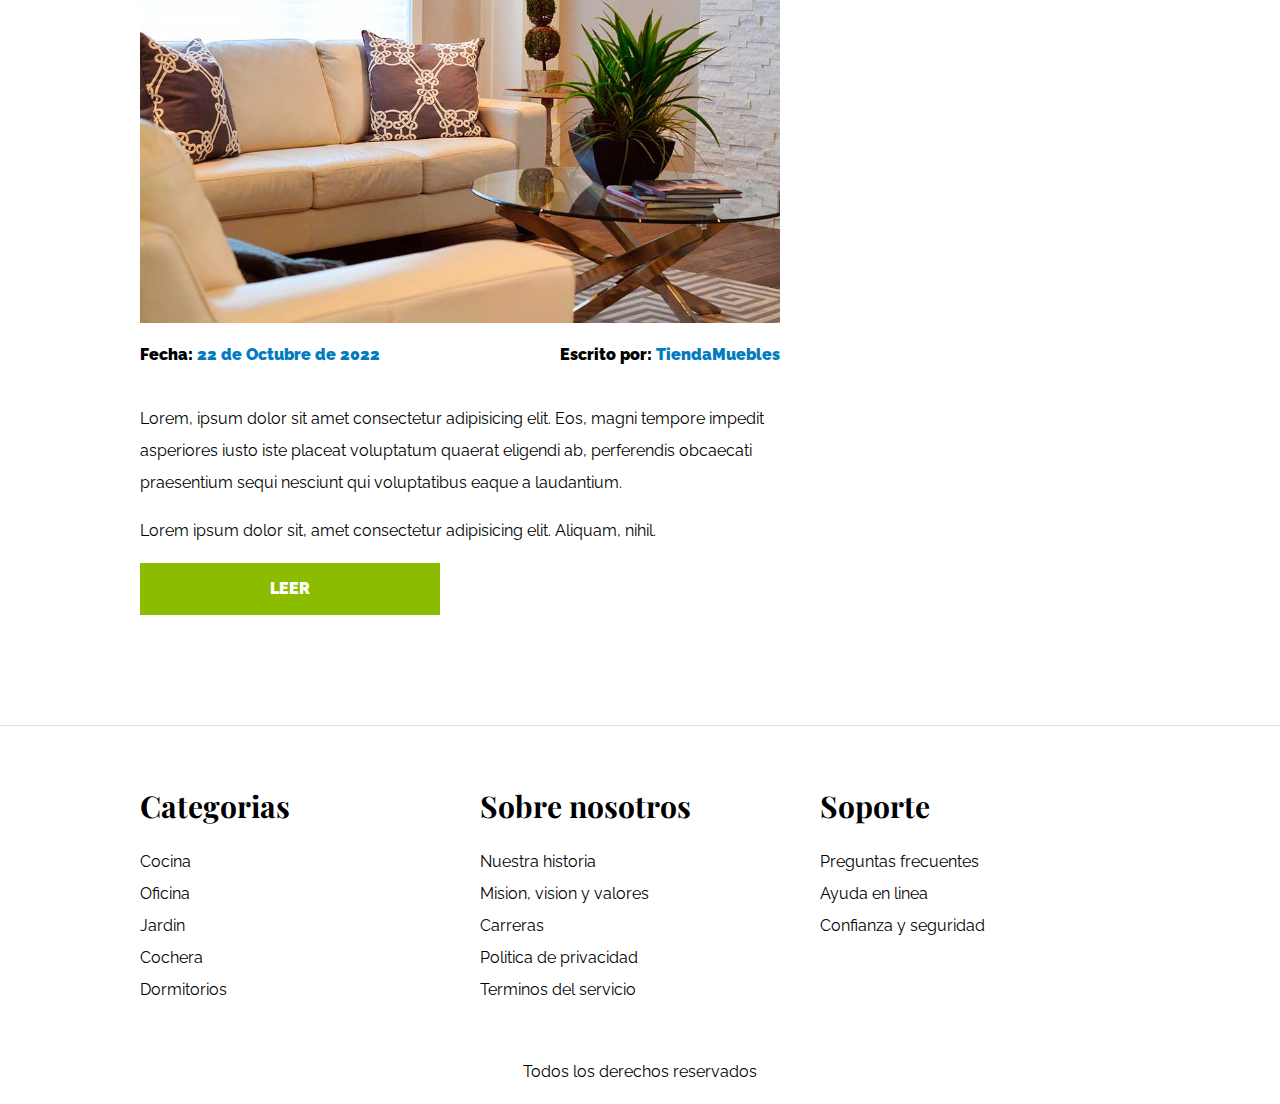
<file: blog.html>
<!DOCTYPE html>
<html lang="es">

<head>
    <!-- Para caracteres especiales como ñ o tildes -->
    <meta charset="UTF-8">
    <!-- informacion al navegador -->
    <meta http-equiv="X-UA-Compatible" content="IE=edge">
    <!-- Responsive web desing -->
    <meta name="viewport" content="width=device-width, initial-scale=1.0">
    <title>Ecommerce - Home</title>
    <link rel="stylesheet" href="css/normalize.css">
    <link rel="preconnect" href="https://fonts.googleapis.com">
    <link rel="preconnect" href="https://fonts.gstatic.com" crossorigin>
    <link
        href="https://fonts.googleapis.com/css2?family=Playfair+Display:wght@700&family=Raleway:wght@400;700;900&display=swap"
        rel="stylesheet">
    <link rel="stylesheet" href="css/app.css">
</head>

<body>

    <!-- Esto es un comentario: CTRL + K luego C -->

    <header>
        <h1 class="nombre-sitio">Tienda <span>Muebles</span></h1>
    </header>

    <div class="contenedor-navegacion">
        <nav class="nav-principal contenedor">
            <a href="index.html">Inicio</a>
            <a href="nosotros.html">Nosotros</a>
            <a href="tienda.html">Tienda</a>
            <a href="blog.html">Blog</a>
            <a href="galeria.html">Galeria</a>
            <a href="contacto.html">Contacto</a>
        </nav>
    </div>

    <main class="contenido-principal contenedor">
        <h2 class="text-center">Nuestro Blog</h2>
        <section class="contenedor-blog">
            <div class="blog">
                <article class="entrada">
                    <h2>Guía de colores</h2>
                    <div class="imagen">
                        <img src="img/nosotros.jpg" alt="imagen blog">
                    </div>
                    <div class="entrada-meta">
                        <p>Fecha: <span>22 de Octubre de 2022</span></p>
                        <p>Escrito por: <span>TiendaMuebles</span></p>
                    </div>
                    <div class="entrada-blog">
                        <p>Lorem, ipsum dolor sit amet consectetur adipisicing elit. Eos, magni tempore impedit
                            asperiores iusto iste placeat voluptatum quaerat eligendi ab, perferendis obcaecati
                            praesentium sequi nesciunt qui voluptatibus eaque a laudantium.</p>
                        <p>Lorem ipsum dolor sit, amet consectetur adipisicing elit. Aliquam, nihil.</p>
                    </div>
                    <a href="entrada.html" class="btn max-width-30">Leer</a>
                </article>
                <article class="entrada">
                    <h2>Guía de colores</h2>
                    <div class="imagen">
                        <img src="img/nosotros.jpg" alt="imagen blog">
                    </div>
                    <div class="entrada-meta">
                        <p>Fecha: <span>22 de Octubre de 2022</span></p>
                        <p>Escrito por: <span>TiendaMuebles</span></p>
                    </div>
                    <div class="entrada-blog">
                        <p>Lorem, ipsum dolor sit amet consectetur adipisicing elit. Eos, magni tempore impedit
                            asperiores iusto iste placeat voluptatum quaerat eligendi ab, perferendis obcaecati
                            praesentium sequi nesciunt qui voluptatibus eaque a laudantium.</p>
                        <p>Lorem ipsum dolor sit, amet consectetur adipisicing elit. Aliquam, nihil.</p>
                    </div>
                    <a href="entrada.html" class="btn max-width-30">Leer</a>
                </article>
            </div>
            <aside>
                <h2>Otras entradas de blog</h2>
                <ul>
                    <li>
                        <a href="entrada.html">Guía de colores</a>
                    </li>
                    <li>
                        <a href="entrada.html">Nuevos Modelos</a>
                    </li>
                    <li>
                        <a href="entrada.html">Guía para diseño de interiores</a>
                    </li>
                    <li>
                        <a href="entrada.html">Guía para diseño de exteriores</a>
                    </li>
                </ul>
            </aside>
        </section>
    </main>

    <footer class="site-footer">
        <div class="grid-footer contenedor">
            <div>
                <h3>Categorias</h3>
                <nav class="footer-menu">
                    <a href="#">Cocina</a>
                    <a href="#">Oficina</a>
                    <a href="#">Jardin</a>
                    <a href="#">Cochera</a>
                    <a href="#">Dormitorios</a>
                </nav>
            </div>
            <div>
                <h3>Sobre nosotros</h3>
                <nav class="footer-menu">
                    <a href="#">Nuestra historia</a>
                    <a href="#">Mision, vision y valores</a>
                    <a href="#">Carreras</a>
                    <a href="#">Politica de privacidad</a>
                    <a href="#">Terminos del servicio</a>
                </nav>
            </div>
            <div>
                <h3>Soporte</h3>
                <nav class="footer-menu">
                    <a href="#">Preguntas frecuentes</a>
                    <a href="#">Ayuda en linea</a>
                    <a href="#">Confianza y seguridad</a>
                </nav>
            </div>
        </div>
        <p class="copyright">Todos los derechos reservados</p>
    </footer>
</body>

</html>
</file>
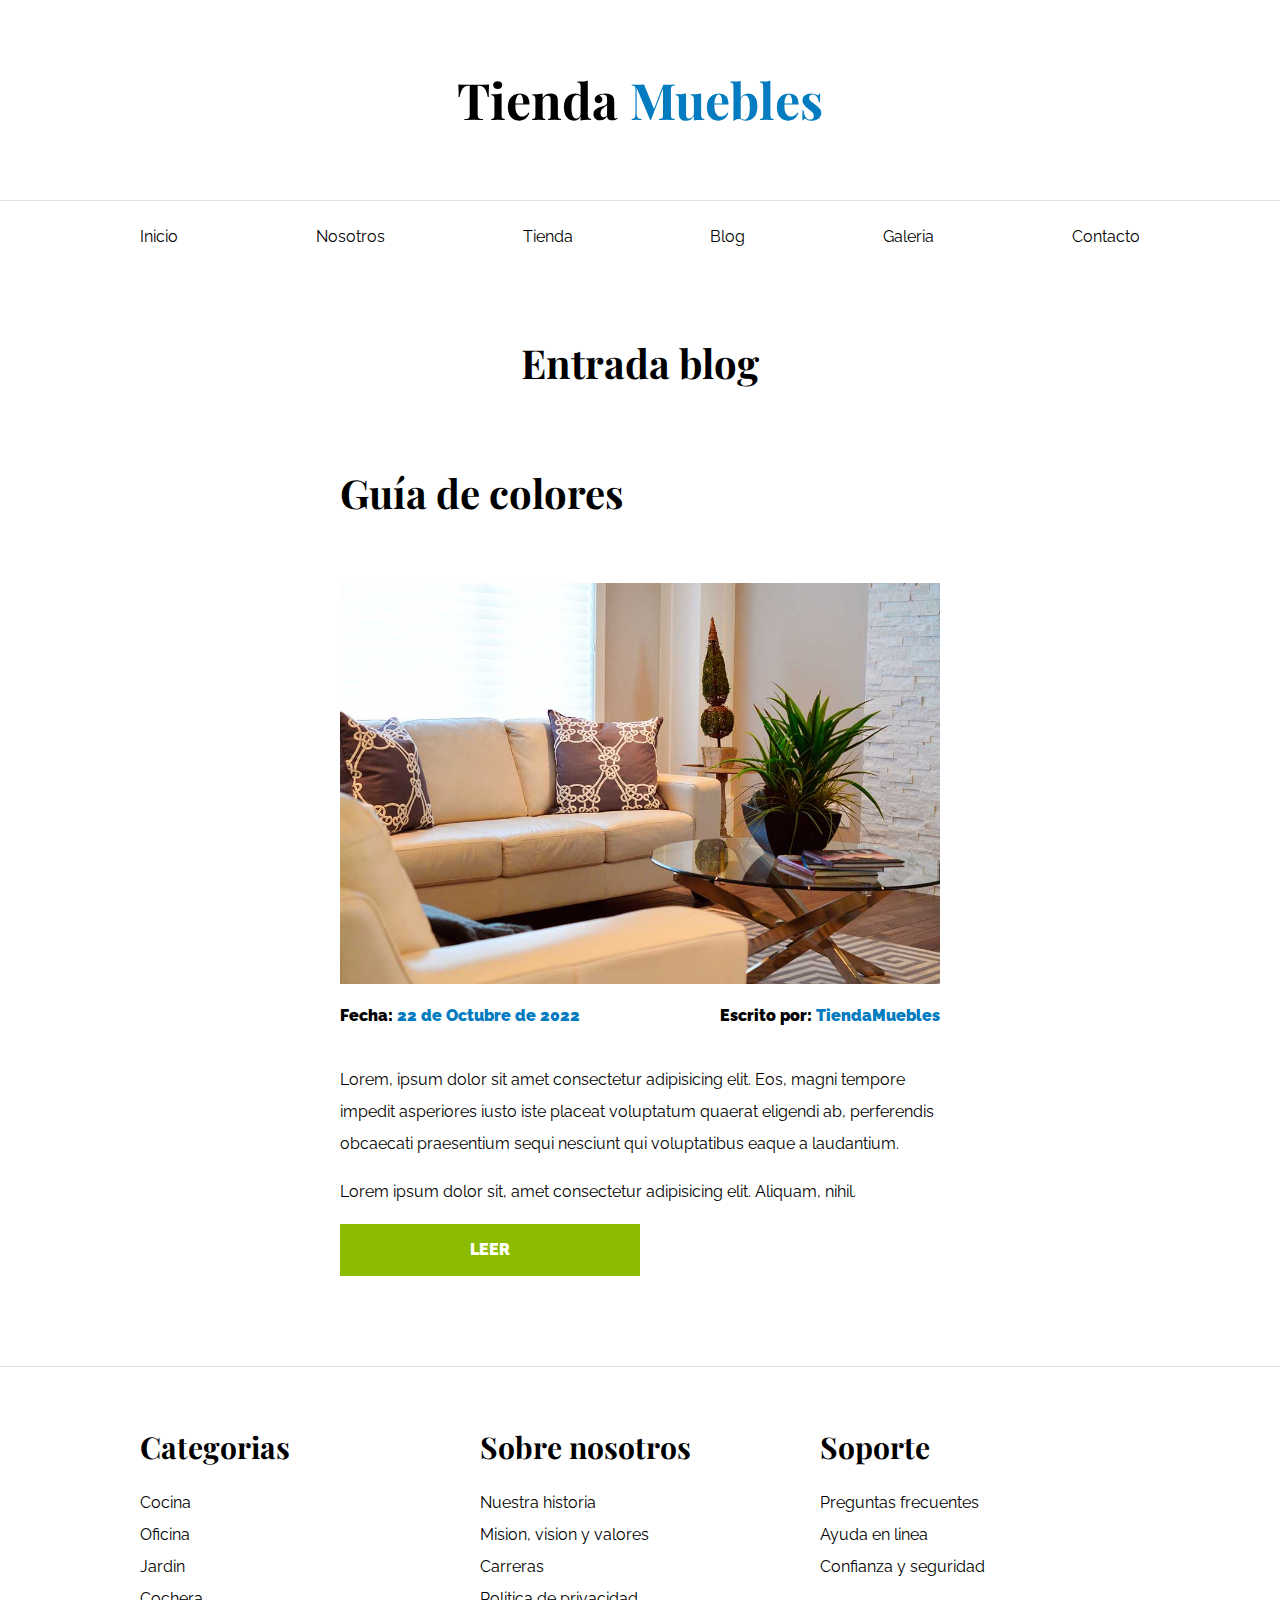
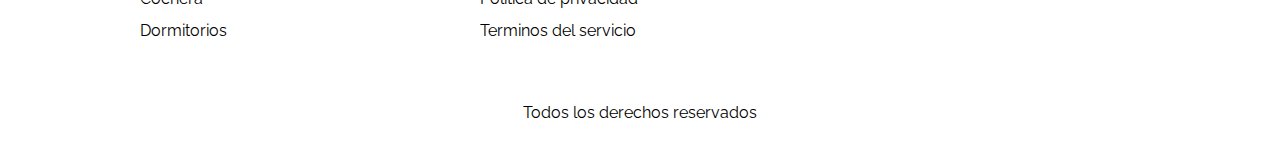
<file: entrada.html>
<!DOCTYPE html>
<html lang="es">

<head>
    <!-- Para caracteres especiales como ñ o tildes -->
    <meta charset="UTF-8">
    <!-- informacion al navegador -->
    <meta http-equiv="X-UA-Compatible" content="IE=edge">
    <!-- Responsive web desing -->
    <meta name="viewport" content="width=device-width, initial-scale=1.0">
    <title>Ecommerce - Entrada blog</title>
    <link rel="stylesheet" href="css/normalize.css">
    <link rel="preconnect" href="https://fonts.googleapis.com">
    <link rel="preconnect" href="https://fonts.gstatic.com" crossorigin>
    <link
        href="https://fonts.googleapis.com/css2?family=Playfair+Display:wght@700&family=Raleway:wght@400;700;900&display=swap"
        rel="stylesheet">
    <link rel="stylesheet" href="css/app.css">
</head>

<body>

    <!-- Esto es un comentario: CTRL + K luego C -->

    <header>
        <h1 class="nombre-sitio">Tienda <span>Muebles</span></h1>
    </header>

    <div class="contenedor-navegacion">
        <nav class="nav-principal contenedor">
            <a href="index.html">Inicio</a>
            <a href="nosotros.html">Nosotros</a>
            <a href="tienda.html">Tienda</a>
            <a href="blog.html">Blog</a>
            <a href="galeria.html">Galeria</a>
            <a href="contacto.html">Contacto</a>
        </nav>
    </div>

    <main class="contenido-principal contenedor">
        <h2 class="text-center">Entrada blog</h2>
        <article class="entrada contenido-entrada-blog">
            <h2>Guía de colores</h2>
            <div class="imagen">
                <img src="img/nosotros.jpg" alt="imagen blog">
            </div>
            <div class="entrada-meta">
                <p>Fecha: <span>22 de Octubre de 2022</span></p>
                <p>Escrito por: <span>TiendaMuebles</span></p>
            </div>
            <div class="entrada-blog">
                <p>Lorem, ipsum dolor sit amet consectetur adipisicing elit. Eos, magni tempore impedit
                    asperiores iusto iste placeat voluptatum quaerat eligendi ab, perferendis obcaecati
                    praesentium sequi nesciunt qui voluptatibus eaque a laudantium.</p>
                <p>Lorem ipsum dolor sit, amet consectetur adipisicing elit. Aliquam, nihil.</p>
            </div>
            <a href="entrada.html" class="btn max-width-30">Leer</a>
        </article>
    </main>

    <footer class="site-footer">
        <div class="grid-footer contenedor">
            <div>
                <h3>Categorias</h3>
                <nav class="footer-menu">
                    <a href="#">Cocina</a>
                    <a href="#">Oficina</a>
                    <a href="#">Jardin</a>
                    <a href="#">Cochera</a>
                    <a href="#">Dormitorios</a>
                </nav>
            </div>
            <div>
                <h3>Sobre nosotros</h3>
                <nav class="footer-menu">
                    <a href="#">Nuestra historia</a>
                    <a href="#">Mision, vision y valores</a>
                    <a href="#">Carreras</a>
                    <a href="#">Politica de privacidad</a>
                    <a href="#">Terminos del servicio</a>
                </nav>
            </div>
            <div>
                <h3>Soporte</h3>
                <nav class="footer-menu">
                    <a href="#">Preguntas frecuentes</a>
                    <a href="#">Ayuda en linea</a>
                    <a href="#">Confianza y seguridad</a>
                </nav>
            </div>
        </div>
        <p class="copyright">Todos los derechos reservados</p>
    </footer>
</body>

</html>
</file>
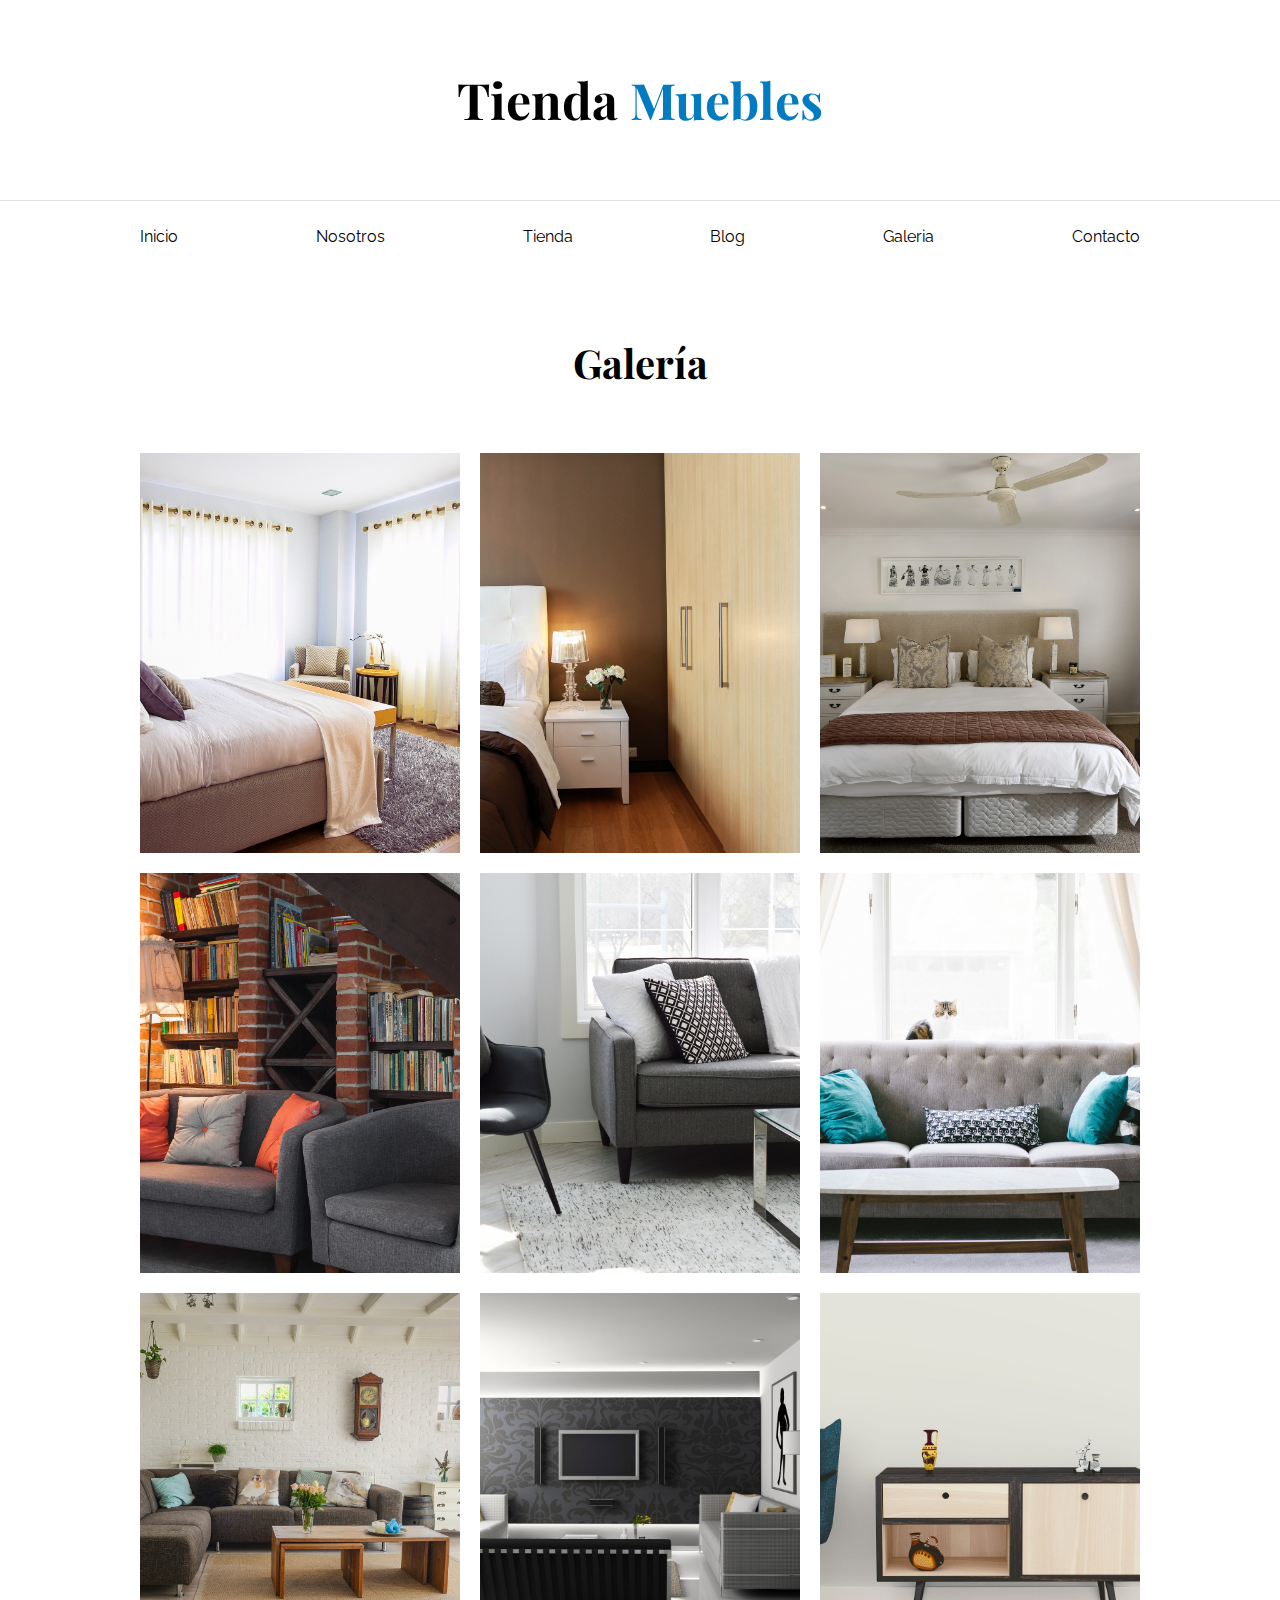
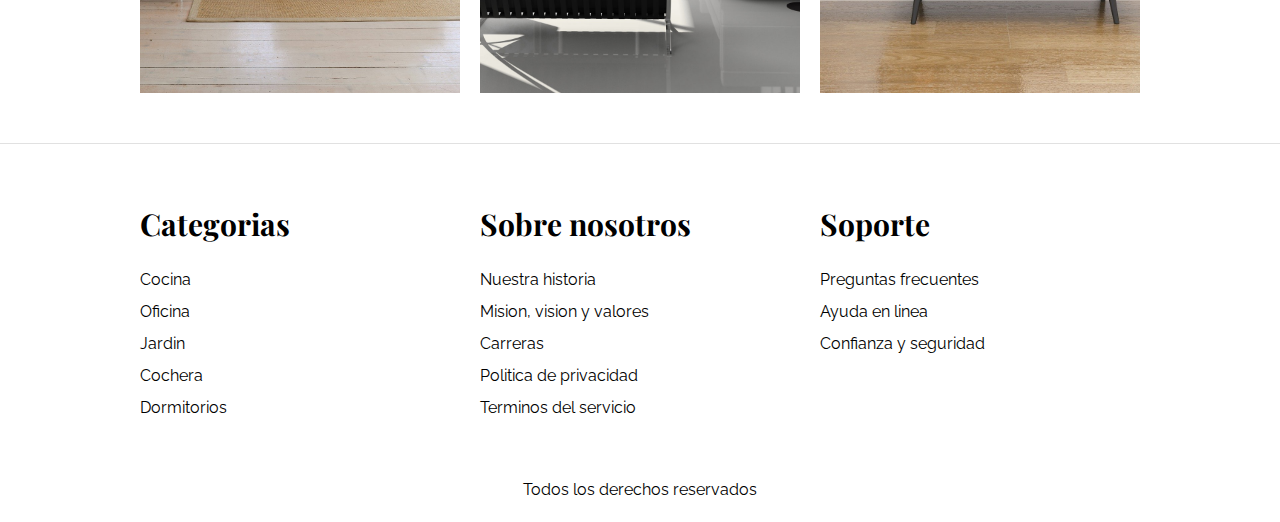
<file: galeria.html>
<!DOCTYPE html>
<html lang="es">

<head>
    <!-- Para caracteres especiales como ñ o tildes -->
    <meta charset="UTF-8">
    <!-- informacion al navegador -->
    <meta http-equiv="X-UA-Compatible" content="IE=edge">
    <!-- Responsive web desing -->
    <meta name="viewport" content="width=device-width, initial-scale=1.0">
    <title>Ecommerce - Galería</title>
    <link rel="stylesheet" href="css/normalize.css">
    <link rel="preconnect" href="https://fonts.googleapis.com">
    <link rel="preconnect" href="https://fonts.gstatic.com" crossorigin>
    <link
        href="https://fonts.googleapis.com/css2?family=Playfair+Display:wght@700&family=Raleway:wght@400;700;900&display=swap"
        rel="stylesheet">
    <link rel="stylesheet" href="css/app.css">
</head>

<body>

    <!-- Esto es un comentario: CTRL + K luego C -->

    <header>
        <h1 class="nombre-sitio">Tienda <span>Muebles</span></h1>
    </header>

    <div class="contenedor-navegacion">
        <nav class="nav-principal contenedor">
            <a href="index.html">Inicio</a>
            <a href="nosotros.html">Nosotros</a>
            <a href="tienda.html">Tienda</a>
            <a href="blog.html">Blog</a>
            <a href="galeria.html">Galeria</a>
            <a href="contacto.html">Contacto</a>
        </nav>
    </div>

    <main class="contenido-principal contenedor">
        <h2 class="text-center">Galería</h2>
        <ul class="galeria">
            <li>
                <a href="img/galeria_01.jpg">
                    <img src="img/galeria_01.jpg" alt="imagen galeria">
                </a>
            </li>
            <li>
                <a href="img/galeria_02.jpg">
                    <img src="img/galeria_02.jpg" alt="imagen galeria">
                </a>
            </li>
            <li>
                <a href="img/galeria_03.jpg">
                    <img src="img/galeria_03.jpg" alt="imagen galeria">
                </a>
            </li>
            <li>
                <a href="img/galeria_04.jpg">
                    <img src="img/galeria_04.jpg" alt="imagen galeria">
                </a>
            </li>
            <li>
                <a href="img/galeria_05.jpg">
                    <img src="img/galeria_05.jpg" alt="imagen galeria">
                </a>
            </li>
            <li>
                <a href="img/galeria_06.jpg">
                    <img src="img/galeria_06.jpg" alt="imagen galeria">
                </a>
            </li>
            <li>
                <a href="img/galeria_07.jpg">
                    <img src="img/galeria_07.jpg" alt="imagen galeria">
                </a>
            </li>
            <li>
                <a href="img/galeria_08.jpg">
                    <img src="img/galeria_08.jpg" alt="imagen galeria">
                </a>
            </li>
            <li>
                <a href="img/galeria_09.jpg">
                    <img src="img/galeria_09.jpg" alt="imagen galeria">
                </a>
            </li>
        </ul>
    </main>

    <footer class="site-footer">
        <div class="grid-footer contenedor">
            <div>
                <h3>Categorias</h3>
                <nav class="footer-menu">
                    <a href="#">Cocina</a>
                    <a href="#">Oficina</a>
                    <a href="#">Jardin</a>
                    <a href="#">Cochera</a>
                    <a href="#">Dormitorios</a>
                </nav>
            </div>
            <div>
                <h3>Sobre nosotros</h3>
                <nav class="footer-menu">
                    <a href="#">Nuestra historia</a>
                    <a href="#">Mision, vision y valores</a>
                    <a href="#">Carreras</a>
                    <a href="#">Politica de privacidad</a>
                    <a href="#">Terminos del servicio</a>
                </nav>
            </div>
            <div>
                <h3>Soporte</h3>
                <nav class="footer-menu">
                    <a href="#">Preguntas frecuentes</a>
                    <a href="#">Ayuda en linea</a>
                    <a href="#">Confianza y seguridad</a>
                </nav>
            </div>
        </div>
        <p class="copyright">Todos los derechos reservados</p>
    </footer>
</body>

</html>
</file>
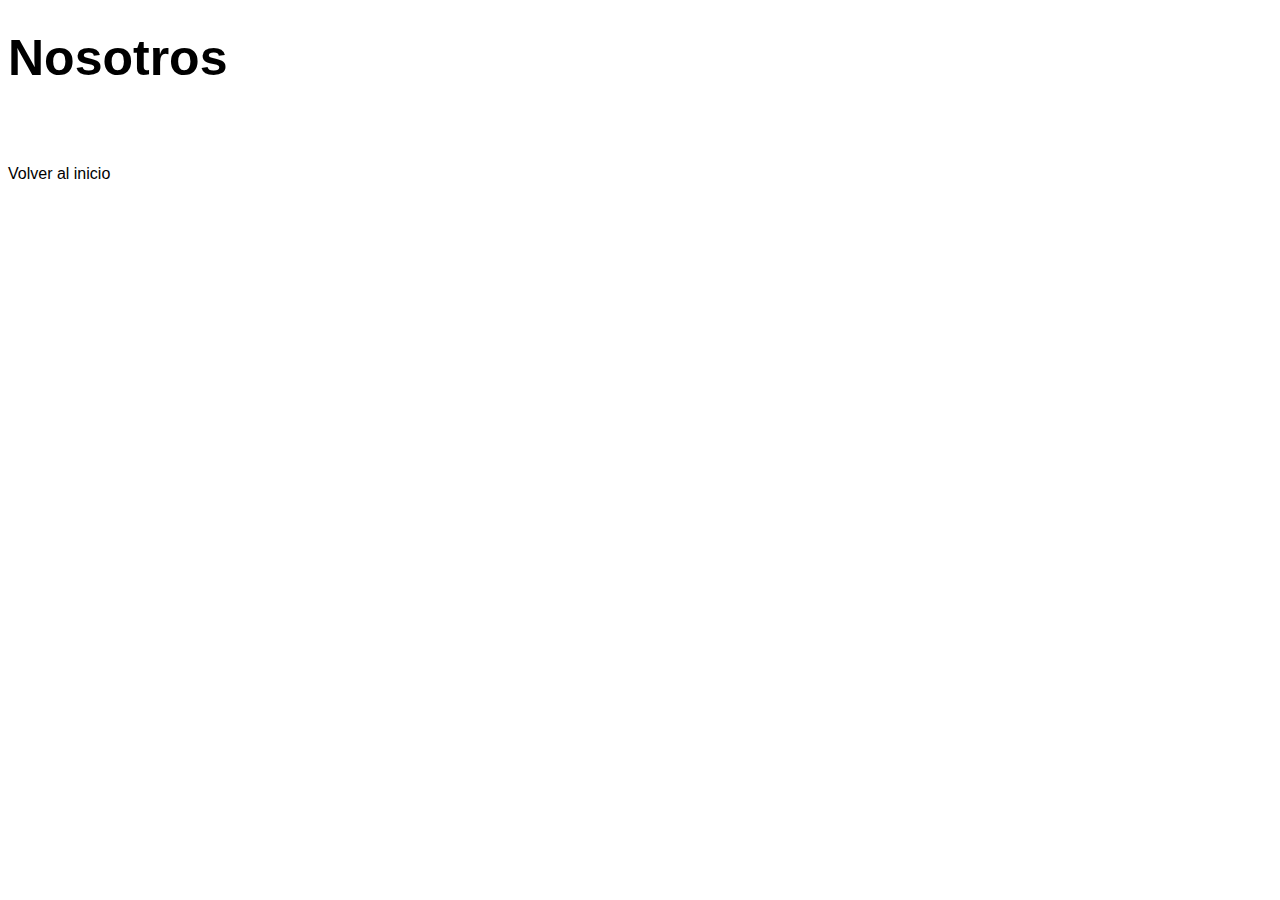
<file: nosotros.html>
<!DOCTYPE html>
<html lang="en">

<head>
    <meta charset="UTF-8">
    <meta http-equiv="X-UA-Compatible" content="IE=edge">
    <meta name="viewport" content="width=device-width, initial-scale=1.0">
    <title>Nosotros</title>
    <link rel="stylesheet" href="css/app.css">
</head>

<body>
    <h1>Nosotros</h1>
    <a href="index.html">Volver al inicio</a>
</body>

</html>
</file>
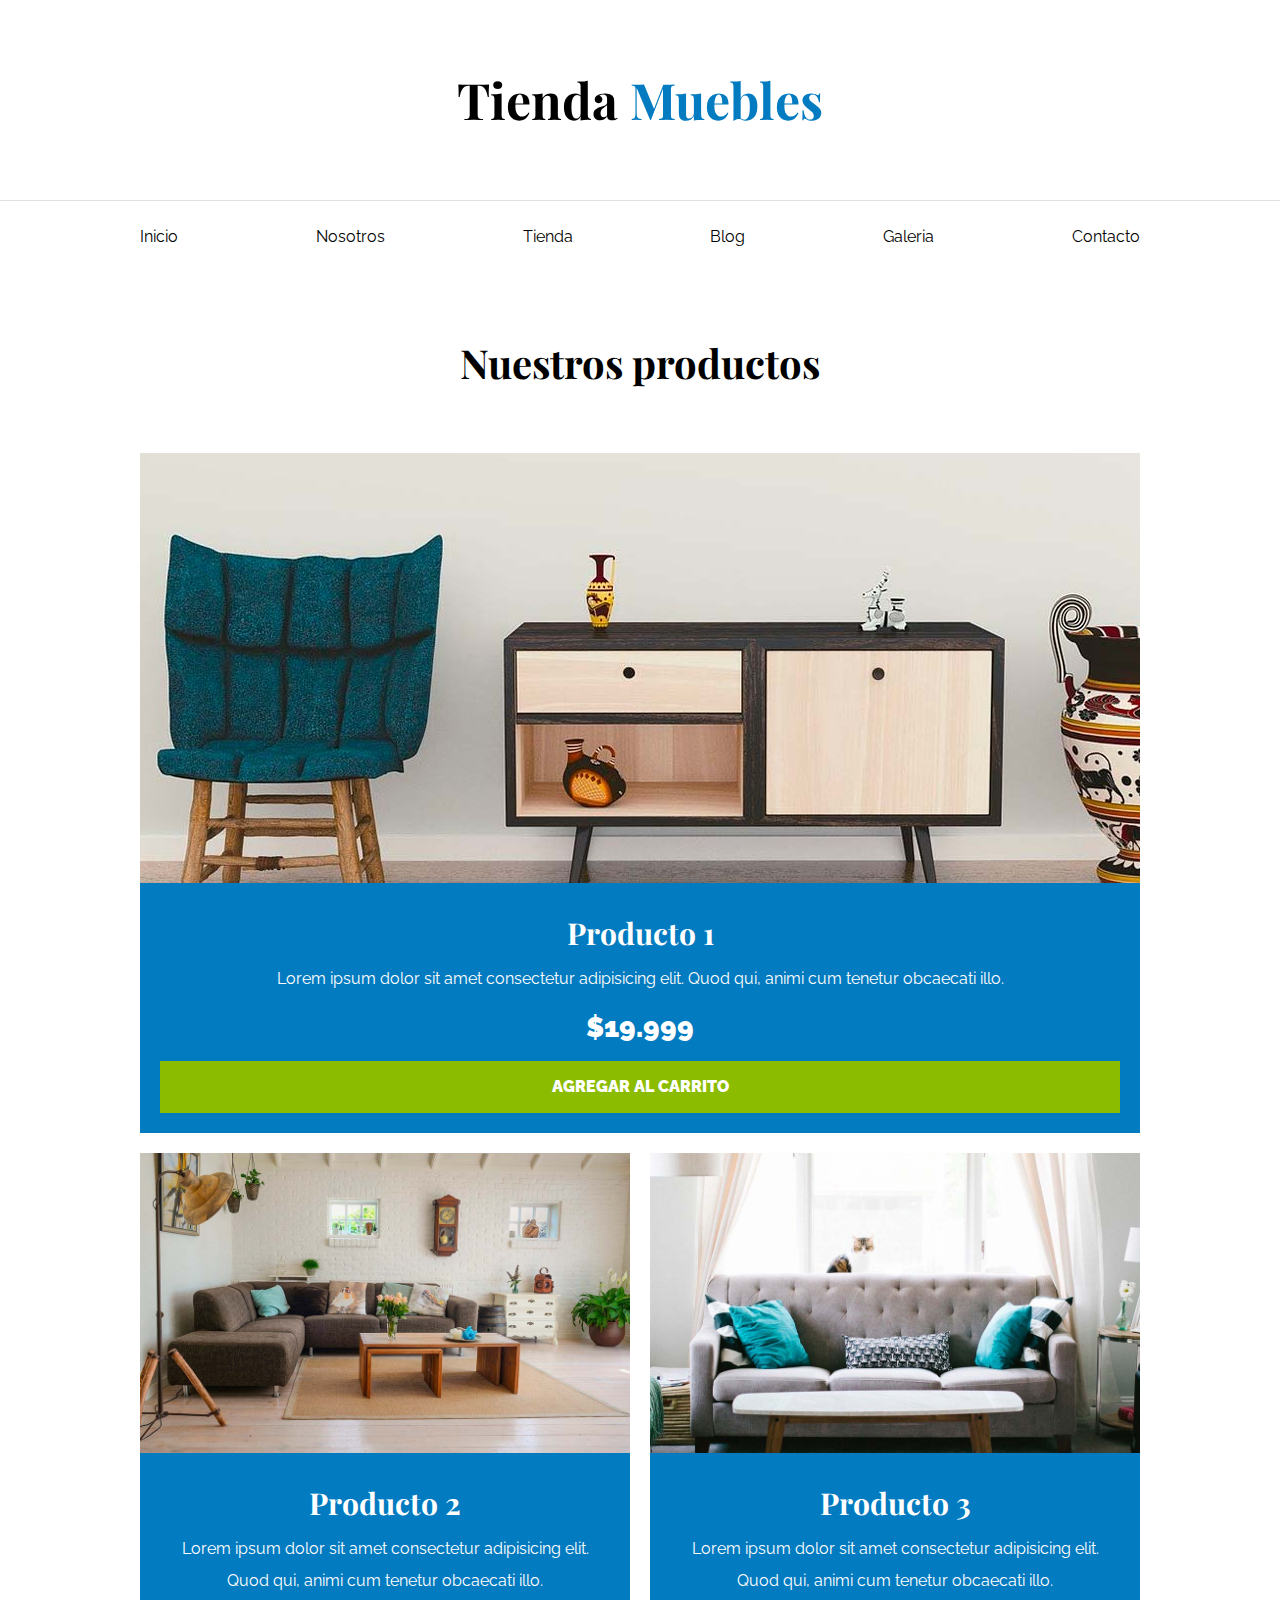
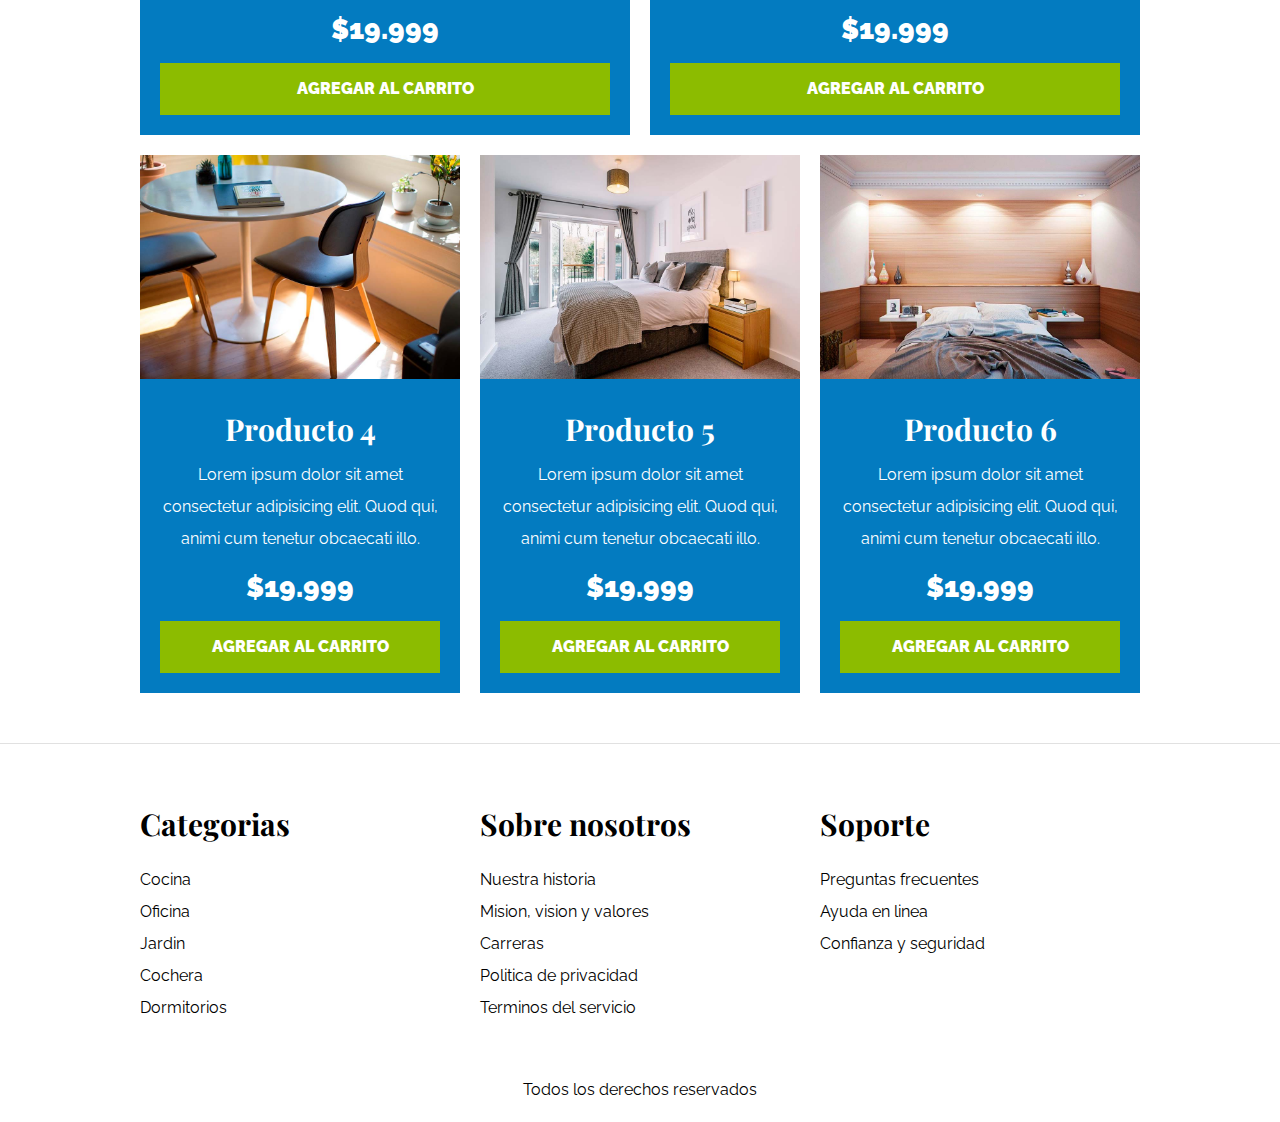
<file: tienda.html>
<!DOCTYPE html>
<html lang="es">

<head>
    <!-- Para caracteres especiales como ñ o tildes -->
    <meta charset="UTF-8">
    <!-- informacion al navegador -->
    <meta http-equiv="X-UA-Compatible" content="IE=edge">
    <!-- Responsive web desing -->
    <meta name="viewport" content="width=device-width, initial-scale=1.0">
    <title>Ecommerce - Tienda</title>
    <link rel="stylesheet" href="css/normalize.css">
    <link rel="preconnect" href="https://fonts.googleapis.com">
    <link rel="preconnect" href="https://fonts.gstatic.com" crossorigin>
    <link
        href="https://fonts.googleapis.com/css2?family=Playfair+Display:wght@700&family=Raleway:wght@400;700;900&display=swap"
        rel="stylesheet">
    <link rel="stylesheet" href="css/app.css">
</head>

<body>

    <!-- Esto es un comentario: CTRL + K luego C -->

    <header>
        <h1 class="nombre-sitio">Tienda <span>Muebles</span></h1>
    </header>

    <div class="contenedor-navegacion">
        <nav class="nav-principal contenedor">
            <a href="index.html">Inicio</a>
            <a href="nosotros.html">Nosotros</a>
            <a href="tienda.html">Tienda</a>
            <a href="blog.html">Blog</a>
            <a href="galeria.html">Galeria</a>
            <a href="contacto.html">Contacto</a>
        </nav>
    </div>

    <main class="contenido-principal contenedor">
        <h2 class="text-center">Nuestros productos</h2>
        <div class="listado-productos">
            <div class="producto">
                <img src="img/producto1.jpg" alt="Imagen Producto 1">
                <div class="texto-producto">
                    <h3>Producto 1</h3>
                    <p>Lorem ipsum dolor sit amet consectetur adipisicing elit. Quod qui, animi cum tenetur obcaecati
                        illo.</p>
                    <p class="precio">$19.999</p>
                    <a class="btn">Agregar al carrito</a>
                </div>
            </div> <!-- Producto -->
            <div class="producto">
                <img src="img/producto2.jpg" alt="Imagen Producto 2">
                <div class="texto-producto">
                    <h3>Producto 2</h3>
                    <p>Lorem ipsum dolor sit amet consectetur adipisicing elit. Quod qui, animi cum tenetur obcaecati
                        illo.</p>
                    <p class="precio">$19.999</p>
                    <a class="btn">Agregar al carrito</a>
                </div>
            </div> <!-- Producto -->
            <div class="producto">
                <img src="img/producto3.jpg" alt="Imagen Producto 3">
                <div class="texto-producto">
                    <h3>Producto 3</h3>
                    <p>Lorem ipsum dolor sit amet consectetur adipisicing elit. Quod qui, animi cum tenetur obcaecati
                        illo.</p>
                    <p class="precio">$19.999</p>
                    <a class="btn">Agregar al carrito</a>
                </div>
            </div> <!-- Producto -->
            <div class="producto">
                <img src="img/producto4.jpg" alt="Imagen Producto 4">
                <div class="texto-producto">
                    <h3>Producto 4</h3>
                    <p>Lorem ipsum dolor sit amet consectetur adipisicing elit. Quod qui, animi cum tenetur obcaecati
                        illo.</p>
                    <p class="precio">$19.999</p>
                    <a class="btn">Agregar al carrito</a>
                </div>
            </div> <!-- Producto -->
            <div class="producto">
                <img src="img/producto5.jpg" alt="Imagen Producto 5">
                <div class="texto-producto">
                    <h3>Producto 5</h3>
                    <p>Lorem ipsum dolor sit amet consectetur adipisicing elit. Quod qui, animi cum tenetur obcaecati
                        illo.</p>
                    <p class="precio">$19.999</p>
                    <a class="btn">Agregar al carrito</a>
                </div>
            </div> <!-- Producto -->
            <div class="producto">
                <img src="img/producto6.jpg" alt="Imagen Producto 6">
                <div class="texto-producto">
                    <h3>Producto 6</h3>
                    <p>Lorem ipsum dolor sit amet consectetur adipisicing elit. Quod qui, animi cum tenetur obcaecati
                        illo.</p>
                    <p class="precio">$19.999</p>
                    <a class="btn">Agregar al carrito</a>
                </div>
            </div> <!-- Producto -->
        </div> <!-- Fin de listado de productos -->
    </main>

    <footer class="site-footer">
        <div class="grid-footer contenedor">
            <div>
                <h3>Categorias</h3>
                <nav class="footer-menu">
                    <a href="#">Cocina</a>
                    <a href="#">Oficina</a>
                    <a href="#">Jardin</a>
                    <a href="#">Cochera</a>
                    <a href="#">Dormitorios</a>
                </nav>
            </div>
            <div>
                <h3>Sobre nosotros</h3>
                <nav class="footer-menu">
                    <a href="#">Nuestra historia</a>
                    <a href="#">Mision, vision y valores</a>
                    <a href="#">Carreras</a>
                    <a href="#">Politica de privacidad</a>
                    <a href="#">Terminos del servicio</a>
                </nav>
            </div>
            <div>
                <h3>Soporte</h3>
                <nav class="footer-menu">
                    <a href="#">Preguntas frecuentes</a>
                    <a href="#">Ayuda en linea</a>
                    <a href="#">Confianza y seguridad</a>
                </nav>
            </div>
        </div>
        <p class="copyright">Todos los derechos reservados</p>
    </footer>
</body>

</html>
</file>
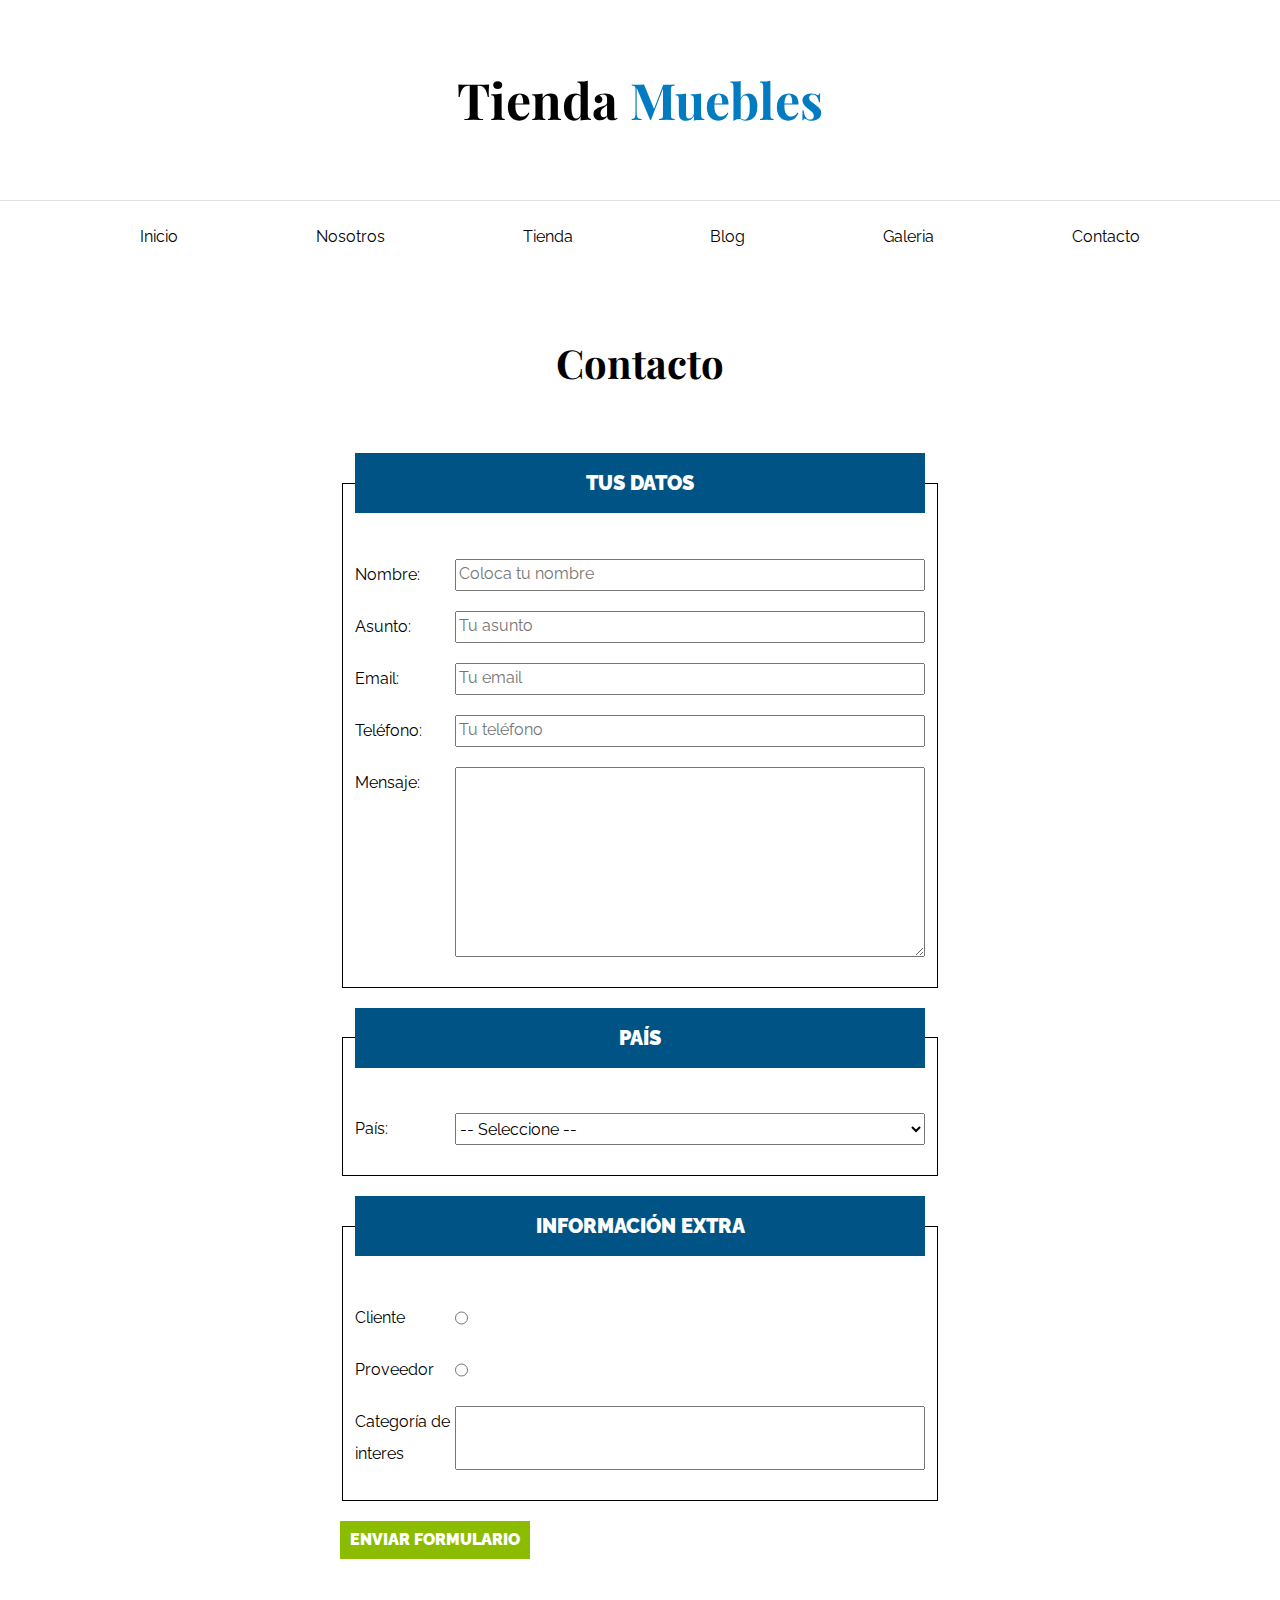
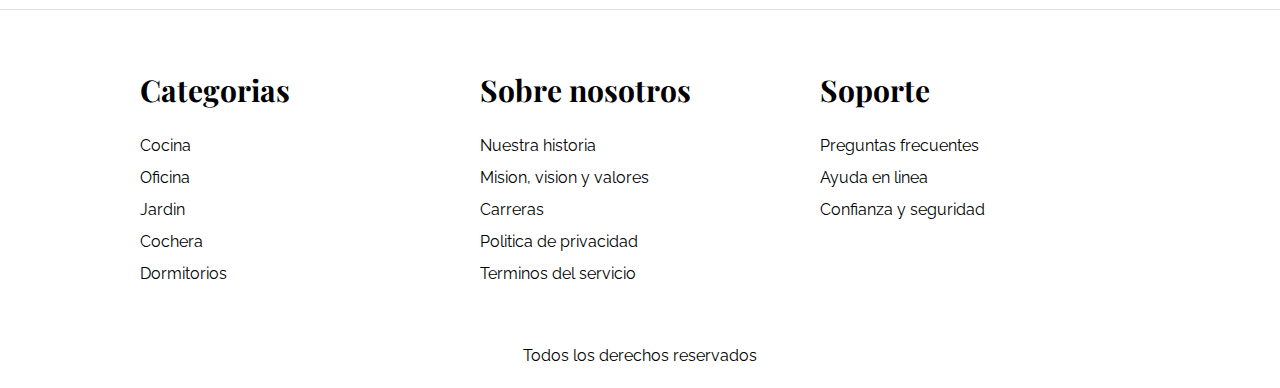
<file: 01-proyecto1/contacto.html>
<!DOCTYPE html>
<html lang="es">

<head>
    <!-- Para caracteres especiales como ñ o tildes -->
    <meta charset="UTF-8">
    <!-- informacion al navegador -->
    <meta http-equiv="X-UA-Compatible" content="IE=edge">
    <!-- Responsive web desing -->
    <meta name="viewport" content="width=device-width, initial-scale=1.0">
    <title>Ecommerce - Contacto</title>
    <link rel="stylesheet" href="css/normalize.css">
    <link rel="preconnect" href="https://fonts.googleapis.com">
    <link rel="preconnect" href="https://fonts.gstatic.com" crossorigin>
    <link
        href="https://fonts.googleapis.com/css2?family=Playfair+Display:wght@700&family=Raleway:wght@400;700;900&display=swap"
        rel="stylesheet">
    <link rel="stylesheet" href="css/app.css">
</head>

<body>

    <!-- Esto es un comentario: CTRL + K luego C -->

    <header>
        <h1 class="nombre-sitio">Tienda <span>Muebles</span></h1>
    </header>

    <div class="contenedor-navegacion">
        <nav class="nav-principal contenedor">
            <a href="index.html">Inicio</a>
            <a href="nosotros.html">Nosotros</a>
            <a href="tienda.html">Tienda</a>
            <a href="blog.html">Blog</a>
            <a href="galeria.html">Galeria</a>
            <a href="contacto.html">Contacto</a>
        </nav>
    </div>

    <main class="contenido-principal contenedor">
        <h2 class="text-center">Contacto</h2>
        <form class="formulario">
            <fieldset>
                <legend>Tus datos</legend>
                <div class="campo">
                    <label for="nombre">Nombre: </label>
                    <input class="input" id="nombre" type="text" placeholder="Coloca tu nombre" required>
                </div>
                <div class="campo">
                    <label for="asunto">Asunto: </label>
                    <input id="asunto" type="text" placeholder="Tu asunto" required>
                </div>
                <div class="campo">
                    <label for="email">Email: </label>
                    <input id="email" type="email" placeholder="Tu email" required>
                </div>
                <div class="campo">
                    <label for="tel">Teléfono: </label>
                    <input id="tel" type="tel" placeholder="Tu teléfono" required>
                </div>
                <div class="campo">
                    <label for="">Mensaje:</label>
                    <textarea cols="20" rows="10"></textarea>
                </div>
            </fieldset>
            <fieldset>
                <legend>País</legend>
                <div class="campo">
                    <label for="pais">País: </label>
                    <select name="" id="pais">
                        <option value="">-- Seleccione --</option>
                        <option value="MX">México</option>
                        <option value="PR">Perú</option>
                        <option value="CO">Colombia</option>
                        <option value="CL">Chile</option>
                    </select>
                </div>
            </fieldset>
            <fieldset>
                <legend>Información extra</legend>
                <div class="campo">
                    <label for="cliente">Cliente</label>
                    <input id="cliente" type="radio" name="tipo" value="cliente">
                </div>
                <div class="campo">
                    <label for="proveedor">Proveedor</label>
                    <input id="proveedor" type="radio" name="tipo" value="proveedor">
                </div>
                <div class="campo">
                    <label for="categoria">Categoría de interes</label>
                    <input list="categorias" name="categorias">
                    <datalist id="categorias">
                        <option value="Cocina"></option>
                        <option value="Exterior"></option>
                        <option value="Recamaras"></option>
                        <option value="Oficina"></option>
                        <option value="Televisión"></option>
                    </datalist>
                </div>
            </fieldset>
            <input class="btn" type="submit" value="Enviar formulario">
        </form>
    </main>

    <footer class="site-footer">
        <div class="grid-footer contenedor">
            <div>
                <h3>Categorias</h3>
                <nav class="footer-menu">
                    <a href="#">Cocina</a>
                    <a href="#">Oficina</a>
                    <a href="#">Jardin</a>
                    <a href="#">Cochera</a>
                    <a href="#">Dormitorios</a>
                </nav>
            </div>
            <div>
                <h3>Sobre nosotros</h3>
                <nav class="footer-menu">
                    <a href="#">Nuestra historia</a>
                    <a href="#">Mision, vision y valores</a>
                    <a href="#">Carreras</a>
                    <a href="#">Politica de privacidad</a>
                    <a href="#">Terminos del servicio</a>
                </nav>
            </div>
            <div>
                <h3>Soporte</h3>
                <nav class="footer-menu">
                    <a href="#">Preguntas frecuentes</a>
                    <a href="#">Ayuda en linea</a>
                    <a href="#">Confianza y seguridad</a>
                </nav>
            </div>
        </div>
        <p class="copyright">Todos los derechos reservados</p>
    </footer>
</body>

</html>
</file>
<file: css/app.css>
/* Siempre en los proyectos */

html {
    box-sizing: border-box;
    /* 1rem = 10px */
    font-size: 62.5%; 
}

*, *:before, *::after {
    box-sizing: inherit;
}

body {
    font-family: 'Raleway', sans-serif;
    font-size: 1.6rem;
    /* para el tamaño del interlineado */
    line-height: 2;
}


/* Globales */

h1, h2, h3 {
    font-family: 'Playfair Display', sans-serif;
    margin: 0rem 0rem 5rem 0rem;
}

h1 {
    font-size: 5rem;
}

h2 {
    font-size: 4rem;
}

h3 {
    font-size: 3rem;
}

a {
    text-decoration: none;
    color: #000000;
}

.contenedor {
    max-width: 100rem;
    margin: 0 auto;
}
/* Img responsive */
img {
    max-width: 100%;
    display: block;
}

.btn {
    background-color: #8cbc00;
    display: block;
    color: #FFFFFF;
    text-transform: uppercase;
    font-weight: 900;
    padding: 1rem;
    transition: background-color 0.3s ease-out;
    text-align: center;
}

.btn:hover {
    cursor: pointer;
    background-color: #769c02;
}

/* esto lo llevamos hacia arriba
.texto-producto a {
    background-color: #8cbc00;
    display: block;
    color: #FFFFFF;
    text-transform: uppercase;
    font-weight: 900;
    padding: 1rem;
    transition: background-color 0.3s ease-out;
}

.texto-producto a:hover {
    cursor: pointer;
    background-color: #769c02;
} */

/* Utilidades */
.text-center {
    text-align: center;
}

.max-width-30 {
    max-width: 30rem;
}

/* Header y Navegacion */

.nombre-sitio {
    margin-top: 5rem;
    text-align: center;
}

.nombre-sitio span {
    color: #037bc0;
}

.contenedor-navegacion {
    border-top: 0.1rem solid #e1e1e1;
}

.nav-principal {
    padding: 2rem 0rem;
    display: flex;
    flex-direction: row;
    justify-content: space-between;
}

.hero {
    background-image: url(../img/principal.jpg);
    background-repeat: no-repeat;
    background-size: cover;
    background-position: center center;
    height: 55rem;
}


/* Categorias */
.categorias {
    padding-top: 5rem;
}

.categorias h2 {
    text-align: center;
}

.categoria a {
    text-align: center;
    display: block;
    padding: 2rem;
    font-size: 2rem;
}

.categoria a:hover {
    background-color: #037bc0;
    color: #FFFFFF;
    border-bottom-right-radius: 2rem;
}

.listado-categorias {
    display: grid;
    grid-template-columns: repeat(3, 1fr);
    gap: 2rem;
}


/* Nosotros */

.sobre-nosotros {
    background-image: linear-gradient(to right, transparent 50%, #037bc0 50%, #037bc0 100%), url(../img/nosotros.jpg);
    background-position: left center;
    padding: 10rem 0;
    background-repeat: no-repeat;
    background-size: 100%, 120rem;
    margin-top: 3rem;
}

/* CON GRID */
/* .sobre-nosotros-grid-flex {
    display: grid;
    grid-template-columns: repeat(2, 1fr);
    column-gap: 8rem;
}
.texto-nosotros {
    grid-column: 2 / 3;
} */
/* CON FLEXBOX */
.sobre-nosotros-grid-flex {
    display: flex;
    justify-content: flex-end;
}
.texto-nosotros {
    flex-basis: 50%;
    padding-left: 5rem;
    color: #FFFFFF;
}

/* Listado productos */
.contenido-principal {
    padding-top: 5rem;
}

.listado-productos {
    display: grid;
    grid-template-columns: repeat(6, 1fr);
    column-gap: 2rem;
    row-gap: 2rem;
}

.producto:nth-child(1) {
    grid-column: 1 / 7;
}

.producto:nth-child(1) img {
    height: 43rem;
    width: 100%;
    object-fit: cover;
}

.producto:nth-child(2) {
    grid-column: 1 / 4;
}

.producto:nth-child(2) img {
    height: 30rem;
    width: 100%;
    object-fit: cover;
}

.producto:nth-child(3) {
    grid-column: 4 / 7;
}

.producto:nth-child(3) img {
    height: 30rem;
    width: 100%;
    object-fit: cover;
}

.producto:nth-child(4) {
    grid-column: 1 / 3;
}

.producto:nth-child(5) {
    grid-column: 3 / 5;
}

.producto:nth-child(6) {
    grid-column: 5 / 7;
}

.producto {
    background-color: #037bc0;
}

.texto-producto {
    text-align: center;
    color: #FFFFFF;
    padding: 2rem;
}

.texto-producto h3 {
    margin: 0rem;
}

.texto-producto p {
    margin: 0rem 0rem 0.5rem 0rem;
}

.texto-producto .precio {
    font-size: 2.8rem;
    font-weight: 900;
}

/* esto lo llevamos hacia arriba
.texto-producto a {
    background-color: #8cbc00;
    display: block;
    color: #FFFFFF;
    text-transform: uppercase;
    font-weight: 900;
    padding: 1rem;
    transition: background-color 0.3s ease-out;
}

.texto-producto a:hover {
    cursor: pointer;
    background-color: #769c02;
} */


/* FOOTER */
.site-footer {
    border-top: 1px solid #e1e1e1;
    margin-top: 5rem;
    padding-top: 5rem;
}

/* .grid-footer {
    display: flex;
    gap: 2rem;
}

.grid-footer div {
    flex: 1;
} */

.grid-footer {
    display: grid;
    grid-template-columns: repeat(3, 1fr);
    gap: 2rem;
}

.site-footer h3 {
    margin-bottom: 1rem;
}

.footer-menu a {
    display: block;
}

.copyright {
    margin-top: 5rem;
    text-align: center;
}


/*  NOSOTROS */
.contenido-nosotros {
    display: grid;
    grid-template-columns: 1fr 2fr;
    grid-template-columns: repeat(auto-fit, minmax(25rem, 1fr));
    column-gap: 4rem;
}

.informacion-nosotros {
    display: flex;
    flex-direction: column;
    justify-content: center;
}


/* BLOG */
.contenedor-blog {
    display: grid;
    grid-template-columns: 2fr 1fr;
    column-gap: 4rem;
}

.entrada {
    border-bottom: 2px solid #e1e1e1;
    padding-bottom: 4rem;
    margin-bottom: 2rem;
}

.entrada:last-of-type {
    border: none;
}

.entrada-meta {
    display: flex;
    justify-content: space-between;
}

.entrada-meta p {
    font-weight: 900;
}

.entrada-meta span {
    color: #037bc0;
}

.contenido-entrada-blog {
    width: 60rem;
    margin: 0 auto;
}


/* GALERIA */
.galeria {
    list-style: none;
    padding: 0;
    margin: 0;
    display: grid;
    grid-template-columns: repeat(3, 1fr);
    gap: 2rem;
}

.galeria img {
    height: 40rem;
    width: 40rem;
    object-fit: cover;
}
</file>
<file: 01-proyecto1/css/app.css>
/* Siempre en los proyectos */

html {
    box-sizing: border-box;
    /* 1rem = 10px */
    font-size: 62.5%; 
}

*, *:before, *::after {
    box-sizing: inherit;
}

body {
    font-family: 'Raleway', sans-serif;
    font-size: 1.6rem;
    /* para el tamaño del interlineado */
    line-height: 2;
}


/* Globales */

h1, h2, h3 {
    font-family: 'Playfair Display', sans-serif;
    margin: 0rem 0rem 5rem 0rem;
}

h1 {
    font-size: 5rem;
}

h2 {
    font-size: 4rem;
}

h3 {
    font-size: 3rem;
}

a {
    text-decoration: none;
    color: #000000;
}

.contenedor {
    max-width: 100rem;
    margin: 0 auto;
}
/* Img responsive */
img {
    max-width: 100%;
    display: block;
}

.btn {
    background-color: #8cbc00;
    display: block;
    color: #FFFFFF;
    text-transform: uppercase;
    font-weight: 900;
    padding: 1rem;
    transition: background-color 0.3s ease-out;
    text-align: center;
    border: none;
}

.btn:hover {
    cursor: pointer;
    background-color: #769c02;
}

/* esto lo llevamos hacia arriba
.texto-producto a {
    background-color: #8cbc00;
    display: block;
    color: #FFFFFF;
    text-transform: uppercase;
    font-weight: 900;
    padding: 1rem;
    transition: background-color 0.3s ease-out;
}

.texto-producto a:hover {
    cursor: pointer;
    background-color: #769c02;
} */

/* Utilidades */
.text-center {
    text-align: center;
}

.max-width-30 {
    max-width: 30rem;
}

/* Header y Navegacion */

.nombre-sitio {
    margin-top: 5rem;
    text-align: center;
}

.nombre-sitio span {
    color: #037bc0;
}

.contenedor-navegacion {
    border-top: 0.1rem solid #e1e1e1;
}

.nav-principal {
    padding: 2rem 0rem;
    display: flex;
    flex-direction: row;
    justify-content: space-between;
}

.hero {
    background-image: url(../img/principal.jpg);
    background-repeat: no-repeat;
    background-size: cover;
    background-position: center center;
    height: 55rem;
}


/* Categorias */
.categorias {
    padding-top: 5rem;
}

.categorias h2 {
    text-align: center;
}

.categoria a {
    text-align: center;
    display: block;
    padding: 2rem;
    font-size: 2rem;
}

.categoria a:hover {
    background-color: #037bc0;
    color: #FFFFFF;
    border-bottom-right-radius: 2rem;
}

.listado-categorias {
    display: grid;
    grid-template-columns: repeat(3, 1fr);
    gap: 2rem;
}


/* Nosotros */

.sobre-nosotros {
    background-image: linear-gradient(to right, transparent 50%, #037bc0 50%, #037bc0 100%), url(../img/nosotros.jpg);
    background-position: left center;
    padding: 10rem 0;
    background-repeat: no-repeat;
    background-size: 100%, 120rem;
    margin-top: 3rem;
}

/* CON GRID */
/* .sobre-nosotros-grid-flex {
    display: grid;
    grid-template-columns: repeat(2, 1fr);
    column-gap: 8rem;
}
.texto-nosotros {
    grid-column: 2 / 3;
} */
/* CON FLEXBOX */
.sobre-nosotros-grid-flex {
    display: flex;
    justify-content: flex-end;
}
.texto-nosotros {
    flex-basis: 50%;
    padding-left: 5rem;
    color: #FFFFFF;
}

/* Listado productos */
.contenido-principal {
    padding-top: 5rem;
}

.listado-productos {
    display: grid;
    grid-template-columns: repeat(6, 1fr);
    column-gap: 2rem;
    row-gap: 2rem;
}

.producto:nth-child(1) {
    grid-column: 1 / 7;
}

.producto:nth-child(1) img {
    height: 43rem;
    width: 100%;
    object-fit: cover;
}

.producto:nth-child(2) {
    grid-column: 1 / 4;
}

.producto:nth-child(2) img {
    height: 30rem;
    width: 100%;
    object-fit: cover;
}

.producto:nth-child(3) {
    grid-column: 4 / 7;
}

.producto:nth-child(3) img {
    height: 30rem;
    width: 100%;
    object-fit: cover;
}

.producto:nth-child(4) {
    grid-column: 1 / 3;
}

.producto:nth-child(5) {
    grid-column: 3 / 5;
}

.producto:nth-child(6) {
    grid-column: 5 / 7;
}

.producto {
    background-color: #037bc0;
}

.texto-producto {
    text-align: center;
    color: #FFFFFF;
    padding: 2rem;
}

.texto-producto h3 {
    margin: 0rem;
}

.texto-producto p {
    margin: 0rem 0rem 0.5rem 0rem;
}

.texto-producto .precio {
    font-size: 2.8rem;
    font-weight: 900;
}

/* esto lo llevamos hacia arriba
.texto-producto a {
    background-color: #8cbc00;
    display: block;
    color: #FFFFFF;
    text-transform: uppercase;
    font-weight: 900;
    padding: 1rem;
    transition: background-color 0.3s ease-out;
}

.texto-producto a:hover {
    cursor: pointer;
    background-color: #769c02;
} */


/* FOOTER */
.site-footer {
    border-top: 1px solid #e1e1e1;
    margin-top: 5rem;
    padding-top: 5rem;
}

/* .grid-footer {
    display: flex;
    gap: 2rem;
}

.grid-footer div {
    flex: 1;
} */

.grid-footer {
    display: grid;
    grid-template-columns: repeat(3, 1fr);
    gap: 2rem;
}

.site-footer h3 {
    margin-bottom: 1rem;
}

.footer-menu a {
    display: block;
}

.copyright {
    margin-top: 5rem;
    text-align: center;
}


/*  NOSOTROS */
.contenido-nosotros {
    display: grid;
    grid-template-columns: 1fr 2fr;
    grid-template-columns: repeat(auto-fit, minmax(25rem, 1fr));
    column-gap: 4rem;
}

.informacion-nosotros {
    display: flex;
    flex-direction: column;
    justify-content: center;
}


/* BLOG */
.contenedor-blog {
    display: grid;
    grid-template-columns: 2fr 1fr;
    column-gap: 4rem;
}

.entrada {
    border-bottom: 2px solid #e1e1e1;
    padding-bottom: 4rem;
    margin-bottom: 2rem;
}

.entrada:last-of-type {
    border: none;
}

.entrada-meta {
    display: flex;
    justify-content: space-between;
}

.entrada-meta p {
    font-weight: 900;
}

.entrada-meta span {
    color: #037bc0;
}

.contenido-entrada-blog {
    width: 60rem;
    margin: 0 auto;
}


/* GALERIA */
.galeria {
    list-style: none;
    padding: 0;
    margin: 0;
    display: grid;
    grid-template-columns: repeat(3, 1fr);
    gap: 2rem;
}

.galeria img {
    height: 40rem;
    width: 40rem;
    object-fit: cover;
}


/* FORMULARIO */
.formulario {
    max-width: 60rem;
    margin: 0 auto;
}

.formulario fieldset {
    border: 1px solid black;
    margin-bottom: 2rem;
}

.formulario legend {
    background-color: #005485;
    width: 100%;
    text-align: center;
    color: #FFFFFF;
    text-transform: uppercase;
    font-size: 2rem;
    font-weight: 900;
    padding: 1rem;
    margin-bottom: 4rem;
}

.campo {
    display: flex;
    margin-bottom: 2rem;
}

.campo label {
    flex-basis: 10rem;
}

.campo input:not([type="radio"]),
.campo textarea,
.campo select {
    flex: 1;
}
</file>
<file: 02-flexbox-basicos/css/style.css>
:root {
    --azul: #0071b7;
    --blanco: #FFF;
    --naranja: #ff4f1e;
}
html {
    font-size: 62.5%; /** 1REM = 10pX **/
    box-sizing: border-box;
}
*, *:before, *:after {
    box-sizing: inherit;
}
  

body {
    background-color: var(--azul);
    font-family:  'Lato', sans-serif;
    font-size: 1.6rem;
}

h1, h2 {
    color: var(--blanco);
    text-align: center;
    margin: 5rem 0;
    padding: 1rem;
}
.caja-curso {
    background-color: var(--naranja);
    text-align: center;
    color: var(--blanco);
    padding: 5rem;

}
.caja-curso h1 {
    margin: 0;
}
.caja-curso p {
    font-size: 2.4rem;
}
.caja-curso a {
    font-size: 2.4rem;
    padding: 2rem;
    display: inline-block;
    text-decoration: none;
    color: var(--blanco);
    padding: 0;
}


.contenedor {
    max-width: 120rem;
    margin: 0 auto;
}
.box {
    background-color: var(--naranja);
    color: var(--blanco);
    padding: 5rem;
    display: flex;
    justify-content: center;
    align-items: center;
    font-size: 4rem;
    border: 1rem solid #bb2b03;
}

.contenedor > div {
    background-color: var(--blanco);
    padding: 5rem;
}


/* 1 */
.d-flex {
    display: flex;
}

/* 2 */
.d-flex-2 {
    display: flex;
    flex-direction: column;
}

/* 3 */
.d-flex-3 {
    display: flex;
    justify-content: space-evenly;
}

/* 4 */
.d-flex-4 {
    display: flex;
    flex-direction: column;
    height: 1000px;
}

/* 5 */
.d-flex-5 {
    display: flex;
    height: 700px;
    align-items: center;
}

/* 6 */
.d-flex-6 {
    display: flex;
    flex-direction: column;
    height: 800px;
    /* Los ordena de abajo hacia arriba */
    justify-content: flex-end;
    /* Los ordena de izquierda a derecha */
    align-items: flex-start;
}

/* 7 */
.d-flex-7 {
    display: flex;
    height: 800px;
    /* Por default */
    /* flex-direction: row;
    justify-content: flex-start;
    align-items: stretch; */

}

/* 8 */
.d-flex-8 {
    display: flex;
}
.d-flex-8 .box {
    flex-basis: 33.3%;
}

/* 9 */
.d-flex-9 {
    display: flex;
    justify-content: space-between;
}
.d-flex-9 .box {
    flex-basis: calc(33.3% - 1rem);
}

/* 10 */
.d-flex-10 {
    display: flex;
    flex-wrap: wrap;
}
.d-flex-10 .box {
    flex-basis: 33.3%;
}

/* 11 */
.d-flex-11 {
    display: flex;
}
.d-flex-11 .box:nth-child(1) {
    flex-grow: 2;
}
.d-flex-11 .box:nth-child(2) {
    flex-grow: 1;
}
.d-flex-11 .box:nth-child(3) {
    flex-grow: 1;
}

/* 12 */
.d-flex-12 {
    display: flex;
}
.d-flex-12 .box {
    flex-grow: 1;
    flex-basis: 300px;
}
.d-flex-12 .box:nth-child(3) {
    flex-shrink: 2;
}

/* 13 */
.d-flex-13 {
    display: flex;
    justify-content: space-between;
}
.d-flex-13 .box {
    /* flex-basis: 33.3%;
    flex-grow: 1;
    flex-shrink: 1; */
    /* grow / shrink / basis */
    flex: 1 0 calc(33.3% - 1rem);
}
</file>
<file: 03-cssgrid-basicos/css/style.css>
:root {
    --azul: #0071b7;
    --blanco: #FFF;
    --naranja: #ff4f1e;
}
html {
    font-size: 62.5%; /** 1REM = 10pX **/
}

body {
    background-color: var(--azul);
    font-family:  'Lato', sans-serif;
    font-size: 1.6rem;
}

.caja-curso {
    background-color: var(--naranja);
    text-align: center;
    color: var(--blanco);
    padding: 5rem;

}
.caja-curso h1 {
    margin: 0;
}
.caja-curso p {
    font-size: 2.4rem;
}
.caja-curso a {
    font-size: 2.4rem;
    padding: 2rem;
    display: inline-block;
    text-decoration: none;
    color: var(--blanco);
    padding: 0;
}


h1, h2 {
    color: var(--blanco);
    text-align: center;
    margin: 5rem 0;
}

.contenedor {
    max-width: 120rem;
    margin: 0 auto;
}
.box {
    background-color: var(--naranja);
    color: var(--blanco);
    padding: 5rem;
    display: flex;
    justify-content: center;
    align-items: center;
    font-size: 4rem;
    margin-bottom: 2rem;
}

/* 1 */
.grid-1 {
    display: grid;
}

/* 2 */
.grid-2 {
    display: grid;
    grid-template-columns: 300px 300px 300px;
}
.grid-2 .box:nth-child(2) {
    grid-column: 2 / 3;
}

/* 3 */
.grid-3 {
    display: grid;
    grid-template-rows: repeat(2, 300px);
    grid-template-columns: repeat(3, 300px);
}
.grid-3 .box:nth-child(2) {
    grid-row: 1 / 2;
}

/* 4 */
.grid-4 {
    display: grid;
    grid-template-rows: repeat(2, 300px);
    grid-template-columns: repeat(3, 300px);
}

/* 5 */
.grid-5 {
    display: grid;
    grid: repeat(2, 300px) / repeat(3, 300px);
}

/* 6 */
.grid-6 {
    display: grid;
    grid: repeat(2, 300px) / repeat(3, 300px);
    grid-auto-flow: dense;
}
.grid-6 .box:nth-child(2) {
    grid-column: 1 / 2;
}

/* 7 */
.grid-7 {
    display: grid;
    grid-template-columns: 2fr repeat(2, 1fr);
}

/* 8 */
.grid-8 {
    display: grid;
    grid: repeat(2, 20rem) / repeat(3, 1fr);
    gap: 4rem 1rem;
}
.grid-8 .box {
    margin: 0;
}

/* 9 */
.grid-9 {
    display: grid;
    height: 120rem;
    grid-template-areas: "header header header"
                        "nav nav nav"
                        "contenido contenido sidebar"
                        "footer footer footer"
    ;
    grid-template-columns: repeat(3, 1fr);
    grid-template-rows: 2.5fr 1fr 6fr 2.5fr;
    gap: 4rem;
}
.grid-9 .box {
    margin: 0;
}
.grid-9 .box:nth-child(1) {
    grid-area: header;
}
.grid-9 .box:nth-child(2) {
    grid-area: nav;
}
.grid-9 .box:nth-child(3) {
    grid-area: contenido;
}
.grid-9 .box:nth-child(4) {
    grid-area: sidebar;
}
.grid-9 .box:nth-child(5) {
    grid-area: footer;
}

/* 10 */
.grid-10 {
    display: grid;
    height: 120rem;
    grid-template: "header header header" 2.5fr
                        "nav nav nav" 1fr
                        "contenido contenido sidebar" 6fr
                        "footer footer footer" 2.5fr / 1fr 1fr 1fr
    ;
    gap: 4rem;
}
.grid-10 .box {
    margin: 0;
}
.grid-10 .box:nth-child(1) {
    grid-area: header;
}
.grid-10 .box:nth-child(2) {
    grid-area: nav;
}
.grid-10 .box:nth-child(3) {
    grid-area: contenido;
}
.grid-10 .box:nth-child(4) {
    grid-area: sidebar;
}
.grid-10 .box:nth-child(5) {
    grid-area: footer;
}

/* 11 */
.grid-11 {
    display: grid;
    grid-template-columns: repeat(6, 1fr);
    height: 300px;
    align-items: flex-end;
}

/* 12 */
.grid-12 {
    display: grid;
    grid-template-columns: repeat(auto-fill, 200px);
    grid-template-columns: repeat(auto-fit, 200px);

    grid-template-columns: repeat(auto-fit, minmax(200px, 1fr));
}
</file>
<file: 04-selectores/css/style.css>
:root {
    --azul: #0071b7;
    --blanco: #FFF;
    --naranja: #ff4f1e;
}
html {
    font-size: 62.5%; /** 1REM = 10pX **/
    box-sizing: border-box;
}
*, *:before, *:after {
    box-sizing: inherit;
}
  
body {
    background-color: var(--azul);
    font-family:  'Lato', sans-serif;
    font-size: 1.6rem;
}

h1, h2 {
    color: var(--blanco);
    text-align: center;
    margin: 5rem 0;
    padding: 1rem;
}
.caja-curso {
    background-color: var(--naranja);
    text-align: center;
    color: var(--blanco);
    padding: 5rem;

}
.caja-curso h1 {
    margin: 0;
}
.caja-curso p {
    font-size: 2.4rem;
}
.caja-curso a {
    font-size: 2.4rem;
    padding: 2rem;
    display: inline-block;
    text-decoration: none;
    color: var(--blanco);
    padding: 0;
}
.contenedor {
    max-width: 120rem;
    margin: 0 auto;
}
.box {
    background-color: var(--naranja);
    color: var(--blanco);
    padding: 5rem;
    display: flex;
    justify-content: center;
    align-items: center;
    font-size: 4rem;
    border: 1rem solid #bb2b03;
}

.codigo {
    background-color: var(--blanco);
    padding: 5rem;
}
</file>
<file: 04-selectores/css/01.css>
p {
    font-size: 2rem;
    color: red;
}
</file>
<file: 04-selectores/css/02.css>
.primer-parrafo {
    font-size: 4rem;
    color: red;
}
</file>
<file: 04-selectores/css/03.css>
.texto {
    background-color: red;
}

.azul {
    color: blue;
}

.mayusculas {
    text-transform: uppercase;
}

.texto.mayusculas {
    font-size: 10rem;
}
</file>
<file: 04-selectores/css/04.css>
.header .descripcion {
    color: red;
}

.descripcion {
    color: blue;
}
</file>
